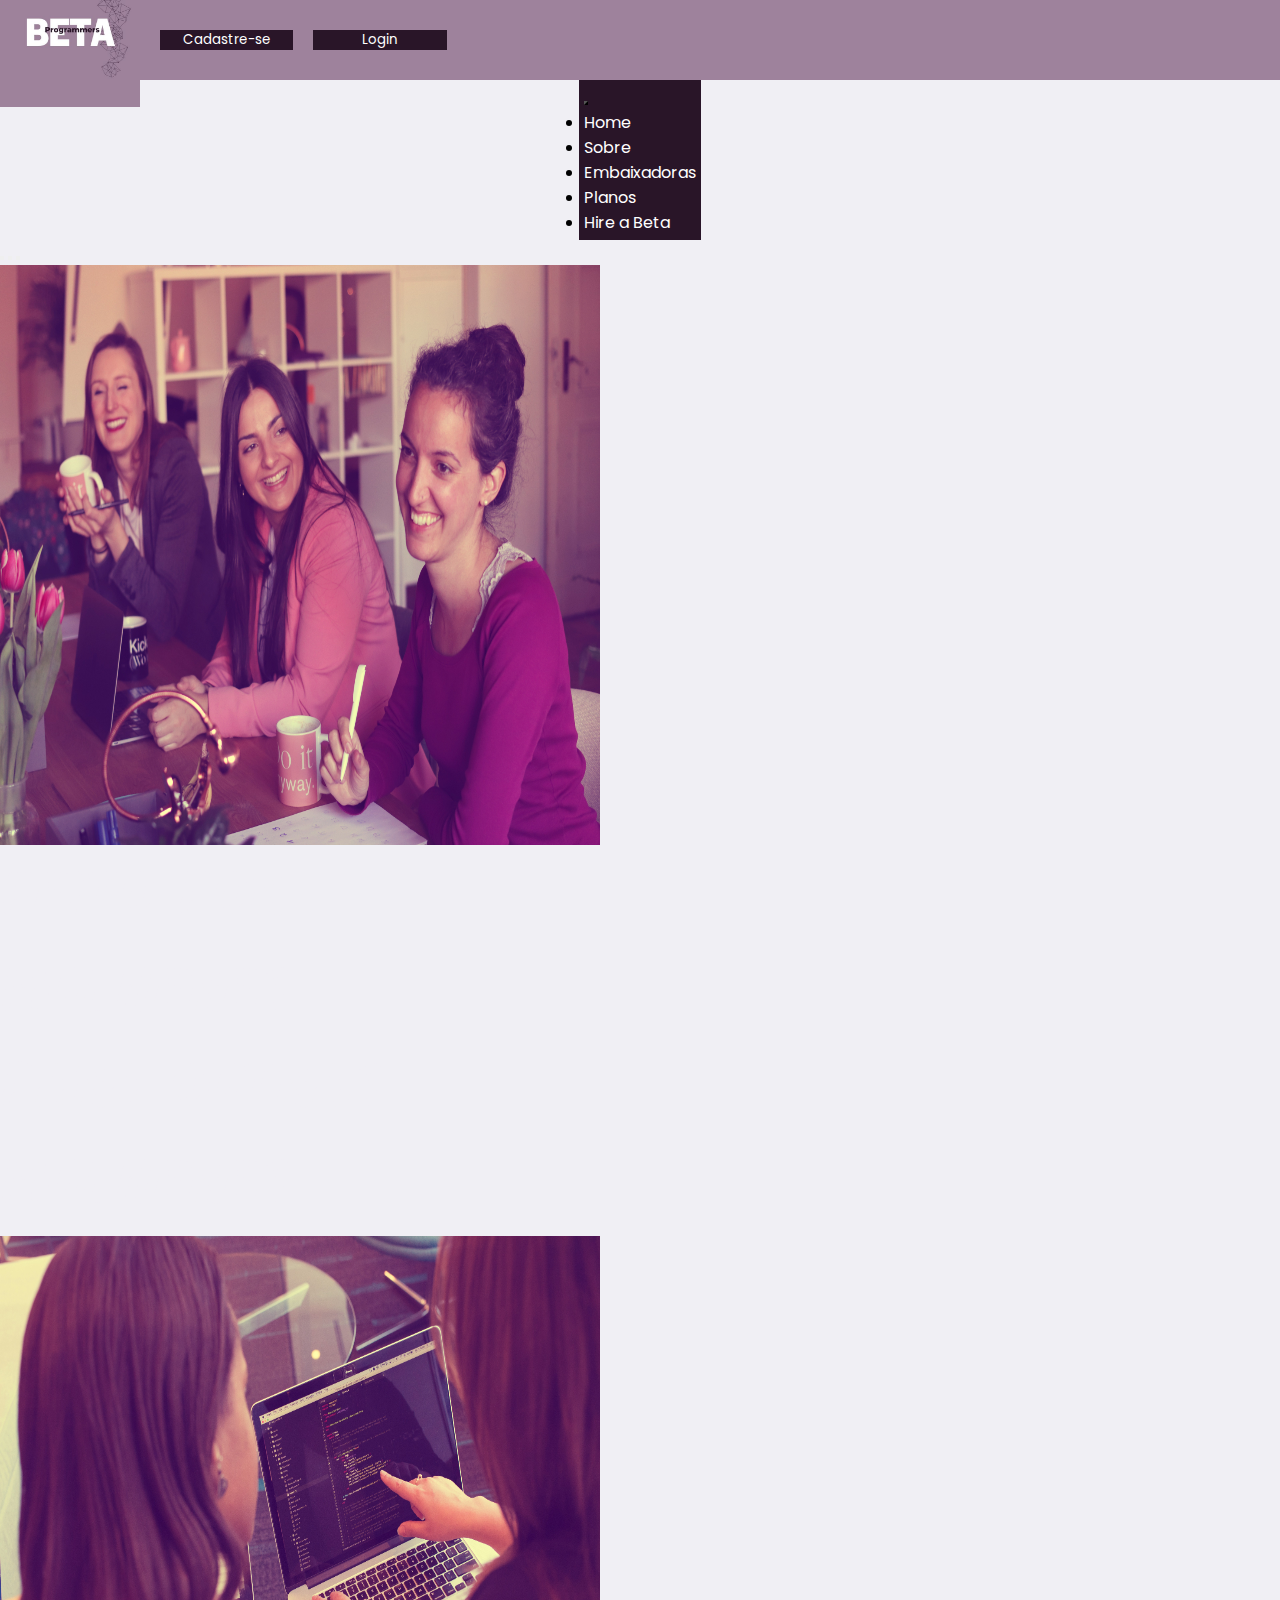
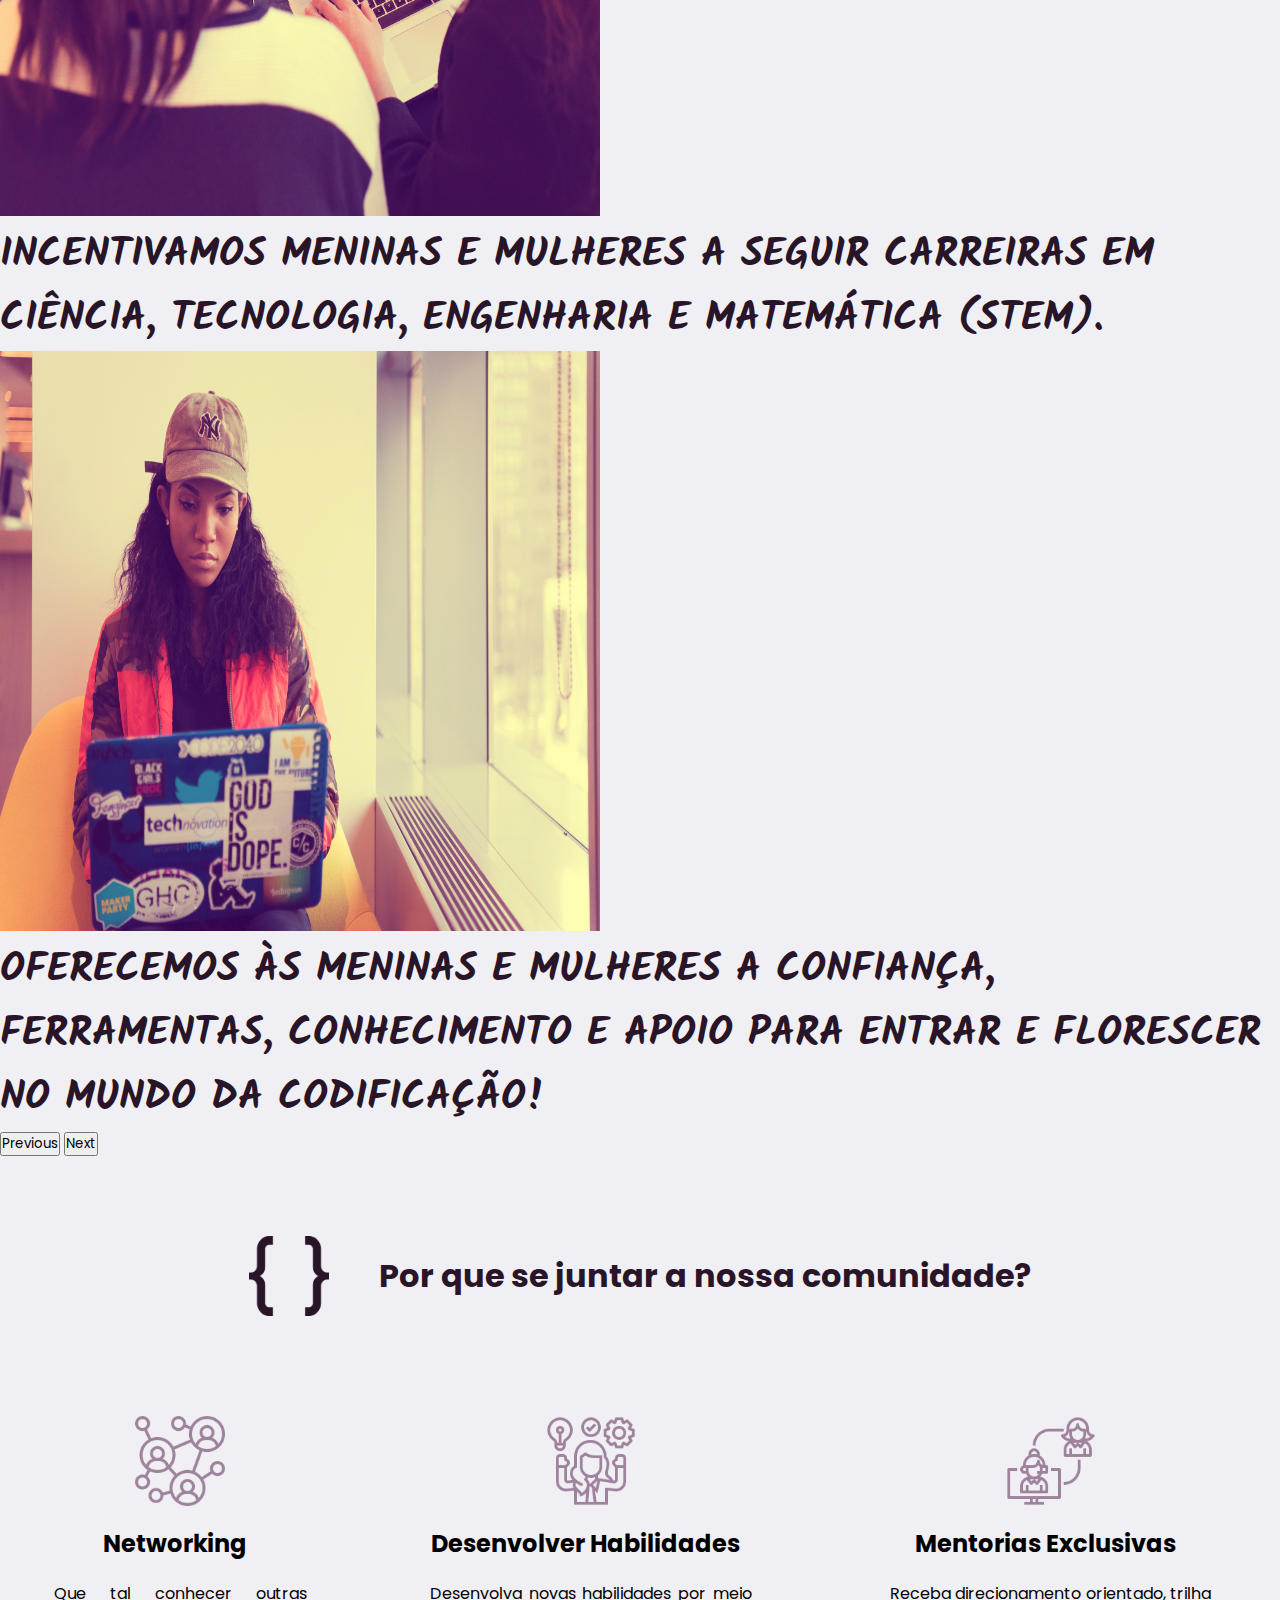
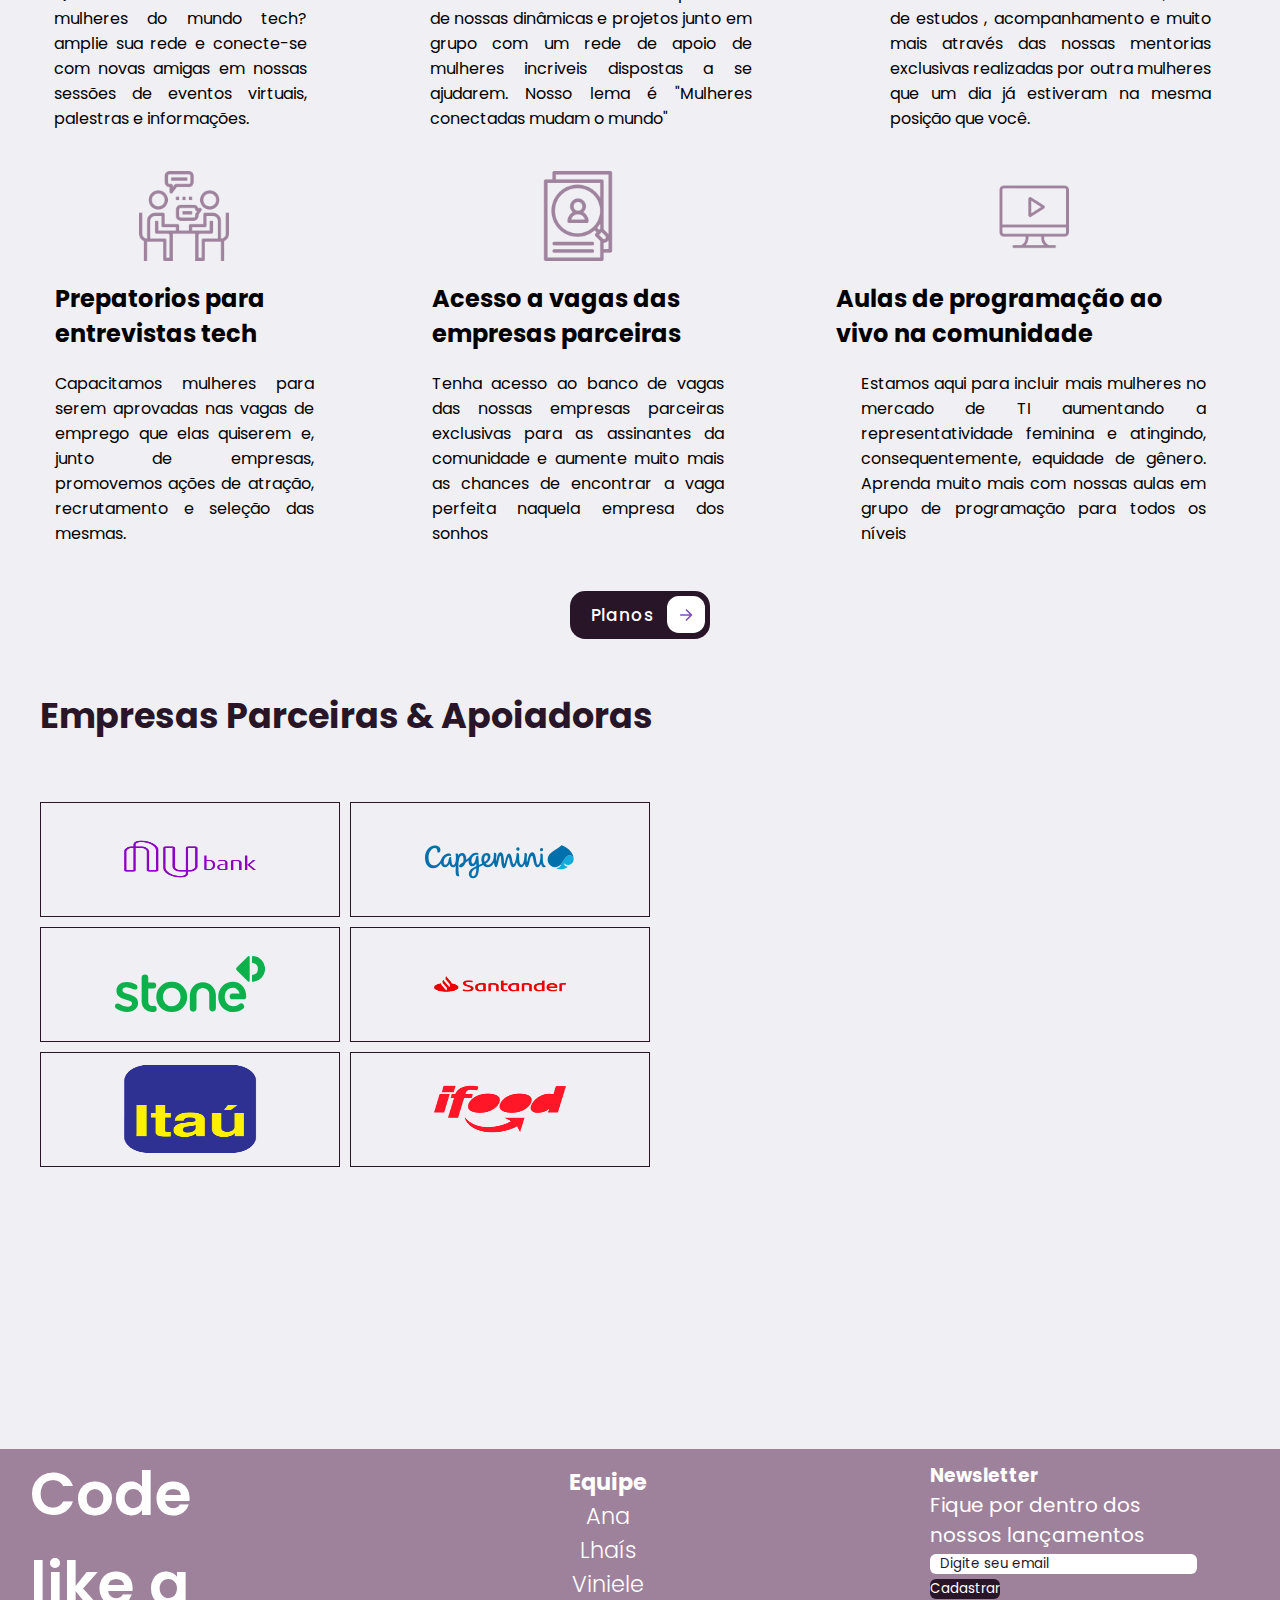
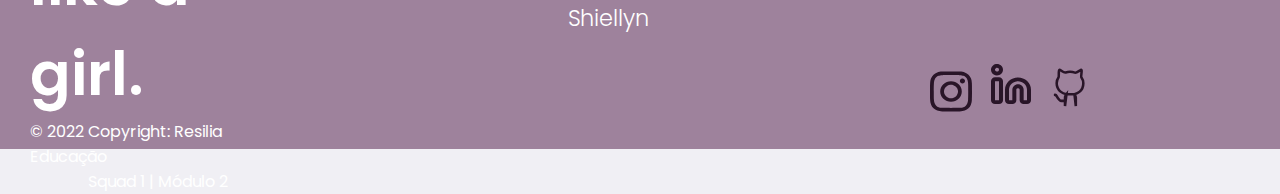
<file: index.html>
<!DOCTYPE html>
<html lang="pt-br">
<head>
    <meta charset="UTF-8">
    <meta http-equiv="X-UA-Compatible" content="IE=edge">
    <meta name="viewport" content="width=device-width, initial-scale=1.0">
    <link rel="icon" type="image/png" sizes="16x16"  href="src/views/pages/assets/favicon-beta.png">
    <link href="https://cdn.jsdelivr.net/npm/bootstrap@5.2.0-beta1/dist/css/bootstrap.min.css" rel="stylesheet" integrity="sha384-0evHe/X+R7YkIZDRvuzKMRqM+OrBnVFBL6DOitfPri4tjfHxaWutUpFmBp4vmVor" crossorigin="anonymous">
    <link rel="stylesheet" href="./src/views/pages/elements/css/header.css">
    <link rel="stylesheet" href="./src/views/pages/css/home.css">
    <title>Home</title>
</head>

<body>
  <header class="header">
    <div class="container-fluid">
        <a class="header-brand" href="#">
          <img class="logo-header" src="./src/views/pages/assets/logo-header.jpg" alt="">
        </a>
    </div>
    <button type="button" class="btn btn-primary btn-a">
      <a href="https://lhaiscosta99.github.io/ProjetoFinalModulo2/src/views/pages/cadastro.html">Cadastre-se</a>
    </button>
    <button type="button" class="btn btn-primary btn-a">
      <a href="https://lhaiscosta99.github.io/ProjetoFinalModulo2/src/views/pages/login.html">Login</a>
    </button>
  </header> 
  <nav class="navbar navbar-expand-sm p-0">
    <div class="container-fluid nav-bg justify-content-end">
        <button class="navbar-toggler" type="button" data-bs-toggle="collapse" data-bs-target="#navbarSupportedContent"
        aria-controls="navbarSupportedContent" aria-expanded="false" aria-label="Toggle navigation">
        <span class="navbar-toggler-icon"></span>
        </button>
        <div class="collapse navbar-collapse" id="navbarSupportedContent">
            <ul class="navbar-nav  mb-2 mb-lg-0">
                <li class="nav-item">
                    <a class="nav-link" aria-current="page" href="https://lhaiscosta99.github.io/ProjetoFinalModulo2/">Home</a>
                </li>
                <li class="nav-item">
                    <a class="nav-link" aria-current="page" href="https://lhaiscosta99.github.io/ProjetoFinalModulo2/src/views/pages/sobre.html">Sobre</a>
                </li>
                <li class="nav-item">
                    <a class="nav-link" aria-current="page" href="https://lhaiscosta99.github.io/ProjetoFinalModulo2/src/views/pages/embaixadoras.html">Embaixadoras</a>
                </li>
                <li class="nav-item">

                    <a class="nav-link" aria-current="page"  href="https://lhaiscosta99.github.io/ProjetoFinalModulo2/src/views/pages/planos.html">Planos</a>
                </li>
                <li class="nav-item">
                    <a class="nav-link" aria-current="page" href="https://lhaiscosta99.github.io/ProjetoFinalModulo2/src/views/pages/hireBeta.html">Hire a Beta</a>
                </li>
            </ul>
        </div>
    </div>
</nav>
    <main>
        <div id="carouselExampleCaptions" class="carousel slide" data-bs-ride="false">
            <div class="carousel-indicators">
              <button type="button" data-bs-target="#carouselExampleCaptions" data-bs-slide-to="0" class="active" aria-current="true" aria-label="Slide 1"></button>
              <button type="button" data-bs-target="#carouselExampleCaptions" data-bs-slide-to="1" aria-label="Slide 2"></button>
              <button type="button" data-bs-target="#carouselExampleCaptions" data-bs-slide-to="2" aria-label="Slide 3"></button>
            </div>
            <div class="carousel-inner">
              <div class="carousel-item active">
                <img src="src/views/pages/assets/Fotoram.io.jpg" class="d-block w-100" alt="...">
                <div class="carousel-caption d-none d-md-block">
                    <h2 class="h2-1">Feito por mulheres para outras mulheres</h2>
                </div>
              </div>
              <div class="carousel-item">
                <img  src="src/views/pages/assets/Fotoram.io (1).jpg" class="d-block w-100" alt="...">
                <div class="carousel-caption d-none d-md-block">
                    <h2>incentivamos meninas  e mulheres a seguir carreiras em ciência, tecnologia, engenharia e matemática (STEM).</h2>
                </div>
              </div>
              <div class="carousel-item">
                <img src="src/views/pages/assets/Fotoram.io (2).jpg" class="d-block w-100" alt="...">
                <div class="carousel-caption d-none d-md-block">
                    <h2 >oferecemos às meninas e mulheres a confiança, ferramentas, conhecimento e apoio para entrar e florescer no mundo da codificação!</h2>
                </div>
              </div>
            </div>
            <button class="carousel-control-prev" type="button" data-bs-target="#carouselExampleCaptions" data-bs-slide="prev">
              <span class="carousel-control-prev-icon" aria-hidden="true"></span>
              <span class="visually-hidden">Previous</span>
            </button>
            <button class="carousel-control-next" type="button" data-bs-target="#carouselExampleCaptions" data-bs-slide="next">
              <span class="carousel-control-next-icon" aria-hidden="true"></span>
              <span class="visually-hidden">Next</span>
            </button>
          </div>
    </main>

    <section class="comunity">
        <div class="comunity-title">
               <img src="src/views/pages/assets/Vector.png" alt="">
               <h1>Por que se juntar a nossa comunidade?</h1>
        </div>
        <div class="comunity-reasons">
              <div class="comunity-reasons-1">
                     <div class="comunity-card">
                         <img src="src/views/pages/assets/networking.png" alt="">
                         <h2>Networking</h2>
                         <p>Que tal conhecer outras mulheres do mundo tech? amplie sua rede e conecte-se com novas 
                           amigas em nossas sessões de eventos virtuais, palestras e informações.</p>
                     </div>
              </div>
              <div class="comunity-reasons-1">
                <div class="comunity-card">
                    <img src="src/views/pages/assets/competence.png" alt="">
                    <h2>Desenvolver Habilidades</h2>
                    <p>Desenvolva novas habilidades por meio de nossas dinâmicas
                      e projetos junto em grupo com um rede de apoio
                      de mulheres incriveis dispostas a se ajudarem. 
                      Nosso lema é "Mulheres conectadas mudam o mundo"</p>
                </div>
         </div>
         <div class="comunity-reasons-1">
            <div class="comunity-card">
                <img src="src/views/pages/assets/mentor.png" alt="">
                <h2>Mentorias Exclusivas</h2>
                <p>Receba direcionamento orientado, trilha de estudos , acompanhamento e muito mais através das nossas mentorias
                  exclusivas realizadas por outra mulheres que um dia já estiveram na mesma posição que você.
                </p>
            </div>
     </div>
     
              
        </div>

        <div class="comunity-reasons-down">
            <div class="comunity-reasons-1">
                   <div class="comunity-card">
                       <img src="src/views/pages/assets/entrevista.png" alt="">
                       <h2 class="h2-interview">Prepatorios para entrevistas tech</h2>
                       <p> Capacitamos mulheres para serem aprovadas nas vagas de emprego que elas quiserem
                           e, junto de empresas, promovemos ações de atração, recrutamento e seleção das mesmas.</p>
                   </div>
            </div>
            <div class="comunity-reasons-1">
              <div class="comunity-card">
                  <img src="src/views/pages/assets/cv.png" alt="">
                  <h2>Acesso a vagas das 
                    empresas parceiras</h2>
                  <p>Tenha acesso ao banco de vagas das nossas empresas parceiras exclusivas para as assinantes da comunidade e aumente muito
                    mais as chances de encontrar a vaga perfeita naquela empresa dos sonhos
                  </p>
              </div>
       </div>
       <div class="comunity-reasons-1">
          <div class="comunity-card">
              <img src="src/views/pages/assets/video-aula.png" alt="">
              <h2 class="h2-class">Aulas de programação 
                ao vivo na comunidade</h2>
              <p>Estamos aqui para incluir mais mulheres no mercado de TI aumentando a representatividade feminina e atingindo, 
                consequentemente, equidade de gênero. Aprenda muito mais com nossas aulas em grupo de programação para todos os níveis</p>
          </div>
   </div>
            
      </div>

     <a  href="https://lhaiscosta99.github.io/ProjetoFinalModulo2/src/views/pages/planos.html"> <button class="btn-planes">Planos
        <div class="icon">
            <svg height="24" width="24" viewBox="0 0 24 24" xmlns="http://www.w3.org/2000/svg"><path d="M0 0h24v24H0z" fill="none"></path><path d="M16.172 11l-5.364-5.364 1.414-1.414L20 12l-7.778 7.778-1.414-1.414L16.172 13H4v-2z" fill="currentColor"></path></svg>
          </div>
      </button></a>
    </section>

    <section class="partner-companies">
        <h2>Empresas Parceiras  & Apoiadoras</h2>
      

        <div class="container-companies">  
        <div class="companies">
            <div class="card-companies">
              <img src="src/views/pages/assets/logo-nubank-roxo-4096.png" alt="">
            </div>
            <div class="card-companies">
                <img src="src/views/pages/assets/capgemini-seeklogo.com.svg" alt="">
            </div>
        </div>
        <div class="companies">
            <div class="card-companies">
              <img src="src/views/pages/assets/stone-pagamentos-seeklogo.com.svg" alt="">
            </div>
            <div class="card-companies">
                <img src="src/views/pages/assets/logo-santander-512.png" alt="">
            </div>
        </div>
        <div class="companies">
            <div class="card-companies">
              <img src="src/views/pages/assets/logo-itau-512.png" alt="">
            </div>
            <div class="card-companies">
                <img src="src/views/pages/assets/logo-ifood-512.png" alt="">
            </div>
        </div>
        </div>
    </section>

    <footer class="footer">
      <div class="left">
        <div class="phrase-container">
          <h1 class="phrase">
            Code like a girl.
          </h1>
        </div>
        <p class="copyright">© 2022 Copyright: Resilia Educação
        <span class="squad">Squad 1 | Módulo 2</span>
      </div>
      <div class="center">
        <div class="team-list">
          <ul class="team">
            <li class="team-name">Equipe</li>
            <li class="team-name">
              <a class="team-link" href="https://github.com/anacrln">Ana</a>
            </li>
            <li class="team-name">
              <a class="team-link" href="https://github.com/LhaisCosta99">Lhaís</a>
            </li>
            <li class="team-name">
              <a class="team-link" href="https://github.com/vinielelopes">Viniele</a>
            </li>
            <li class="team-name">
              <a class="team-link" href="https://github.com/ShiellynFerr">Shiellyn</a>
            </li>
          </ul>
        </div>
      </div>
        <div class="right">
          <div class="newsletter">
            <h3>Newsletter</h3>
            <p class="news-text">
              Fique por dentro dos nossos lançamentos
            </p>
            <form class="form-news" action="#">
              <input class="input-email" type="email" name="email" id="email" placeholder="Digite seu email">
              <button class="btn-subs" type="submit">Cadastrar</button>
            </form>
          </div>
          <div class="socials">
            <a href="#" class="social-link">
              <svg width="42" height="" viewBox="0 0 67 64" fill="none" xmlns="http://www.w3.org/2000/svg">
              <path fill-rule="evenodd" clip-rule="evenodd"
                d="M19.6889 0.192C23.2612 0.034909 24.4002 0 33.5 0C42.5998 0 43.7388 0.0378181 47.3081 0.192C50.8774 0.346182 53.3137 0.890182 55.4455 1.67855C57.6779 2.48436 59.7031 3.744 61.3781 5.37309C63.0835 6.97018 64.3992 8.90182 65.2397 11.0371C66.0681 13.0735 66.6345 15.4007 66.799 18.8044C66.9635 22.2225 67 23.3105 67 32C67 40.6924 66.9604 41.7804 66.799 45.1927C66.6376 48.5964 66.0681 50.9236 65.2397 52.96C64.3992 55.0955 63.0813 57.0304 61.3781 58.6298C59.7031 60.2589 57.6779 61.5156 55.4455 62.3186C53.3137 63.1098 50.8774 63.6509 47.3142 63.808C43.7388 63.9651 42.5998 64 33.5 64C24.4002 64 23.2612 63.9622 19.6889 63.808C16.1257 63.6538 13.6893 63.1098 11.5575 62.3186C9.32189 61.5155 7.29636 60.2567 5.62191 58.6298C3.91761 57.0318 2.59873 55.0979 1.75723 52.9629C0.931909 50.9265 0.365454 48.5993 0.201 45.1956C0.0365454 41.7775 0 40.6895 0 32C0 23.3076 0.0395909 22.2196 0.201 18.8102C0.362409 15.4007 0.931909 13.0735 1.75723 11.0371C2.59997 8.90206 3.91986 6.96818 5.62495 5.37018C7.29703 3.74255 9.32053 2.48274 11.5545 1.67855C13.6863 0.890182 16.1226 0.349091 19.6858 0.192H19.6889ZM47.037 5.952C43.5043 5.79782 42.4445 5.76582 33.5 5.76582C24.5555 5.76582 23.4957 5.79782 19.963 5.952C16.6952 6.09455 14.9227 6.61527 13.7411 7.05455C12.1788 7.63636 11.0611 8.32582 9.88859 9.44582C8.77714 10.4787 7.92178 11.7361 7.38523 13.1258C6.92536 14.2545 6.38023 15.9476 6.231 19.0691C6.06959 22.4436 6.03609 23.456 6.03609 32C6.03609 40.544 6.06959 41.5564 6.231 44.9309C6.38023 48.0524 6.92536 49.7455 7.38523 50.8742C7.92123 52.2618 8.777 53.5215 9.88859 54.5542C10.9697 55.616 12.2884 56.4335 13.7411 56.9455C14.9227 57.3847 16.6952 57.9055 19.963 58.048C23.4957 58.2022 24.5525 58.2342 33.5 58.2342C42.4475 58.2342 43.5043 58.2022 47.037 58.048C50.3048 57.9055 52.0773 57.3847 53.2589 56.9455C54.8212 56.3636 55.9389 55.6742 57.1114 54.5542C58.223 53.5215 59.0788 52.2618 59.6148 50.8742C60.0746 49.7455 60.6198 48.0524 60.769 44.9309C60.9304 41.5564 60.9639 40.544 60.9639 32C60.9639 23.456 60.9304 22.4436 60.769 19.0691C60.6198 15.9476 60.0746 14.2545 59.6148 13.1258C59.0057 11.6335 58.2839 10.5658 57.1114 9.44582C56.03 8.38421 54.7137 7.56716 53.2589 7.05455C52.0773 6.61527 50.3048 6.09455 47.037 5.952ZM29.2211 41.8647C31.6108 42.8149 34.2717 42.9432 36.7493 42.2276C39.2269 41.5119 41.3676 39.9968 42.8057 37.9411C44.2438 35.8853 44.8902 33.4164 44.6343 30.9559C44.3785 28.4955 43.2363 26.1963 41.403 24.4509C40.2342 23.3352 38.8211 22.4809 37.2652 21.9495C35.7093 21.4181 34.0495 21.2229 32.4051 21.3778C30.7608 21.5327 29.1729 22.034 27.7557 22.8455C26.3385 23.657 25.1273 24.7585 24.2092 26.0708C23.2912 27.3832 22.6892 28.8736 22.4466 30.4348C22.2039 31.996 22.3267 33.5892 22.806 35.0997C23.2853 36.6102 24.1093 38.0003 25.2186 39.1701C26.3278 40.3399 27.6948 41.2602 29.2211 41.8647ZM21.3243 20.3695C22.9232 18.8421 24.8214 17.6306 26.9105 16.804C28.9997 15.9774 31.2388 15.5519 33.5 15.5519C35.7612 15.5519 38.0003 15.9774 40.0895 16.804C42.1786 17.6306 44.0768 18.8421 45.6757 20.3695C47.2747 21.8968 48.543 23.71 49.4084 25.7056C50.2737 27.7012 50.7191 29.84 50.7191 32C50.7191 34.16 50.2737 36.2988 49.4084 38.2944C48.543 40.29 47.2747 42.1032 45.6757 43.6305C42.4465 46.7152 38.0668 48.4481 33.5 48.4481C28.9332 48.4481 24.5535 46.7152 21.3243 43.6305C18.0951 40.5459 16.2809 36.3623 16.2809 32C16.2809 27.6377 18.0951 23.4541 21.3243 20.3695ZM54.538 18.0015C54.9342 17.6444 55.2514 17.2151 55.4708 16.7388C55.6902 16.2626 55.8074 15.7491 55.8153 15.2289C55.8233 14.7086 55.7218 14.1921 55.5171 13.71C55.3123 13.2278 55.0083 12.7898 54.6232 12.4219C54.238 12.054 53.7795 11.7637 53.2747 11.5681C52.77 11.3724 52.2293 11.2756 51.6846 11.2832C51.14 11.2907 50.6025 11.4026 50.1039 11.6122C49.6053 11.8218 49.1559 12.1248 48.7821 12.5033C48.0552 13.2394 47.6572 14.2171 47.6726 15.2289C47.6881 16.2407 48.1157 17.2069 48.8648 17.9225C49.6139 18.638 50.6254 19.0465 51.6846 19.0612C52.7439 19.076 53.7674 18.6958 54.538 18.0015Z"
                fill="#291528" />
            </svg>
            </a>
            <a href="#" class="social-link">
              <svg width="40" height="40" viewBox="0 0 64 64" fill="none" xmlns="http://www.w3.org/2000/svg">
              <path
                d="M57.6 64H52.256C50.5586 64 48.9308 63.3578 47.7305 62.2147C46.5303 61.0717 45.856 59.5213 45.856 57.9048V41.539C45.8846 40.8972 45.6809 40.2655 45.279 39.7495C44.877 39.2336 44.3013 38.8648 43.648 38.7048C43.2679 38.6496 42.8799 38.6728 42.51 38.7727C42.1402 38.8726 41.7971 39.0469 41.504 39.2838C41.2023 39.5276 40.9601 39.8312 40.7943 40.1733C40.6285 40.5155 40.5431 40.8879 40.544 41.2648V57.9048C40.544 59.5213 39.8697 61.0717 38.6695 62.2147C37.4692 63.3578 35.8414 64 34.144 64H28.8C27.1026 64 25.4748 63.3578 24.2745 62.2147C23.0743 61.0717 22.4 59.5213 22.4 57.9048V41.2648C22.4 36.0109 24.5914 30.9723 28.4922 27.2573C32.3929 23.5423 37.6835 21.4552 43.2 21.4552C48.7165 21.4552 54.0071 23.5423 57.9078 27.2573C61.8086 30.9723 64 36.0109 64 41.2648V57.9048C64 59.5213 63.3257 61.0717 62.1255 62.2147C60.9253 63.3578 59.2974 64 57.6 64ZM43.2 32.579C43.7008 32.5489 44.2032 32.5489 44.704 32.579C46.8524 32.9726 48.7867 34.0741 50.1676 35.6901C51.5485 37.3062 52.2879 39.3338 52.256 41.4171V57.9048H57.6V41.2648C57.6 37.6275 56.0829 34.1392 53.3823 31.5673C50.6818 28.9954 47.0191 27.5505 43.2 27.5505C39.3809 27.5505 35.7182 28.9954 33.0177 31.5673C30.3171 34.1392 28.8 37.6275 28.8 41.2648V57.9048H34.144V41.2648C34.1439 38.9717 35.096 36.7716 36.7925 35.1445C38.489 33.5173 40.7923 32.5951 43.2 32.579ZM12.8 64H6.4C4.70262 64 3.07475 63.3578 1.87452 62.2147C0.674288 61.0717 4.41575e-06 59.5213 4.41575e-06 57.9048V27.4286C4.41575e-06 25.812 0.674288 24.2617 1.87452 23.1186C3.07475 21.9755 4.70262 21.3333 6.4 21.3333H12.8C14.4974 21.3333 16.1253 21.9755 17.3255 23.1186C18.5257 24.2617 19.2 25.812 19.2 27.4286V57.9048C19.2 59.5213 18.5257 61.0717 17.3255 62.2147C16.1253 63.3578 14.4974 64 12.8 64ZM6.4 27.4286V57.9048H12.8V27.4286H6.4ZM9.6 18.2857C7.7013 18.2857 5.84524 17.7495 4.26653 16.7449C2.68782 15.7402 1.45736 14.3123 0.730761 12.6417C0.00415955 10.971 -0.185952 9.13272 0.184466 7.35918C0.554884 5.58564 1.4692 3.95654 2.81178 2.67788C4.15436 1.39923 5.86492 0.528461 7.72714 0.175682C9.58935 -0.177098 11.5196 0.00396147 13.2738 0.695963C15.0279 1.38796 16.5273 2.55983 17.5821 4.06336C18.637 5.5669 19.2 7.33457 19.2 9.14286C19.2 11.5677 18.1886 13.8932 16.3882 15.6078C14.5879 17.3225 12.1461 18.2857 9.6 18.2857ZM9.6 6.09524C8.9671 6.09524 8.34842 6.27398 7.82218 6.60886C7.29594 6.94374 6.88579 7.41971 6.64359 7.97659C6.40139 8.53347 6.33802 9.14624 6.46149 9.73742C6.58496 10.3286 6.88974 10.8716 7.33726 11.2979C7.78479 11.7241 8.35498 12.0143 8.97571 12.1319C9.59645 12.2495 10.2399 12.1892 10.8246 11.9585C11.4093 11.7278 11.9091 11.3372 12.2607 10.836C12.6123 10.3348 12.8 9.74562 12.8 9.14286C12.8 8.33458 12.4629 7.55941 11.8627 6.98787C11.2626 6.41633 10.4487 6.09524 9.6 6.09524Z"
                fill="#291528" />
            </svg>
            </a>
            <a href="#" class="social-link">
               <svg width="40" height="48" viewBox="0 0 63 72" fill="none" xmlns="http://www.w3.org/2000/svg">
              <path
                d="M7.875 46.8239C9.05494 46.9889 9.93038 47.6085 10.5 48.684C11.3558 50.295 14.5346 56.277 18.1453 56.277H23.6276M38.514 45.7154C41.6692 44.9654 44.5318 43.6665 46.7565 41.7585C50.5575 38.502 52.5 33.471 52.5 28.5C52.5 25.0125 51.3437 21.7575 49.3408 19.0005C48.2252 17.4645 51.4881 5.99995 48.5888 7.54345C45.6881 9.08845 41.4356 12.5055 39.2083 11.751C36.7047 10.9134 34.1086 10.4921 31.5 10.5C29.1375 10.5 26.8643 10.8345 24.7446 11.4525C21.6628 12.348 18.7149 8.99995 15.75 7.54345C12.7838 6.08845 14.4034 17.9445 13.5227 19.1925C11.6025 21.9075 10.5 25.0935 10.5 28.5C10.5 33.471 12.8494 38.502 16.6504 41.76C19.1835 43.929 22.3571 45.312 25.9087 45.993L38.514 45.7154ZM25.9087 45.993C24.3889 47.9055 23.6276 49.7219 23.6276 51.4424V64.5165L25.9087 45.993ZM38.514 45.7154C39.9551 47.8754 40.6757 49.8164 40.6757 51.5354V64.5165L38.514 45.7154Z"
                stroke="#291528" stroke-width="4" stroke-linecap="round" />
            </svg>
            </a>
          </div>
        </div>
    </footer>
    
    <script src="https://cdn.jsdelivr.net/npm/bootstrap@5.2.0-beta1/dist/js/bootstrap.bundle.min.js" integrity="sha384-pprn3073KE6tl6bjs2QrFaJGz5/SUsLqktiwsUTF55Jfv3qYSDhgCecCxMW52nD2" crossorigin="anonymous"></script>
</body>

</html>
</file>
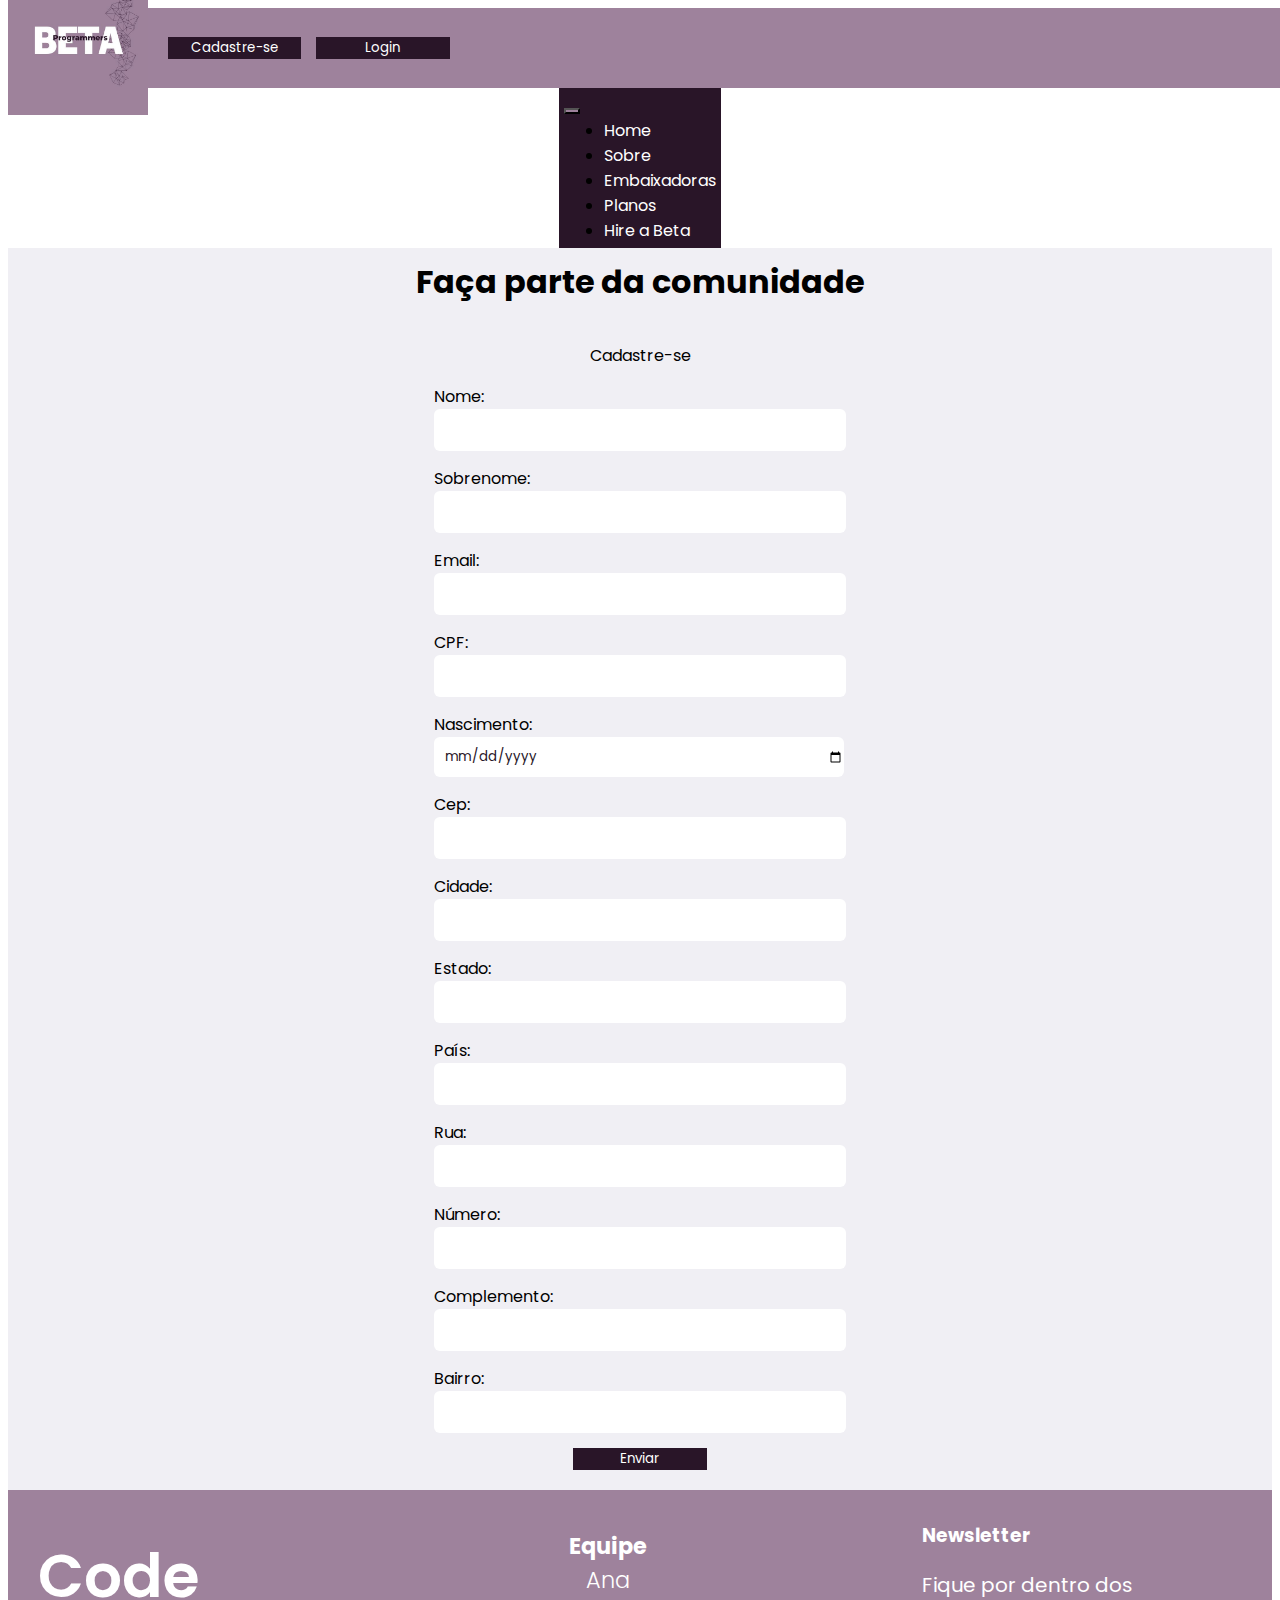
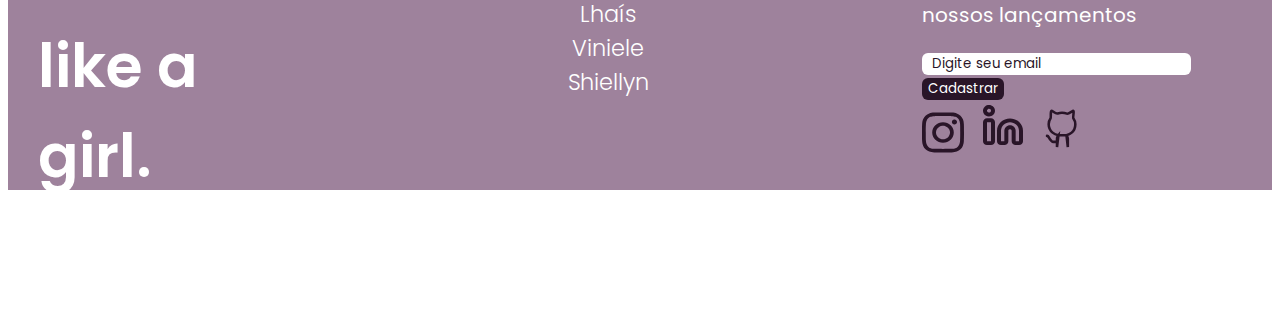
<file: src/views/pages/cadastro.html>
<!DOCTYPE html>
<html lang="pt-br">

<head>
    <meta charset="UTF-8">
    <meta http-equiv="X-UA-Compatible" content="IE=edge">
    <meta name="viewport" content="width=device-width, initial-scale=1.0">
    <link rel="icon" type="image/png" sizes="16x16"  href="../pages/assets/favicon-beta.png">
    <link href="https://cdn.jsdelivr.net/npm/bootstrap@5.2.0-beta1/dist/css/bootstrap.min.css" rel="stylesheet"
        integrity="sha384-0evHe/X+R7YkIZDRvuzKMRqM+OrBnVFBL6DOitfPri4tjfHxaWutUpFmBp4vmVor" crossorigin="anonymous">
    <script src="https://cdn.jsdelivr.net/npm/bootstrap@5.2.0-beta1/dist/js/bootstrap.bundle.min.js" defer
        integrity="sha384-pprn3073KE6tl6bjs2QrFaJGz5/SUsLqktiwsUTF55Jfv3qYSDhgCecCxMW52nD2"
        crossorigin="anonymous"></script>
    <script src="https://code.jquery.com/jquery-3.6.0.min.js" defer></script>
    <script src="../../models/validacao.js" defer></script>
    <script src="../../models/apiModel.js" defer></script>
    <script src="../../models/model.js" defer></script>
    <script src="./js/cadastro.js" defer></script>
    <script src="../../controllers/cadastro.js" defer></script>
    <link rel="stylesheet" href="elements/css/footer.css">
    <link rel="stylesheet" href="elements/css/header.css">
    <link rel="stylesheet" href="../pages/css/cadastro.css">
    <title>Cadastro</title>
</head>

<body>
    <header class="header">
        <div class="container-fluid">
            <a class="header-brand" href="#">
              <img class="logo-header" src="./assets/logo-header.jpg" alt="">
            </a>
        </div>
        <div class="button-container">
          <button type="button" class="btn btn-primary btn-a">
            <a href="https://lhaiscosta99.github.io/ProjetoFinalModulo2/src/views/pages/cadastro.html">Cadastre-se</a>
          </button>
          <button type="button" class="btn btn-primary btn-a">
            <a href="https://lhaiscosta99.github.io/ProjetoFinalModulo2/src/views/pages/login.html">Login</a>
          </button>
        </div>
      </header> 
      <nav class="navbar navbar-expand-sm p-0">
        <div class="container-fluid nav-bg justify-content-center">
            <button class="navbar-toggler" type="button" data-bs-toggle="collapse" data-bs-target="#navbarSupportedContent"
            aria-controls="navbarSupportedContent" aria-expanded="false" aria-label="Toggle navigation">
            <span class="navbar-toggler-icon"></span>
            </button>
            <div class="collapse navbar-collapse" id="navbarSupportedContent">
                <ul class="navbar-nav  mb-2 mb-lg-0">
                    <li class="nav-item">
                        <a class="nav-link" aria-current="page" href="https://lhaiscosta99.github.io/ProjetoFinalModulo2/">Home</a>
                    </li>
                    <li class="nav-item">
                        <a class="nav-link" aria-current="page" href="https://lhaiscosta99.github.io/ProjetoFinalModulo2/src/views/pages/sobre.html">Sobre</a>
                    </li>
                    <li class="nav-item">
                        <a class="nav-link" aria-current="page" href="https://lhaiscosta99.github.io/ProjetoFinalModulo2/src/views/pages/embaixadoras.html">Embaixadoras</a>
                    </li>
                    <li class="nav-item">
                        <a class="nav-link" aria-current="page" href="https://lhaiscosta99.github.io/ProjetoFinalModulo2/src/views/pages/planos.html">Planos</a>
                    </li>
                    <li class="nav-item">
                        <a class="nav-link" aria-current="page" href="https://lhaiscosta99.github.io/ProjetoFinalModulo2/src/views/pages/hireBeta.html">Hire a Beta</a>
                    </li>
                </ul>
            </div>
        </div>
        </nav>
        <section class = "cadastro-container">
          <h1 class="cadastro-text">Faça parte da comunidade</h1>
          <p class="cadastro-p">Cadastre-se</p>
        <form action="">
          <div class="input-container">
            <div class="cadastro">
                <label for="nome">Nome:</label>
                <br>
                <input class="input-cad" id="nome" type="text">
            </div>
            <div class="cadastro">
                <label for="sobrenome">Sobrenome:</label>
                <br>
                <input class="input-cad"  id="sobrenome" type="text">
            </div>
            <div class="cadastro">
                <label for="Email">Email:</label>
                <br>
                <input class="input-cad"  id="email" type="email">
            </div>
            <div class="cadastro">
                <label for="cpf">CPF:</label>
                <br>
                <input class="input-cad"  id="cpf" type="text">
            </div>
            <div class="cadastro">
                <label for="nascimento">Nascimento:</label>
                <br>
                <input class="input-cad" id="nascimento" type="date" max="2004-12-31">
            </div>
            <div class="cadastro">
                <label for="cep">Cep:</label>
                <br>
                <input class="input-cad"  id="cep" type="text">
            </div>
            <div class="cadastro">
              <label for="cidade">Cidade:</label>
              <br>
              <input class="input-cad" id="cidade"></input>
            </div>
            <div class="cadastro">
              <label for="estado">Estado:</label>
              <br>
              <input class="input-cad" id="estado" type="text">
            </div>
            <div class="cadastro">
              <label for="pais">País:</label>
              <br>
              <input class="input-cad" id="pais" type="text">
            </div>
            <div class="cadastro">
                <label for="rua">Rua:</label>
                <br>
                <input class="input-cad"  id="rua" type="text">
            </div>
            <div class="cadastro">
                <label for="numero">Número:</label>
                <br>
                <input class="input-cad"  id="numero" type="text">
            </div>
            <div class="cadastro">
                <label for="complemento">Complemento:</label>
                <br>
                <input class="input-cad"  id="complemento" type="text">
            </div>
            <div class="cadastro">
                <label for="bairro">Bairro:</label>
                <br>
                <input class="input-cad"  id="bairro" type="text">
            </div>
            <div class="centralizar">
              <button class="btn btn-primary btn-cad" id="botao">Enviar</button>
            </div>
            
          </div>
        </section>
    </form>
    <footer class="footer">
        <div class="left">
          <div class="phrase-container">
            <h1 class="phrase">
              Code like a girl.
            </h1>
          </div>
          <p class="copyright">© 2022 Copyright: Resilia Educação
          <span class="squad">Squad 1 | Módulo 2</span>
        </div>
        <div class="center">
          <div class="team-list">
            <ul class="team">
              <li class="team-name">Equipe</li>
              <li class="team-name">
                <a class="team-link" href="https://github.com/anacrln">Ana</a>
              </li>
              <li class="team-name">
                <a class="team-link" href="https://github.com/LhaisCosta99">Lhaís</a>
              </li>
              <li class="team-name">
                <a class="team-link" href="https://github.com/vinielelopes">Viniele</a>
              </li>
              <li class="team-name">
                <a class="team-link" href="https://github.com/ShiellynFerr">Shiellyn</a>
              </li>
            </ul>
          </div>
        </div>
          <div class="right">
            <div class="newsletter">
              <h3>Newsletter</h3>
              <p class="news-text">
                Fique por dentro dos nossos lançamentos
              </p>
              <form class="form-news" action="#">
                <input class="input-email" type="email" name="email" id="email" placeholder="Digite seu email">
                <button class="btn-subs" type="submit">Cadastrar</button>
              </form>
            </div>
            <div class="socials">
              <a href="#" class="social-link">
                <svg width="42" height="" viewBox="0 0 67 64" fill="none" xmlns="http://www.w3.org/2000/svg">
                <path fill-rule="evenodd" clip-rule="evenodd"
                  d="M19.6889 0.192C23.2612 0.034909 24.4002 0 33.5 0C42.5998 0 43.7388 0.0378181 47.3081 0.192C50.8774 0.346182 53.3137 0.890182 55.4455 1.67855C57.6779 2.48436 59.7031 3.744 61.3781 5.37309C63.0835 6.97018 64.3992 8.90182 65.2397 11.0371C66.0681 13.0735 66.6345 15.4007 66.799 18.8044C66.9635 22.2225 67 23.3105 67 32C67 40.6924 66.9604 41.7804 66.799 45.1927C66.6376 48.5964 66.0681 50.9236 65.2397 52.96C64.3992 55.0955 63.0813 57.0304 61.3781 58.6298C59.7031 60.2589 57.6779 61.5156 55.4455 62.3186C53.3137 63.1098 50.8774 63.6509 47.3142 63.808C43.7388 63.9651 42.5998 64 33.5 64C24.4002 64 23.2612 63.9622 19.6889 63.808C16.1257 63.6538 13.6893 63.1098 11.5575 62.3186C9.32189 61.5155 7.29636 60.2567 5.62191 58.6298C3.91761 57.0318 2.59873 55.0979 1.75723 52.9629C0.931909 50.9265 0.365454 48.5993 0.201 45.1956C0.0365454 41.7775 0 40.6895 0 32C0 23.3076 0.0395909 22.2196 0.201 18.8102C0.362409 15.4007 0.931909 13.0735 1.75723 11.0371C2.59997 8.90206 3.91986 6.96818 5.62495 5.37018C7.29703 3.74255 9.32053 2.48274 11.5545 1.67855C13.6863 0.890182 16.1226 0.349091 19.6858 0.192H19.6889ZM47.037 5.952C43.5043 5.79782 42.4445 5.76582 33.5 5.76582C24.5555 5.76582 23.4957 5.79782 19.963 5.952C16.6952 6.09455 14.9227 6.61527 13.7411 7.05455C12.1788 7.63636 11.0611 8.32582 9.88859 9.44582C8.77714 10.4787 7.92178 11.7361 7.38523 13.1258C6.92536 14.2545 6.38023 15.9476 6.231 19.0691C6.06959 22.4436 6.03609 23.456 6.03609 32C6.03609 40.544 6.06959 41.5564 6.231 44.9309C6.38023 48.0524 6.92536 49.7455 7.38523 50.8742C7.92123 52.2618 8.777 53.5215 9.88859 54.5542C10.9697 55.616 12.2884 56.4335 13.7411 56.9455C14.9227 57.3847 16.6952 57.9055 19.963 58.048C23.4957 58.2022 24.5525 58.2342 33.5 58.2342C42.4475 58.2342 43.5043 58.2022 47.037 58.048C50.3048 57.9055 52.0773 57.3847 53.2589 56.9455C54.8212 56.3636 55.9389 55.6742 57.1114 54.5542C58.223 53.5215 59.0788 52.2618 59.6148 50.8742C60.0746 49.7455 60.6198 48.0524 60.769 44.9309C60.9304 41.5564 60.9639 40.544 60.9639 32C60.9639 23.456 60.9304 22.4436 60.769 19.0691C60.6198 15.9476 60.0746 14.2545 59.6148 13.1258C59.0057 11.6335 58.2839 10.5658 57.1114 9.44582C56.03 8.38421 54.7137 7.56716 53.2589 7.05455C52.0773 6.61527 50.3048 6.09455 47.037 5.952ZM29.2211 41.8647C31.6108 42.8149 34.2717 42.9432 36.7493 42.2276C39.2269 41.5119 41.3676 39.9968 42.8057 37.9411C44.2438 35.8853 44.8902 33.4164 44.6343 30.9559C44.3785 28.4955 43.2363 26.1963 41.403 24.4509C40.2342 23.3352 38.8211 22.4809 37.2652 21.9495C35.7093 21.4181 34.0495 21.2229 32.4051 21.3778C30.7608 21.5327 29.1729 22.034 27.7557 22.8455C26.3385 23.657 25.1273 24.7585 24.2092 26.0708C23.2912 27.3832 22.6892 28.8736 22.4466 30.4348C22.2039 31.996 22.3267 33.5892 22.806 35.0997C23.2853 36.6102 24.1093 38.0003 25.2186 39.1701C26.3278 40.3399 27.6948 41.2602 29.2211 41.8647ZM21.3243 20.3695C22.9232 18.8421 24.8214 17.6306 26.9105 16.804C28.9997 15.9774 31.2388 15.5519 33.5 15.5519C35.7612 15.5519 38.0003 15.9774 40.0895 16.804C42.1786 17.6306 44.0768 18.8421 45.6757 20.3695C47.2747 21.8968 48.543 23.71 49.4084 25.7056C50.2737 27.7012 50.7191 29.84 50.7191 32C50.7191 34.16 50.2737 36.2988 49.4084 38.2944C48.543 40.29 47.2747 42.1032 45.6757 43.6305C42.4465 46.7152 38.0668 48.4481 33.5 48.4481C28.9332 48.4481 24.5535 46.7152 21.3243 43.6305C18.0951 40.5459 16.2809 36.3623 16.2809 32C16.2809 27.6377 18.0951 23.4541 21.3243 20.3695ZM54.538 18.0015C54.9342 17.6444 55.2514 17.2151 55.4708 16.7388C55.6902 16.2626 55.8074 15.7491 55.8153 15.2289C55.8233 14.7086 55.7218 14.1921 55.5171 13.71C55.3123 13.2278 55.0083 12.7898 54.6232 12.4219C54.238 12.054 53.7795 11.7637 53.2747 11.5681C52.77 11.3724 52.2293 11.2756 51.6846 11.2832C51.14 11.2907 50.6025 11.4026 50.1039 11.6122C49.6053 11.8218 49.1559 12.1248 48.7821 12.5033C48.0552 13.2394 47.6572 14.2171 47.6726 15.2289C47.6881 16.2407 48.1157 17.2069 48.8648 17.9225C49.6139 18.638 50.6254 19.0465 51.6846 19.0612C52.7439 19.076 53.7674 18.6958 54.538 18.0015Z"
                  fill="#291528" />
              </svg>
              </a>
              <a href="#" class="social-link">
                <svg width="40" height="40" viewBox="0 0 64 64" fill="none" xmlns="http://www.w3.org/2000/svg">
                <path
                  d="M57.6 64H52.256C50.5586 64 48.9308 63.3578 47.7305 62.2147C46.5303 61.0717 45.856 59.5213 45.856 57.9048V41.539C45.8846 40.8972 45.6809 40.2655 45.279 39.7495C44.877 39.2336 44.3013 38.8648 43.648 38.7048C43.2679 38.6496 42.8799 38.6728 42.51 38.7727C42.1402 38.8726 41.7971 39.0469 41.504 39.2838C41.2023 39.5276 40.9601 39.8312 40.7943 40.1733C40.6285 40.5155 40.5431 40.8879 40.544 41.2648V57.9048C40.544 59.5213 39.8697 61.0717 38.6695 62.2147C37.4692 63.3578 35.8414 64 34.144 64H28.8C27.1026 64 25.4748 63.3578 24.2745 62.2147C23.0743 61.0717 22.4 59.5213 22.4 57.9048V41.2648C22.4 36.0109 24.5914 30.9723 28.4922 27.2573C32.3929 23.5423 37.6835 21.4552 43.2 21.4552C48.7165 21.4552 54.0071 23.5423 57.9078 27.2573C61.8086 30.9723 64 36.0109 64 41.2648V57.9048C64 59.5213 63.3257 61.0717 62.1255 62.2147C60.9253 63.3578 59.2974 64 57.6 64ZM43.2 32.579C43.7008 32.5489 44.2032 32.5489 44.704 32.579C46.8524 32.9726 48.7867 34.0741 50.1676 35.6901C51.5485 37.3062 52.2879 39.3338 52.256 41.4171V57.9048H57.6V41.2648C57.6 37.6275 56.0829 34.1392 53.3823 31.5673C50.6818 28.9954 47.0191 27.5505 43.2 27.5505C39.3809 27.5505 35.7182 28.9954 33.0177 31.5673C30.3171 34.1392 28.8 37.6275 28.8 41.2648V57.9048H34.144V41.2648C34.1439 38.9717 35.096 36.7716 36.7925 35.1445C38.489 33.5173 40.7923 32.5951 43.2 32.579ZM12.8 64H6.4C4.70262 64 3.07475 63.3578 1.87452 62.2147C0.674288 61.0717 4.41575e-06 59.5213 4.41575e-06 57.9048V27.4286C4.41575e-06 25.812 0.674288 24.2617 1.87452 23.1186C3.07475 21.9755 4.70262 21.3333 6.4 21.3333H12.8C14.4974 21.3333 16.1253 21.9755 17.3255 23.1186C18.5257 24.2617 19.2 25.812 19.2 27.4286V57.9048C19.2 59.5213 18.5257 61.0717 17.3255 62.2147C16.1253 63.3578 14.4974 64 12.8 64ZM6.4 27.4286V57.9048H12.8V27.4286H6.4ZM9.6 18.2857C7.7013 18.2857 5.84524 17.7495 4.26653 16.7449C2.68782 15.7402 1.45736 14.3123 0.730761 12.6417C0.00415955 10.971 -0.185952 9.13272 0.184466 7.35918C0.554884 5.58564 1.4692 3.95654 2.81178 2.67788C4.15436 1.39923 5.86492 0.528461 7.72714 0.175682C9.58935 -0.177098 11.5196 0.00396147 13.2738 0.695963C15.0279 1.38796 16.5273 2.55983 17.5821 4.06336C18.637 5.5669 19.2 7.33457 19.2 9.14286C19.2 11.5677 18.1886 13.8932 16.3882 15.6078C14.5879 17.3225 12.1461 18.2857 9.6 18.2857ZM9.6 6.09524C8.9671 6.09524 8.34842 6.27398 7.82218 6.60886C7.29594 6.94374 6.88579 7.41971 6.64359 7.97659C6.40139 8.53347 6.33802 9.14624 6.46149 9.73742C6.58496 10.3286 6.88974 10.8716 7.33726 11.2979C7.78479 11.7241 8.35498 12.0143 8.97571 12.1319C9.59645 12.2495 10.2399 12.1892 10.8246 11.9585C11.4093 11.7278 11.9091 11.3372 12.2607 10.836C12.6123 10.3348 12.8 9.74562 12.8 9.14286C12.8 8.33458 12.4629 7.55941 11.8627 6.98787C11.2626 6.41633 10.4487 6.09524 9.6 6.09524Z"
                  fill="#291528" />
              </svg>
              </a>
              <a href="#" class="social-link">
                 <svg width="40" height="48" viewBox="0 0 63 72" fill="none" xmlns="http://www.w3.org/2000/svg">
                <path
                  d="M7.875 46.8239C9.05494 46.9889 9.93038 47.6085 10.5 48.684C11.3558 50.295 14.5346 56.277 18.1453 56.277H23.6276M38.514 45.7154C41.6692 44.9654 44.5318 43.6665 46.7565 41.7585C50.5575 38.502 52.5 33.471 52.5 28.5C52.5 25.0125 51.3437 21.7575 49.3408 19.0005C48.2252 17.4645 51.4881 5.99995 48.5888 7.54345C45.6881 9.08845 41.4356 12.5055 39.2083 11.751C36.7047 10.9134 34.1086 10.4921 31.5 10.5C29.1375 10.5 26.8643 10.8345 24.7446 11.4525C21.6628 12.348 18.7149 8.99995 15.75 7.54345C12.7838 6.08845 14.4034 17.9445 13.5227 19.1925C11.6025 21.9075 10.5 25.0935 10.5 28.5C10.5 33.471 12.8494 38.502 16.6504 41.76C19.1835 43.929 22.3571 45.312 25.9087 45.993L38.514 45.7154ZM25.9087 45.993C24.3889 47.9055 23.6276 49.7219 23.6276 51.4424V64.5165L25.9087 45.993ZM38.514 45.7154C39.9551 47.8754 40.6757 49.8164 40.6757 51.5354V64.5165L38.514 45.7154Z"
                  stroke="#291528" stroke-width="4" stroke-linecap="round" />
              </svg>
              </a>
            </div>
          </div>
      </footer>
</body>

</html>
</file>
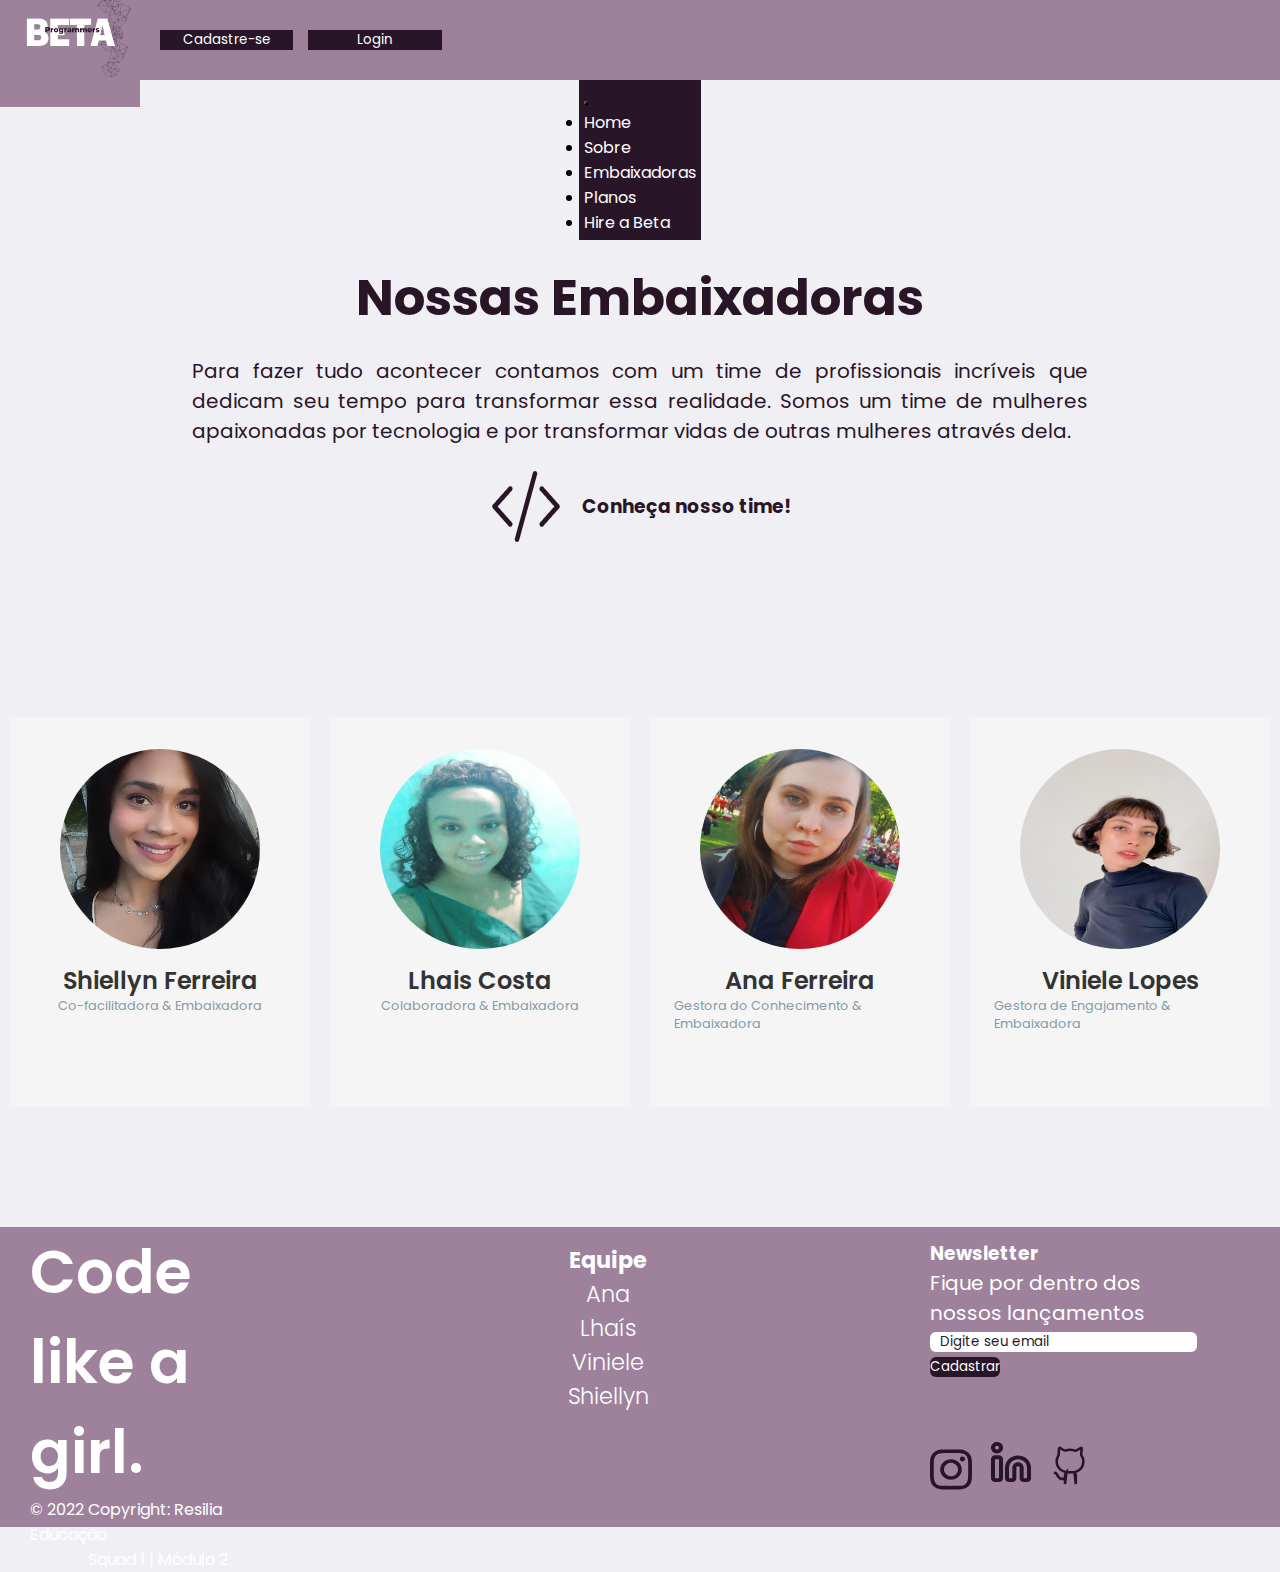
<file: src/views/pages/embaixadoras.html>
<!DOCTYPE html>
<html lang="en">
  <head>
    <meta charset="UTF-8" />
    <meta http-equiv="X-UA-Compatible" content="IE=edge" />
    <meta name="viewport" content="width=device-width, initial-scale=1.0" />
    <link href="https://cdn.jsdelivr.net/npm/bootstrap@5.2.0-beta1/dist/css/bootstrap.min.css" rel="stylesheet"
    integrity="sha384-0evHe/X+R7YkIZDRvuzKMRqM+OrBnVFBL6DOitfPri4tjfHxaWutUpFmBp4vmVor" crossorigin="anonymous">
    <script src="https://cdn.jsdelivr.net/npm/bootstrap@5.2.0-beta1/dist/js/bootstrap.bundle.min.js"
      integrity="sha384-pprn3073KE6tl6bjs2QrFaJGz5/SUsLqktiwsUTF55Jfv3qYSDhgCecCxMW52nD2" crossorigin="anonymous"></script>
    <link rel="icon" type="image/png" sizes="16x16"  href="../pages/assets/favicon-beta.png">
    <link
      href="https://cdn.jsdelivr.net/npm/bootstrap@5.2.0-beta1/dist/css/bootstrap.min.css"
      rel="stylesheet"
      integrity="sha384-0evHe/X+R7YkIZDRvuzKMRqM+OrBnVFBL6DOitfPri4tjfHxaWutUpFmBp4vmVor"
      crossorigin="anonymous"
    />
    <link rel="stylesheet" href="./elements/css/header.css">
    <link rel="stylesheet" href="./elements/css/footer.css">
    <link rel="stylesheet" href="css/embaixadoras.css" />
    <title>Embaixadoras</title>
  </head>
  <body>
    <header class="header">
      <div class="container-fluid">
        <a class="header-brand" href="#">
          <img class="logo-header" src="./assets/logo-header.jpg" alt="">
        </a>
      </div>
      <div class="button-container">
        <button type="button" class="btn btn-primary btn-a">
          <a href="https://lhaiscosta99.github.io/ProjetoFinalModulo2/src/views/pages/cadastro.html">Cadastre-se</a>
        </button>
        <button type="button" class="btn btn-primary btn-a">
          <a href="https://lhaiscosta99.github.io/ProjetoFinalModulo2/src/views/pages/login.html">Login</a>
        </button>
      </div>
    </header>
    <nav class="navbar navbar-expand-sm p-0">
      <div class="container-fluid nav-bg justify-content-center">
        <button class="navbar-toggler" type="button" data-bs-toggle="collapse" data-bs-target="#navbarSupportedContent"
          aria-controls="navbarSupportedContent" aria-expanded="false" aria-label="Toggle navigation">
          <span class="navbar-toggler-icon"></span>
        </button>
        <div class="collapse navbar-collapse" id="navbarSupportedContent">
          <ul class="navbar-nav  mb-2 mb-lg-0">
            <li class="nav-item">
              <a class="nav-link" aria-current="page" href="https://lhaiscosta99.github.io/ProjetoFinalModulo2/">Home</a>
            </li>
            <li class="nav-item">
              <a class="nav-link" aria-current="page" href="https://lhaiscosta99.github.io/ProjetoFinalModulo2/src/views/pages/sobre.html">Sobre</a>
            </li>
            <li class="nav-item">
              <a class="nav-link" aria-current="page" href="https://lhaiscosta99.github.io/ProjetoFinalModulo2/src/views/pages/embaixadoras.html">Embaixadoras</a>
            </li>
            <li class="nav-item">
              <a class="nav-link" aria-current="page" href="https://lhaiscosta99.github.io/ProjetoFinalModulo2/src/views/pages/planos.html">Planos</a>
            </li>
            <li class="nav-item">
              
              <a class="nav-link" aria-current="page" href="https://lhaiscosta99.github.io/ProjetoFinalModulo2/src/views/pages/hireBeta.html"> Hire a Beta</a>

              
            </li>
          </ul>
        </div>
      </div>
    </nav>
    <section class="header-embaixadoras">
      <h1>Nossas Embaixadoras</h1>
      <p>
        Para fazer tudo acontecer contamos com um time de profissionais
        incríveis que dedicam seu tempo para transformar essa realidade. Somos
        um time de mulheres apaixonadas por tecnologia e por transformar vidas
        de outras mulheres através dela.
      </p>
    </section>
    <section class="embaixadoras">
      <div class="meet-we">
        <img src="assets/bi_code-slash.png" alt="" />
        <h3>Conheça nosso time!</h3>
      </div>
      <div class="container-embaixadoras">
        <div class="card">
          <div class="card-info">
            <img src="assets/teste1.jpeg" class="card-avatar" />
            <div class="card-title">Shiellyn Ferreira</div>
            <div class="card-subtitle">Co-facilitadora &amp; Embaixadora</div>
          </div>
          <ul class="card-social">
            <li class="card-social__item">
              <a href="https://www.linkedin.com/in/shiellyn-ferreira/" target="_blank"><img src="assets/linkedin.png" alt=""></a> 
            </li>
            <li class="card-social__item">
             <img src="assets/twitter.png" alt="">
              </svg>
            </li>
            <li class="card-social__item">
              <a href="https://github.com/ShiellynFerr" target="_blank"><img src="assets/github (1).png" alt=""></a>
            </li>
          </ul>
        </div>
        <div class="card">
          <div class="card-info">
            <img src="assets/lhais (1).jpeg" class="card-avatar" />
            <div class="card-title">Lhais Costa</div>
            <div class="card-subtitle">Colaboradora &amp; Embaixadora</div>
          </div>
          <ul class="card-social">
            <li class="card-social__item">
              <a href="https://www.linkedin.com/in/lhaiscosta-dev/" target="_blank"><img src="assets/linkedin.png" alt="icone linkedin"></a>
            </li>
            <li class="card-social__item">
              <img href="" src="assets/twitter.png" alt="">
            </li>
            <li class="card-social__item">
              <a href="https://github.com/LhaisCosta99" target="_blank"><img src="assets/github (1).png" alt=""></a> 
            </li>
          </ul>
        </div>
        <div class="card">
            <div class="card-info">
              <img src="assets/ana.jpeg" class="card-avatar" />
              <div class="card-title">Ana Ferreira</div>
              <div class="card-subtitle">Gestora do Conhecimento &amp; Embaixadora</div>
            </div>
            <ul class="card-social">
              <li class="card-social__item">
                <a href="https://www.linkedin.com/in/anacrln/" target="_blank"> <img src="assets/linkedin.png" alt=""></a>
              </li>
              <li class="card-social__item">
                <img href="" src="assets/twitter.png" alt="">
              </li>
              <li class="card-social__item">
                <a href="https://github.com/anacrln" target="_blank"><img src="assets/github (1).png" alt=""></a> 
              </li>
            </ul>
          </div>
          <div class="card">
            <div class="card-info">
              <img src="assets/viniele.jpeg" class="card-avatar" />
              <div class="card-title">Viniele Lopes</div>
              <div class="card-subtitle">Gestora de Engajamento &amp; Embaixadora</div>
            </div>
            <ul class="card-social">
              <li class="card-social__item">
                <a href="https://www.linkedin.com/in/viniele-lopes-4a06529b/" target="_blank"><img src="assets/linkedin.png" alt=""></a> 
              </li>
              <li class="card-social__item">
                <img href="" src="assets/twitter.png" alt="">
              </li>
              <li class="card-social__item">
                <a href="https://github.com/vinielelopes" target="_blank" ><img src="assets/github (1).png" alt=""></a> 
              </li>
            </ul>
          </div>
        </div>
    </section>
    <footer class="footer">
      <div class="left">
        <div class="phrase-container">
          <h1 class="phrase">
            Code like a girl.
          </h1>
        </div>
        <p class="copyright">© 2022 Copyright: Resilia Educação
          <span class="squad">Squad 1 | Módulo 2</span>
      </div>
      <div class="center">
        <div class="team-list">
          <ul class="team">
            <li class="team-name">Equipe</li>
            <li class="team-name">
              <a class="team-link" href="https://github.com/anacrln">Ana</a>
            </li>
            <li class="team-name">
              <a class="team-link" href="https://github.com/LhaisCosta99">Lhaís</a>
            </li>
            <li class="team-name">
              <a class="team-link" href="https://github.com/vinielelopes">Viniele</a>
            </li>
            <li class="team-name">
              <a class="team-link" href="https://github.com/ShiellynFerr">Shiellyn</a>
            </li>
          </ul>
        </div>
      </div>
      <div class="right">
        <div class="newsletter">
          <h3>Newsletter</h3>
          <p class="news-text">
            Fique por dentro dos nossos lançamentos
          </p>
          <form class="form-news" action="#">
            <input class="input-email" type="email" name="email" id="email" placeholder="Digite seu email">
            <button class="btn-subs" type="submit">Cadastrar</button>
          </form>
        </div>
        <div class="socials">
          <a href="#" class="social-link">
            <svg width="42" height="" viewBox="0 0 67 64" fill="none" xmlns="http://www.w3.org/2000/svg">
              <path fill-rule="evenodd" clip-rule="evenodd"
                d="M19.6889 0.192C23.2612 0.034909 24.4002 0 33.5 0C42.5998 0 43.7388 0.0378181 47.3081 0.192C50.8774 0.346182 53.3137 0.890182 55.4455 1.67855C57.6779 2.48436 59.7031 3.744 61.3781 5.37309C63.0835 6.97018 64.3992 8.90182 65.2397 11.0371C66.0681 13.0735 66.6345 15.4007 66.799 18.8044C66.9635 22.2225 67 23.3105 67 32C67 40.6924 66.9604 41.7804 66.799 45.1927C66.6376 48.5964 66.0681 50.9236 65.2397 52.96C64.3992 55.0955 63.0813 57.0304 61.3781 58.6298C59.7031 60.2589 57.6779 61.5156 55.4455 62.3186C53.3137 63.1098 50.8774 63.6509 47.3142 63.808C43.7388 63.9651 42.5998 64 33.5 64C24.4002 64 23.2612 63.9622 19.6889 63.808C16.1257 63.6538 13.6893 63.1098 11.5575 62.3186C9.32189 61.5155 7.29636 60.2567 5.62191 58.6298C3.91761 57.0318 2.59873 55.0979 1.75723 52.9629C0.931909 50.9265 0.365454 48.5993 0.201 45.1956C0.0365454 41.7775 0 40.6895 0 32C0 23.3076 0.0395909 22.2196 0.201 18.8102C0.362409 15.4007 0.931909 13.0735 1.75723 11.0371C2.59997 8.90206 3.91986 6.96818 5.62495 5.37018C7.29703 3.74255 9.32053 2.48274 11.5545 1.67855C13.6863 0.890182 16.1226 0.349091 19.6858 0.192H19.6889ZM47.037 5.952C43.5043 5.79782 42.4445 5.76582 33.5 5.76582C24.5555 5.76582 23.4957 5.79782 19.963 5.952C16.6952 6.09455 14.9227 6.61527 13.7411 7.05455C12.1788 7.63636 11.0611 8.32582 9.88859 9.44582C8.77714 10.4787 7.92178 11.7361 7.38523 13.1258C6.92536 14.2545 6.38023 15.9476 6.231 19.0691C6.06959 22.4436 6.03609 23.456 6.03609 32C6.03609 40.544 6.06959 41.5564 6.231 44.9309C6.38023 48.0524 6.92536 49.7455 7.38523 50.8742C7.92123 52.2618 8.777 53.5215 9.88859 54.5542C10.9697 55.616 12.2884 56.4335 13.7411 56.9455C14.9227 57.3847 16.6952 57.9055 19.963 58.048C23.4957 58.2022 24.5525 58.2342 33.5 58.2342C42.4475 58.2342 43.5043 58.2022 47.037 58.048C50.3048 57.9055 52.0773 57.3847 53.2589 56.9455C54.8212 56.3636 55.9389 55.6742 57.1114 54.5542C58.223 53.5215 59.0788 52.2618 59.6148 50.8742C60.0746 49.7455 60.6198 48.0524 60.769 44.9309C60.9304 41.5564 60.9639 40.544 60.9639 32C60.9639 23.456 60.9304 22.4436 60.769 19.0691C60.6198 15.9476 60.0746 14.2545 59.6148 13.1258C59.0057 11.6335 58.2839 10.5658 57.1114 9.44582C56.03 8.38421 54.7137 7.56716 53.2589 7.05455C52.0773 6.61527 50.3048 6.09455 47.037 5.952ZM29.2211 41.8647C31.6108 42.8149 34.2717 42.9432 36.7493 42.2276C39.2269 41.5119 41.3676 39.9968 42.8057 37.9411C44.2438 35.8853 44.8902 33.4164 44.6343 30.9559C44.3785 28.4955 43.2363 26.1963 41.403 24.4509C40.2342 23.3352 38.8211 22.4809 37.2652 21.9495C35.7093 21.4181 34.0495 21.2229 32.4051 21.3778C30.7608 21.5327 29.1729 22.034 27.7557 22.8455C26.3385 23.657 25.1273 24.7585 24.2092 26.0708C23.2912 27.3832 22.6892 28.8736 22.4466 30.4348C22.2039 31.996 22.3267 33.5892 22.806 35.0997C23.2853 36.6102 24.1093 38.0003 25.2186 39.1701C26.3278 40.3399 27.6948 41.2602 29.2211 41.8647ZM21.3243 20.3695C22.9232 18.8421 24.8214 17.6306 26.9105 16.804C28.9997 15.9774 31.2388 15.5519 33.5 15.5519C35.7612 15.5519 38.0003 15.9774 40.0895 16.804C42.1786 17.6306 44.0768 18.8421 45.6757 20.3695C47.2747 21.8968 48.543 23.71 49.4084 25.7056C50.2737 27.7012 50.7191 29.84 50.7191 32C50.7191 34.16 50.2737 36.2988 49.4084 38.2944C48.543 40.29 47.2747 42.1032 45.6757 43.6305C42.4465 46.7152 38.0668 48.4481 33.5 48.4481C28.9332 48.4481 24.5535 46.7152 21.3243 43.6305C18.0951 40.5459 16.2809 36.3623 16.2809 32C16.2809 27.6377 18.0951 23.4541 21.3243 20.3695ZM54.538 18.0015C54.9342 17.6444 55.2514 17.2151 55.4708 16.7388C55.6902 16.2626 55.8074 15.7491 55.8153 15.2289C55.8233 14.7086 55.7218 14.1921 55.5171 13.71C55.3123 13.2278 55.0083 12.7898 54.6232 12.4219C54.238 12.054 53.7795 11.7637 53.2747 11.5681C52.77 11.3724 52.2293 11.2756 51.6846 11.2832C51.14 11.2907 50.6025 11.4026 50.1039 11.6122C49.6053 11.8218 49.1559 12.1248 48.7821 12.5033C48.0552 13.2394 47.6572 14.2171 47.6726 15.2289C47.6881 16.2407 48.1157 17.2069 48.8648 17.9225C49.6139 18.638 50.6254 19.0465 51.6846 19.0612C52.7439 19.076 53.7674 18.6958 54.538 18.0015Z"
                fill="#291528" />
            </svg>
          </a>
          <a href="#" class="social-link">
            <svg width="40" height="40" viewBox="0 0 64 64" fill="none" xmlns="http://www.w3.org/2000/svg">
              <path
                d="M57.6 64H52.256C50.5586 64 48.9308 63.3578 47.7305 62.2147C46.5303 61.0717 45.856 59.5213 45.856 57.9048V41.539C45.8846 40.8972 45.6809 40.2655 45.279 39.7495C44.877 39.2336 44.3013 38.8648 43.648 38.7048C43.2679 38.6496 42.8799 38.6728 42.51 38.7727C42.1402 38.8726 41.7971 39.0469 41.504 39.2838C41.2023 39.5276 40.9601 39.8312 40.7943 40.1733C40.6285 40.5155 40.5431 40.8879 40.544 41.2648V57.9048C40.544 59.5213 39.8697 61.0717 38.6695 62.2147C37.4692 63.3578 35.8414 64 34.144 64H28.8C27.1026 64 25.4748 63.3578 24.2745 62.2147C23.0743 61.0717 22.4 59.5213 22.4 57.9048V41.2648C22.4 36.0109 24.5914 30.9723 28.4922 27.2573C32.3929 23.5423 37.6835 21.4552 43.2 21.4552C48.7165 21.4552 54.0071 23.5423 57.9078 27.2573C61.8086 30.9723 64 36.0109 64 41.2648V57.9048C64 59.5213 63.3257 61.0717 62.1255 62.2147C60.9253 63.3578 59.2974 64 57.6 64ZM43.2 32.579C43.7008 32.5489 44.2032 32.5489 44.704 32.579C46.8524 32.9726 48.7867 34.0741 50.1676 35.6901C51.5485 37.3062 52.2879 39.3338 52.256 41.4171V57.9048H57.6V41.2648C57.6 37.6275 56.0829 34.1392 53.3823 31.5673C50.6818 28.9954 47.0191 27.5505 43.2 27.5505C39.3809 27.5505 35.7182 28.9954 33.0177 31.5673C30.3171 34.1392 28.8 37.6275 28.8 41.2648V57.9048H34.144V41.2648C34.1439 38.9717 35.096 36.7716 36.7925 35.1445C38.489 33.5173 40.7923 32.5951 43.2 32.579ZM12.8 64H6.4C4.70262 64 3.07475 63.3578 1.87452 62.2147C0.674288 61.0717 4.41575e-06 59.5213 4.41575e-06 57.9048V27.4286C4.41575e-06 25.812 0.674288 24.2617 1.87452 23.1186C3.07475 21.9755 4.70262 21.3333 6.4 21.3333H12.8C14.4974 21.3333 16.1253 21.9755 17.3255 23.1186C18.5257 24.2617 19.2 25.812 19.2 27.4286V57.9048C19.2 59.5213 18.5257 61.0717 17.3255 62.2147C16.1253 63.3578 14.4974 64 12.8 64ZM6.4 27.4286V57.9048H12.8V27.4286H6.4ZM9.6 18.2857C7.7013 18.2857 5.84524 17.7495 4.26653 16.7449C2.68782 15.7402 1.45736 14.3123 0.730761 12.6417C0.00415955 10.971 -0.185952 9.13272 0.184466 7.35918C0.554884 5.58564 1.4692 3.95654 2.81178 2.67788C4.15436 1.39923 5.86492 0.528461 7.72714 0.175682C9.58935 -0.177098 11.5196 0.00396147 13.2738 0.695963C15.0279 1.38796 16.5273 2.55983 17.5821 4.06336C18.637 5.5669 19.2 7.33457 19.2 9.14286C19.2 11.5677 18.1886 13.8932 16.3882 15.6078C14.5879 17.3225 12.1461 18.2857 9.6 18.2857ZM9.6 6.09524C8.9671 6.09524 8.34842 6.27398 7.82218 6.60886C7.29594 6.94374 6.88579 7.41971 6.64359 7.97659C6.40139 8.53347 6.33802 9.14624 6.46149 9.73742C6.58496 10.3286 6.88974 10.8716 7.33726 11.2979C7.78479 11.7241 8.35498 12.0143 8.97571 12.1319C9.59645 12.2495 10.2399 12.1892 10.8246 11.9585C11.4093 11.7278 11.9091 11.3372 12.2607 10.836C12.6123 10.3348 12.8 9.74562 12.8 9.14286C12.8 8.33458 12.4629 7.55941 11.8627 6.98787C11.2626 6.41633 10.4487 6.09524 9.6 6.09524Z"
                fill="#291528" />
            </svg>
          </a>
          <a href="#" class="social-link">
            <svg width="40" height="48" viewBox="0 0 63 72" fill="none" xmlns="http://www.w3.org/2000/svg">
              <path
                d="M7.875 46.8239C9.05494 46.9889 9.93038 47.6085 10.5 48.684C11.3558 50.295 14.5346 56.277 18.1453 56.277H23.6276M38.514 45.7154C41.6692 44.9654 44.5318 43.6665 46.7565 41.7585C50.5575 38.502 52.5 33.471 52.5 28.5C52.5 25.0125 51.3437 21.7575 49.3408 19.0005C48.2252 17.4645 51.4881 5.99995 48.5888 7.54345C45.6881 9.08845 41.4356 12.5055 39.2083 11.751C36.7047 10.9134 34.1086 10.4921 31.5 10.5C29.1375 10.5 26.8643 10.8345 24.7446 11.4525C21.6628 12.348 18.7149 8.99995 15.75 7.54345C12.7838 6.08845 14.4034 17.9445 13.5227 19.1925C11.6025 21.9075 10.5 25.0935 10.5 28.5C10.5 33.471 12.8494 38.502 16.6504 41.76C19.1835 43.929 22.3571 45.312 25.9087 45.993L38.514 45.7154ZM25.9087 45.993C24.3889 47.9055 23.6276 49.7219 23.6276 51.4424V64.5165L25.9087 45.993ZM38.514 45.7154C39.9551 47.8754 40.6757 49.8164 40.6757 51.5354V64.5165L38.514 45.7154Z"
                stroke="#291528" stroke-width="4" stroke-linecap="round" />
            </svg>
          </a>
        </div>
      </div>
    </footer>
  </body>
</html>
</file>
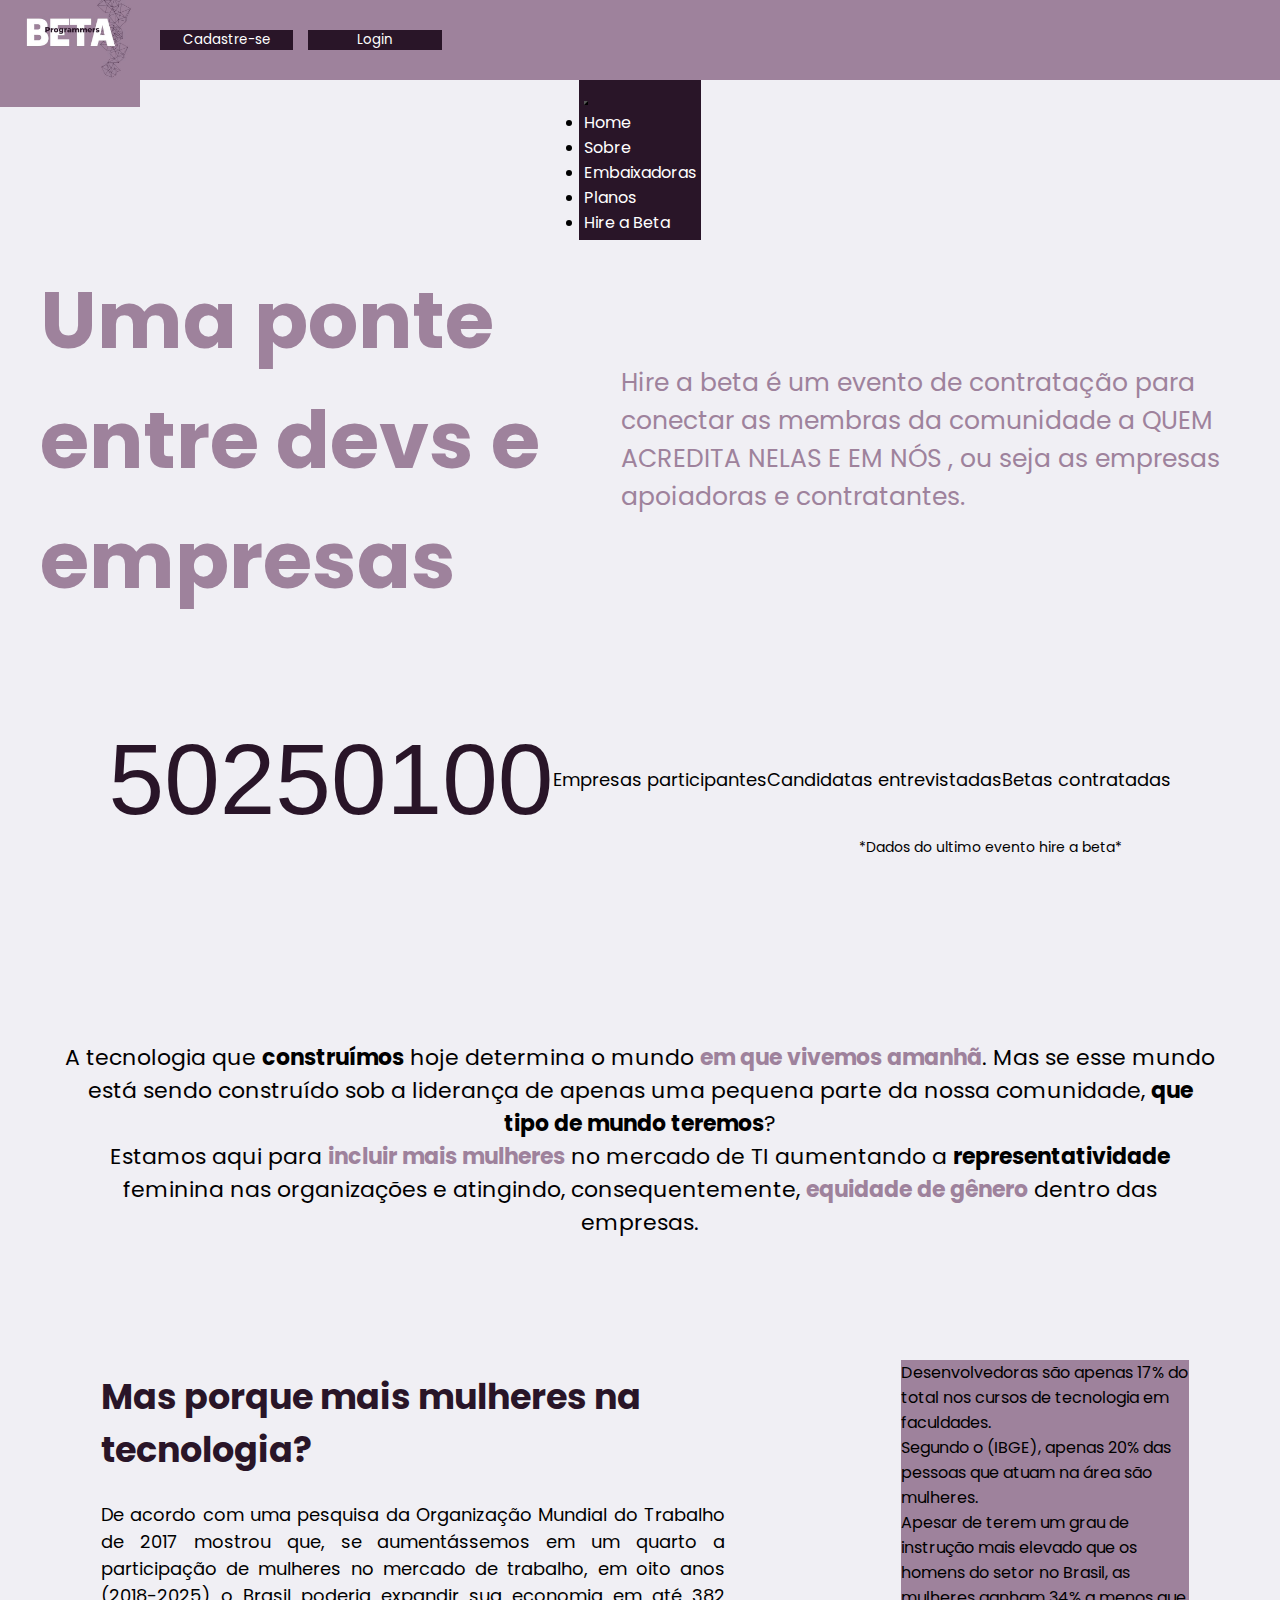
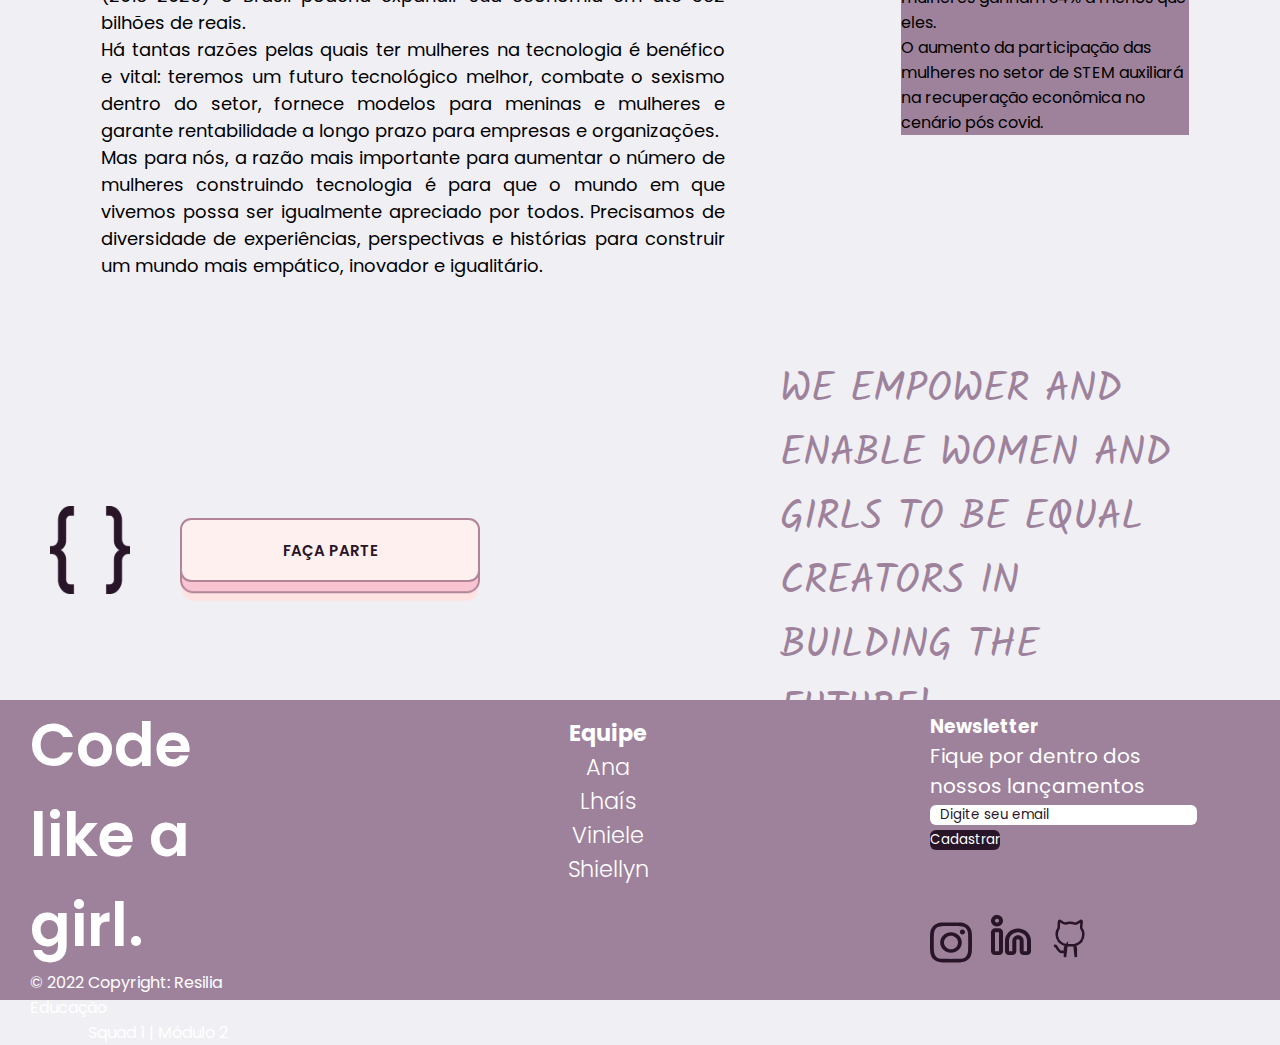
<file: src/views/pages/hireBeta.html>
<!DOCTYPE html>
<html lang="en">
  <head>
    <meta charset="UTF-8" />
    <meta http-equiv="X-UA-Compatible" content="IE=edge" />
    <meta name="viewport" content="width=device-width, initial-scale=1.0" />
    <link rel="icon" type="image/png" sizes="16x16"  href="../pages/assets/favicon-beta.png">
    <link
      href="https://cdn.jsdelivr.net/npm/bootstrap@5.2.0-beta1/dist/css/bootstrap.min.css"
      rel="stylesheet"
      integrity="sha384-0evHe/X+R7YkIZDRvuzKMRqM+OrBnVFBL6DOitfPri4tjfHxaWutUpFmBp4vmVor"
      crossorigin="anonymous"
    />
    <script
      src="https://cdn.jsdelivr.net/npm/bootstrap@5.2.0-beta1/dist/js/bootstrap.bundle.min.js"
      integrity="sha384-pprn3073KE6tl6bjs2QrFaJGz5/SUsLqktiwsUTF55Jfv3qYSDhgCecCxMW52nD2"
      crossorigin="anonymous"
    ></script>
    <link rel="stylesheet" href="css/hireBeta.css" />
    <link rel="stylesheet" href="css/media-hireBeta.css">
    <title>Hire a beta</title>
  </head>
  <body>
    <header class="header">
        <div class="container-fluid">
            <a class="header-brand" href="#">
              <img class="logo-header" src="./assets/logo-header.jpg" alt="">
            </a>
        </div>
        <div class="button-container">
          <button type="button" class="btn btn-primary btn-a">
            <a href="https://lhaiscosta99.github.io/ProjetoFinalModulo2/src/views/pages/cadastro.html">Cadastre-se</a>
          </button>
          <button type="button" class="btn btn-primary btn-a">
            <a href="https://lhaiscosta99.github.io/ProjetoFinalModulo2/src/views/pages/login.html">Login</a>
          </button>
        </div>
      </header> 
      <nav class="navbar navbar-expand-sm p-0">
        <div class="container-fluid nav-bg justify-content-center">
            <button class="navbar-toggler" type="button" data-bs-toggle="collapse" data-bs-target="#navbarSupportedContent"
            aria-controls="navbarSupportedContent" aria-expanded="false" aria-label="Toggle navigation">
            <span class="navbar-toggler-icon"></span>
            </button>
            <div class="collapse navbar-collapse" id="navbarSupportedContent">
                <ul class="navbar-nav  mb-2 mb-lg-0">
                    <li class="nav-item">
                        <a class="nav-link" aria-current="page" href="https://lhaiscosta99.github.io/ProjetoFinalModulo2/">Home</a>
                    </li>
                    <li class="nav-item">
                        <a class="nav-link" aria-current="page" href="https://lhaiscosta99.github.io/ProjetoFinalModulo2/src/views/pages/sobre.html">Sobre</a>
                    </li>
                    <li class="nav-item">
                        <a class="nav-link" aria-current="page" href="https://lhaiscosta99.github.io/ProjetoFinalModulo2/src/views/pages/embaixadoras.html">Embaixadoras</a>
                    </li>
                    <li class="nav-item">
                        <a class="nav-link" aria-current="page" href="https://lhaiscosta99.github.io/ProjetoFinalModulo2/src/views/pages/planos.html">Planos</a>
                    </li>
                    <li class="nav-item">
                        <a class="nav-link" aria-current="page" href="https://lhaiscosta99.github.io/ProjetoFinalModulo2/src/views/pages/hireBeta.html">Hire a Beta</a>
                    </li>
                </ul>
            </div>
        </div>
    </nav>

    <section class="container-hire">
       
      <div class="container-1">
        <h2>Uma ponte entre devs e empresas</h2>
        <p>Hire a beta é um evento de contratação para conectar as membras da comunidade a QUEM ACREDITA
            NELAS E EM NÓS , ou seja as empresas apoiadoras e contratantes.</p>
      </div>

      <div class="container-2">
        <div class="row">
          <div class="col-6 col-sm-3 number-hire">50</div>
          <div class="col-6 col-sm-3 number-hire">250</div>
          <div class="col-6 col-sm-3 number-hire">100</div>
      
         
          <div class="w-100"></div>
      
          <p class="col-6 col-sm-3">Empresas participantes</p>
          <p class="col-6 col-sm-3">Candidatas entrevistadas</p>
          <p class="col-6 col-sm-3">Betas contratadas</p>
        </div>
        <div class="event-p">
            <p>*Dados do ultimo evento hire a beta*</p>
        </div>
      </div>
    </section>

    <section class="container-hire-2">
      <div class="hire-2-text">
          
       <p>A tecnologia que <span class="p-black">construímos</span>  hoje determina o mundo  <span class="p-lilac">em que vivemos amanhã</span>. 
        Mas se esse mundo está sendo construído sob a liderança de apenas uma pequena
         parte da nossa comunidade, <span class="p-black">que tipo de mundo teremos</span>? </p>   
       <p>Estamos aqui para <span class="p-lilac">incluir mais mulheres</span>  
        no mercado de TI aumentando a <span class="p-black">representatividade </span> feminina nas organizações e atingindo,
         consequentemente, <span class="p-lilac">equidade de gênero</span>  dentro das empresas.</p>
      </div>
    </section>

    <section class="container-hire-3">
        <div class="why-woman">
            <div class="container-why-woman">
                
                <h2>Mas porque mais mulheres na tecnologia?</h2>
                <p>De acordo com uma pesquisa da Organização Mundial do Trabalho de 2017 mostrou que, se aumentássemos em um quarto a participação de mulheres no mercado de trabalho, em oito anos (2018-2025) o Brasil poderia expandir sua economia em até 382 bilhões de reais.</p>
                <p>Há tantas razões pelas quais ter mulheres na tecnologia é benéfico e vital: teremos um futuro tecnológico melhor, combate o sexismo dentro do setor, fornece modelos para meninas e mulheres e garante rentabilidade a longo prazo para empresas e organizações.</p>
                <p>Mas para nós, a razão mais importante para aumentar o número de mulheres construindo tecnologia é para que o mundo em que vivemos possa ser igualmente apreciado por todos. Precisamos de diversidade de experiências, perspectivas e histórias para construir um mundo mais empático, inovador e igualitário.
                </p>
            </div>
            <div class="cards-hire-3">
                <div class="card text-bg-info mb-3" style="max-width: 18rem;">
                    <div class="card-body card-hire">
                        <p class="card-text">Desenvolvedoras são apenas 17% do total nos cursos de tecnologia em faculdades.</p>
                    </div>
                  </div>
                  <div class="card text-bg-info mb-3" style="max-width: 18rem;">
                    <div class="card-body card-hire">
                        <p class="card-text">Segundo o (IBGE), apenas 20% das pessoas que atuam na área são mulheres.</p>
                    </div>
                  </div>
                  <div class="card text-bg-info mb-3" style="max-width: 18rem;">
                    <div class="card-body card-hire">
                      <p class="card-text">Apesar de terem um grau de instrução mais elevado que os homens do setor no Brasil, as mulheres ganham 34% a menos que eles.</p>
                     
                    </div>
                  </div>
                  <div class="card text-bg-info mb-3" style="max-width: 18rem;">
                    <div class="card-body card-hire">
                      <p class="card-text">O aumento da participação das mulheres no setor de STEM auxiliará na recuperação econômica no cenário pós covid.</p>
                    </div>
                  </div>
                  
            </div>
        </div>
    </section>

    <section class="be-part">
        <div class="be-part-center">
            <div class="btn-be-part">
                <img src="assets/Vector.png" alt="">
               <a href="https://lhaiscosta99.github.io/ProjetoFinalModulo2/src/views/pages/cadastro.html"><button class="learn-more">Faça parte</button></a> 
        </div>

        <div class="phrase">
            <h3>WE EMPOWER AND ENABLE WOMEN AND GIRLS TO BE EQUAL CREATORS IN BUILDING THE FUTURE!</h3>
        </div>
        </div>
        
    </section>
    

    <footer class="footer">
      <div class="left">
        <div class="phrase-container">
          <h1 class="phrase">
            Code like a girl.
          </h1>
        </div>
        <p class="copyright">© 2022 Copyright: Resilia Educação
        <span class="squad">Squad 1 | Módulo 2</span>
      </div>
      <div class="center">
        <div class="team-list">
          <ul class="team">
            <li class="team-name">Equipe</li>
            <li class="team-name">
             <a class="team-link" href="#">Ana</a>
            </li>
            <li class="team-name">
             <a class="team-link" href="#">Lhaís</a>
            </li>
            <li class="team-name">
             <a class="team-link" href="#">Viniele</a>
            </li>
            <li class="team-name">
             <a class="team-link" href="#">Shiellyn</a>
            </li>
          </ul>
        </div>
      </div>
        <div class="right">
          <div class="newsletter">
            <h3>Newsletter</h3>
            <p class="news-text">
              Fique por dentro dos nossos lançamentos
            </p>
            <form class="form-news" action="#">
              <input class="input-email" type="email" name="email" id="email" placeholder="Digite seu email">
              <button class="btn-subs" type="submit">Cadastrar</button>
            </form>
          </div>
          <div class="socials">
            <a href="#" class="social-link">
              <svg width="42" height="" viewBox="0 0 67 64" fill="none" xmlns="http://www.w3.org/2000/svg">
              <path fill-rule="evenodd" clip-rule="evenodd"
                d="M19.6889 0.192C23.2612 0.034909 24.4002 0 33.5 0C42.5998 0 43.7388 0.0378181 47.3081 0.192C50.8774 0.346182 53.3137 0.890182 55.4455 1.67855C57.6779 2.48436 59.7031 3.744 61.3781 5.37309C63.0835 6.97018 64.3992 8.90182 65.2397 11.0371C66.0681 13.0735 66.6345 15.4007 66.799 18.8044C66.9635 22.2225 67 23.3105 67 32C67 40.6924 66.9604 41.7804 66.799 45.1927C66.6376 48.5964 66.0681 50.9236 65.2397 52.96C64.3992 55.0955 63.0813 57.0304 61.3781 58.6298C59.7031 60.2589 57.6779 61.5156 55.4455 62.3186C53.3137 63.1098 50.8774 63.6509 47.3142 63.808C43.7388 63.9651 42.5998 64 33.5 64C24.4002 64 23.2612 63.9622 19.6889 63.808C16.1257 63.6538 13.6893 63.1098 11.5575 62.3186C9.32189 61.5155 7.29636 60.2567 5.62191 58.6298C3.91761 57.0318 2.59873 55.0979 1.75723 52.9629C0.931909 50.9265 0.365454 48.5993 0.201 45.1956C0.0365454 41.7775 0 40.6895 0 32C0 23.3076 0.0395909 22.2196 0.201 18.8102C0.362409 15.4007 0.931909 13.0735 1.75723 11.0371C2.59997 8.90206 3.91986 6.96818 5.62495 5.37018C7.29703 3.74255 9.32053 2.48274 11.5545 1.67855C13.6863 0.890182 16.1226 0.349091 19.6858 0.192H19.6889ZM47.037 5.952C43.5043 5.79782 42.4445 5.76582 33.5 5.76582C24.5555 5.76582 23.4957 5.79782 19.963 5.952C16.6952 6.09455 14.9227 6.61527 13.7411 7.05455C12.1788 7.63636 11.0611 8.32582 9.88859 9.44582C8.77714 10.4787 7.92178 11.7361 7.38523 13.1258C6.92536 14.2545 6.38023 15.9476 6.231 19.0691C6.06959 22.4436 6.03609 23.456 6.03609 32C6.03609 40.544 6.06959 41.5564 6.231 44.9309C6.38023 48.0524 6.92536 49.7455 7.38523 50.8742C7.92123 52.2618 8.777 53.5215 9.88859 54.5542C10.9697 55.616 12.2884 56.4335 13.7411 56.9455C14.9227 57.3847 16.6952 57.9055 19.963 58.048C23.4957 58.2022 24.5525 58.2342 33.5 58.2342C42.4475 58.2342 43.5043 58.2022 47.037 58.048C50.3048 57.9055 52.0773 57.3847 53.2589 56.9455C54.8212 56.3636 55.9389 55.6742 57.1114 54.5542C58.223 53.5215 59.0788 52.2618 59.6148 50.8742C60.0746 49.7455 60.6198 48.0524 60.769 44.9309C60.9304 41.5564 60.9639 40.544 60.9639 32C60.9639 23.456 60.9304 22.4436 60.769 19.0691C60.6198 15.9476 60.0746 14.2545 59.6148 13.1258C59.0057 11.6335 58.2839 10.5658 57.1114 9.44582C56.03 8.38421 54.7137 7.56716 53.2589 7.05455C52.0773 6.61527 50.3048 6.09455 47.037 5.952ZM29.2211 41.8647C31.6108 42.8149 34.2717 42.9432 36.7493 42.2276C39.2269 41.5119 41.3676 39.9968 42.8057 37.9411C44.2438 35.8853 44.8902 33.4164 44.6343 30.9559C44.3785 28.4955 43.2363 26.1963 41.403 24.4509C40.2342 23.3352 38.8211 22.4809 37.2652 21.9495C35.7093 21.4181 34.0495 21.2229 32.4051 21.3778C30.7608 21.5327 29.1729 22.034 27.7557 22.8455C26.3385 23.657 25.1273 24.7585 24.2092 26.0708C23.2912 27.3832 22.6892 28.8736 22.4466 30.4348C22.2039 31.996 22.3267 33.5892 22.806 35.0997C23.2853 36.6102 24.1093 38.0003 25.2186 39.1701C26.3278 40.3399 27.6948 41.2602 29.2211 41.8647ZM21.3243 20.3695C22.9232 18.8421 24.8214 17.6306 26.9105 16.804C28.9997 15.9774 31.2388 15.5519 33.5 15.5519C35.7612 15.5519 38.0003 15.9774 40.0895 16.804C42.1786 17.6306 44.0768 18.8421 45.6757 20.3695C47.2747 21.8968 48.543 23.71 49.4084 25.7056C50.2737 27.7012 50.7191 29.84 50.7191 32C50.7191 34.16 50.2737 36.2988 49.4084 38.2944C48.543 40.29 47.2747 42.1032 45.6757 43.6305C42.4465 46.7152 38.0668 48.4481 33.5 48.4481C28.9332 48.4481 24.5535 46.7152 21.3243 43.6305C18.0951 40.5459 16.2809 36.3623 16.2809 32C16.2809 27.6377 18.0951 23.4541 21.3243 20.3695ZM54.538 18.0015C54.9342 17.6444 55.2514 17.2151 55.4708 16.7388C55.6902 16.2626 55.8074 15.7491 55.8153 15.2289C55.8233 14.7086 55.7218 14.1921 55.5171 13.71C55.3123 13.2278 55.0083 12.7898 54.6232 12.4219C54.238 12.054 53.7795 11.7637 53.2747 11.5681C52.77 11.3724 52.2293 11.2756 51.6846 11.2832C51.14 11.2907 50.6025 11.4026 50.1039 11.6122C49.6053 11.8218 49.1559 12.1248 48.7821 12.5033C48.0552 13.2394 47.6572 14.2171 47.6726 15.2289C47.6881 16.2407 48.1157 17.2069 48.8648 17.9225C49.6139 18.638 50.6254 19.0465 51.6846 19.0612C52.7439 19.076 53.7674 18.6958 54.538 18.0015Z"
                fill="#291528" />
            </svg>
            </a>
            <a href="#" class="social-link">
              <svg width="40" height="40" viewBox="0 0 64 64" fill="none" xmlns="http://www.w3.org/2000/svg">
              <path
                d="M57.6 64H52.256C50.5586 64 48.9308 63.3578 47.7305 62.2147C46.5303 61.0717 45.856 59.5213 45.856 57.9048V41.539C45.8846 40.8972 45.6809 40.2655 45.279 39.7495C44.877 39.2336 44.3013 38.8648 43.648 38.7048C43.2679 38.6496 42.8799 38.6728 42.51 38.7727C42.1402 38.8726 41.7971 39.0469 41.504 39.2838C41.2023 39.5276 40.9601 39.8312 40.7943 40.1733C40.6285 40.5155 40.5431 40.8879 40.544 41.2648V57.9048C40.544 59.5213 39.8697 61.0717 38.6695 62.2147C37.4692 63.3578 35.8414 64 34.144 64H28.8C27.1026 64 25.4748 63.3578 24.2745 62.2147C23.0743 61.0717 22.4 59.5213 22.4 57.9048V41.2648C22.4 36.0109 24.5914 30.9723 28.4922 27.2573C32.3929 23.5423 37.6835 21.4552 43.2 21.4552C48.7165 21.4552 54.0071 23.5423 57.9078 27.2573C61.8086 30.9723 64 36.0109 64 41.2648V57.9048C64 59.5213 63.3257 61.0717 62.1255 62.2147C60.9253 63.3578 59.2974 64 57.6 64ZM43.2 32.579C43.7008 32.5489 44.2032 32.5489 44.704 32.579C46.8524 32.9726 48.7867 34.0741 50.1676 35.6901C51.5485 37.3062 52.2879 39.3338 52.256 41.4171V57.9048H57.6V41.2648C57.6 37.6275 56.0829 34.1392 53.3823 31.5673C50.6818 28.9954 47.0191 27.5505 43.2 27.5505C39.3809 27.5505 35.7182 28.9954 33.0177 31.5673C30.3171 34.1392 28.8 37.6275 28.8 41.2648V57.9048H34.144V41.2648C34.1439 38.9717 35.096 36.7716 36.7925 35.1445C38.489 33.5173 40.7923 32.5951 43.2 32.579ZM12.8 64H6.4C4.70262 64 3.07475 63.3578 1.87452 62.2147C0.674288 61.0717 4.41575e-06 59.5213 4.41575e-06 57.9048V27.4286C4.41575e-06 25.812 0.674288 24.2617 1.87452 23.1186C3.07475 21.9755 4.70262 21.3333 6.4 21.3333H12.8C14.4974 21.3333 16.1253 21.9755 17.3255 23.1186C18.5257 24.2617 19.2 25.812 19.2 27.4286V57.9048C19.2 59.5213 18.5257 61.0717 17.3255 62.2147C16.1253 63.3578 14.4974 64 12.8 64ZM6.4 27.4286V57.9048H12.8V27.4286H6.4ZM9.6 18.2857C7.7013 18.2857 5.84524 17.7495 4.26653 16.7449C2.68782 15.7402 1.45736 14.3123 0.730761 12.6417C0.00415955 10.971 -0.185952 9.13272 0.184466 7.35918C0.554884 5.58564 1.4692 3.95654 2.81178 2.67788C4.15436 1.39923 5.86492 0.528461 7.72714 0.175682C9.58935 -0.177098 11.5196 0.00396147 13.2738 0.695963C15.0279 1.38796 16.5273 2.55983 17.5821 4.06336C18.637 5.5669 19.2 7.33457 19.2 9.14286C19.2 11.5677 18.1886 13.8932 16.3882 15.6078C14.5879 17.3225 12.1461 18.2857 9.6 18.2857ZM9.6 6.09524C8.9671 6.09524 8.34842 6.27398 7.82218 6.60886C7.29594 6.94374 6.88579 7.41971 6.64359 7.97659C6.40139 8.53347 6.33802 9.14624 6.46149 9.73742C6.58496 10.3286 6.88974 10.8716 7.33726 11.2979C7.78479 11.7241 8.35498 12.0143 8.97571 12.1319C9.59645 12.2495 10.2399 12.1892 10.8246 11.9585C11.4093 11.7278 11.9091 11.3372 12.2607 10.836C12.6123 10.3348 12.8 9.74562 12.8 9.14286C12.8 8.33458 12.4629 7.55941 11.8627 6.98787C11.2626 6.41633 10.4487 6.09524 9.6 6.09524Z"
                fill="#291528" />
            </svg>
            </a>
            <a href="#" class="social-link">
               <svg width="40" height="48" viewBox="0 0 63 72" fill="none" xmlns="http://www.w3.org/2000/svg">
              <path
                d="M7.875 46.8239C9.05494 46.9889 9.93038 47.6085 10.5 48.684C11.3558 50.295 14.5346 56.277 18.1453 56.277H23.6276M38.514 45.7154C41.6692 44.9654 44.5318 43.6665 46.7565 41.7585C50.5575 38.502 52.5 33.471 52.5 28.5C52.5 25.0125 51.3437 21.7575 49.3408 19.0005C48.2252 17.4645 51.4881 5.99995 48.5888 7.54345C45.6881 9.08845 41.4356 12.5055 39.2083 11.751C36.7047 10.9134 34.1086 10.4921 31.5 10.5C29.1375 10.5 26.8643 10.8345 24.7446 11.4525C21.6628 12.348 18.7149 8.99995 15.75 7.54345C12.7838 6.08845 14.4034 17.9445 13.5227 19.1925C11.6025 21.9075 10.5 25.0935 10.5 28.5C10.5 33.471 12.8494 38.502 16.6504 41.76C19.1835 43.929 22.3571 45.312 25.9087 45.993L38.514 45.7154ZM25.9087 45.993C24.3889 47.9055 23.6276 49.7219 23.6276 51.4424V64.5165L25.9087 45.993ZM38.514 45.7154C39.9551 47.8754 40.6757 49.8164 40.6757 51.5354V64.5165L38.514 45.7154Z"
                stroke="#291528" stroke-width="4" stroke-linecap="round" />
            </svg>
            </a>
          </div>
        </div>
    </footer>

  </body>
</html>
</file>
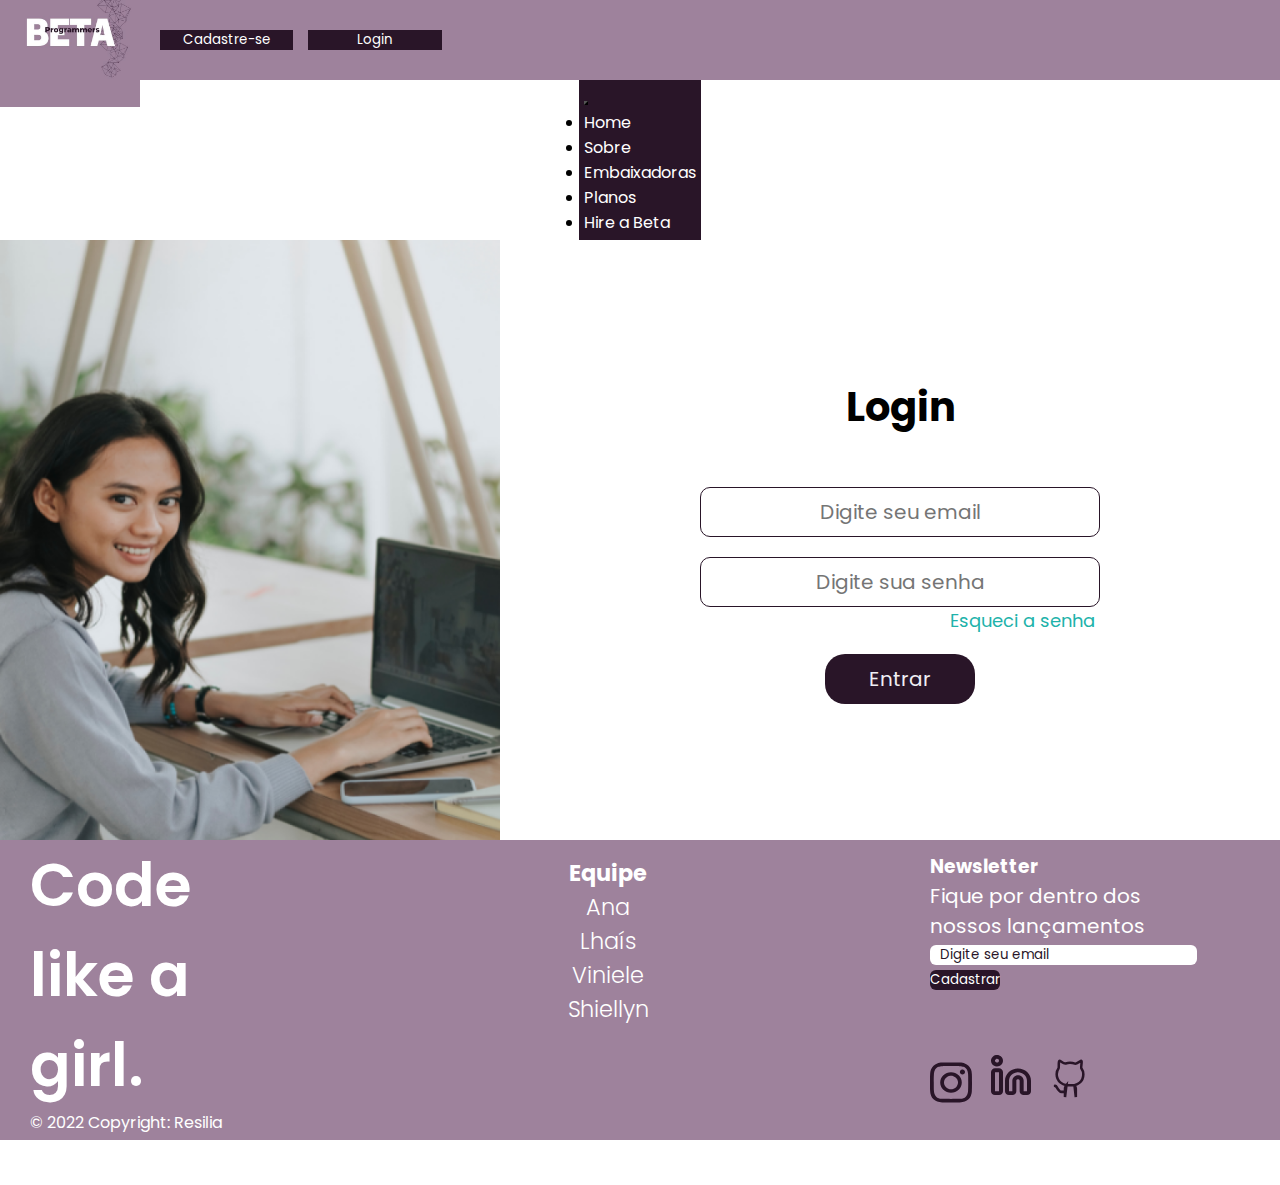
<file: src/views/pages/login.html>
<!DOCTYPE html>
<html lang="en">
  <head>
    <meta charset="UTF-8" />
    <meta http-equiv="X-UA-Compatible" content="IE=edge" />
    <meta name="viewport" content="width=device-width, initial-scale=1.0" />
    <link rel="icon" type="image/png" sizes="16x16"  href="../pages/assets/favicon-beta.png">
    <link
      href="https://cdn.jsdelivr.net/npm/bootstrap@5.2.0-beta1/dist/css/bootstrap.min.css"
      rel="stylesheet"
      integrity="sha384-0evHe/X+R7YkIZDRvuzKMRqM+OrBnVFBL6DOitfPri4tjfHxaWutUpFmBp4vmVor"
      crossorigin="anonymous"
    />
    <script
      src="https://cdn.jsdelivr.net/npm/bootstrap@5.2.0-beta1/dist/js/bootstrap.bundle.min.js"
      defer
      integrity="sha384-pprn3073KE6tl6bjs2QrFaJGz5/SUsLqktiwsUTF55Jfv3qYSDhgCecCxMW52nD2"
      crossorigin="anonymous"
    ></script>
    <link rel="stylesheet" href="css/login.css" />
    <title>Login</title>
  </head>
  <body>
    <header class="header">
      <div class="container-fluid">
        <a class="header-brand" href="#"> <img class="logo-header" src="./assets/logo-header.jpg" alt=""> </a>
      </div>
      <div class="button-container">
        <button type="button" class="btn btn-primary btn-a">
          <a href="https://lhaiscosta99.github.io/ProjetoFinalModulo2/src/views/pages/cadastro.html">Cadastre-se</a>
        </button>
        <button type="button" class="btn btn-primary btn-a">
          <a href="https://lhaiscosta99.github.io/ProjetoFinalModulo2/src/views/pages/login.html">Login</a>
        </button>
      </div>
    </header>
    <nav class="navbar navbar-expand-sm p-0">
      <div class="container-fluid nav-bg justify-content-center">
        <button
          class="navbar-toggler"
          type="button"
          data-bs-toggle="collapse"
          data-bs-target="#navbarSupportedContent"
          aria-controls="navbarSupportedContent"
          aria-expanded="false"
          aria-label="Toggle navigation"
        >
          <span class="navbar-toggler-icon"></span>
        </button>
        <div class="collapse navbar-collapse" id="navbarSupportedContent">
          <ul class="navbar-nav mb-2 mb-lg-0">
            <li class="nav-item">
              <a class="nav-link" aria-current="page"href="https://lhaiscosta99.github.io/ProjetoFinalModulo2/">Home</a>
            </li>
            <li class="nav-item">
              <a class="nav-link" aria-current="page" href="https://lhaiscosta99.github.io/ProjetoFinalModulo2/src/views/pages/sobre.html">Sobre</a>
            </li>
            <li class="nav-item">
              <a class="nav-link" aria-current="page" href="https://lhaiscosta99.github.io/ProjetoFinalModulo2/src/views/pages/embaixadoras.html">Embaixadoras</a>
            </li>
            <li class="nav-item">
              <a class="nav-link" aria-current="page" href="https://lhaiscosta99.github.io/ProjetoFinalModulo2/src/views/pages/planos.html">Planos</a>
            </li>
            <li class="nav-item">
              <a class="nav-link" aria-current="page" href="https://lhaiscosta99.github.io/ProjetoFinalModulo2/src/views/pages/hireBeta.html"> Hire a Beta</a>
            </li>
          </ul>
        </div>
      </div>
    </nav>
    <main class="main-login">
      <section class="container-login">
        <div class="login-img">
          <img src="assets/menina-login.png" alt="" />
        </div>
        <div class="container-input-login">
          <div class="login-h2">
            <h2>Login</h2>
          </div>
          <div class="login-input">
            <input
              id="email"
              class="input"
              type="email"
              placeholder="Digite seu email"
            />
            <input
              id="senha"
              class="input"
              type="password"
              placeholder="Digite sua senha"
            />
            <div class="container-esqueci">
              <a class="esqueci-senha" href="recuperacaoDeSenha.html">Esqueci a senha</a>
            </div>
          </div>

          <div class="login-btn">
            <button>Entrar</button>
          </div>
        </div>
      </section>
    </main>

    <footer class="footer">
      <div class="left">
        <div class="phrase-container">
          <h1 class="phrase">Code like a girl.</h1>
        </div>
        <p class="copyright">
          © 2022 Copyright: Resilia Educação
          <span class="squad">Squad 1 | Módulo 2</span>
        </p>
      </div>

      <div class="center">
        <div class="team-list">
          <ul class="team">
            <li class="team-name">Equipe</li>
            <li class="team-name">
              <a class="team-link" href="https://github.com/anacrln">Ana</a>
            </li>
            <li class="team-name">
              <a class="team-link" href="https://github.com/LhaisCosta99">Lhaís</a>
            </li>
            <li class="team-name">
              <a class="team-link" href="https://github.com/vinielelopes">Viniele</a>
            </li>
            <li class="team-name">
              <a class="team-link" href="https://github.com/ShiellynFerr">Shiellyn</a>
            </li>
          </ul>
        </div>
      </div>
      <div class="right">
        <div class="newsletter">
          <h3>Newsletter</h3>
          <p class="news-text">Fique por dentro dos nossos lançamentos</p>
          <form class="form-news" action="#">
            <input
              class="input-email"
              type="email"
              name="email"
              id="email"
              placeholder="Digite seu email"
            />
            <button class="btn-subs" type="submit">Cadastrar</button>
          </form>
        </div>
        <div class="socials">
          <a href="#" class="social-link">
            <svg
              width="42"
              height=""
              viewBox="0 0 67 64"
              fill="none"
              xmlns="http://www.w3.org/2000/svg"
            >
              <path
                fill-rule="evenodd"
                clip-rule="evenodd"
                d="M19.6889 0.192C23.2612 0.034909 24.4002 0 33.5 0C42.5998 0 43.7388 0.0378181 47.3081 0.192C50.8774 0.346182 53.3137 0.890182 55.4455 1.67855C57.6779 2.48436 59.7031 3.744 61.3781 5.37309C63.0835 6.97018 64.3992 8.90182 65.2397 11.0371C66.0681 13.0735 66.6345 15.4007 66.799 18.8044C66.9635 22.2225 67 23.3105 67 32C67 40.6924 66.9604 41.7804 66.799 45.1927C66.6376 48.5964 66.0681 50.9236 65.2397 52.96C64.3992 55.0955 63.0813 57.0304 61.3781 58.6298C59.7031 60.2589 57.6779 61.5156 55.4455 62.3186C53.3137 63.1098 50.8774 63.6509 47.3142 63.808C43.7388 63.9651 42.5998 64 33.5 64C24.4002 64 23.2612 63.9622 19.6889 63.808C16.1257 63.6538 13.6893 63.1098 11.5575 62.3186C9.32189 61.5155 7.29636 60.2567 5.62191 58.6298C3.91761 57.0318 2.59873 55.0979 1.75723 52.9629C0.931909 50.9265 0.365454 48.5993 0.201 45.1956C0.0365454 41.7775 0 40.6895 0 32C0 23.3076 0.0395909 22.2196 0.201 18.8102C0.362409 15.4007 0.931909 13.0735 1.75723 11.0371C2.59997 8.90206 3.91986 6.96818 5.62495 5.37018C7.29703 3.74255 9.32053 2.48274 11.5545 1.67855C13.6863 0.890182 16.1226 0.349091 19.6858 0.192H19.6889ZM47.037 5.952C43.5043 5.79782 42.4445 5.76582 33.5 5.76582C24.5555 5.76582 23.4957 5.79782 19.963 5.952C16.6952 6.09455 14.9227 6.61527 13.7411 7.05455C12.1788 7.63636 11.0611 8.32582 9.88859 9.44582C8.77714 10.4787 7.92178 11.7361 7.38523 13.1258C6.92536 14.2545 6.38023 15.9476 6.231 19.0691C6.06959 22.4436 6.03609 23.456 6.03609 32C6.03609 40.544 6.06959 41.5564 6.231 44.9309C6.38023 48.0524 6.92536 49.7455 7.38523 50.8742C7.92123 52.2618 8.777 53.5215 9.88859 54.5542C10.9697 55.616 12.2884 56.4335 13.7411 56.9455C14.9227 57.3847 16.6952 57.9055 19.963 58.048C23.4957 58.2022 24.5525 58.2342 33.5 58.2342C42.4475 58.2342 43.5043 58.2022 47.037 58.048C50.3048 57.9055 52.0773 57.3847 53.2589 56.9455C54.8212 56.3636 55.9389 55.6742 57.1114 54.5542C58.223 53.5215 59.0788 52.2618 59.6148 50.8742C60.0746 49.7455 60.6198 48.0524 60.769 44.9309C60.9304 41.5564 60.9639 40.544 60.9639 32C60.9639 23.456 60.9304 22.4436 60.769 19.0691C60.6198 15.9476 60.0746 14.2545 59.6148 13.1258C59.0057 11.6335 58.2839 10.5658 57.1114 9.44582C56.03 8.38421 54.7137 7.56716 53.2589 7.05455C52.0773 6.61527 50.3048 6.09455 47.037 5.952ZM29.2211 41.8647C31.6108 42.8149 34.2717 42.9432 36.7493 42.2276C39.2269 41.5119 41.3676 39.9968 42.8057 37.9411C44.2438 35.8853 44.8902 33.4164 44.6343 30.9559C44.3785 28.4955 43.2363 26.1963 41.403 24.4509C40.2342 23.3352 38.8211 22.4809 37.2652 21.9495C35.7093 21.4181 34.0495 21.2229 32.4051 21.3778C30.7608 21.5327 29.1729 22.034 27.7557 22.8455C26.3385 23.657 25.1273 24.7585 24.2092 26.0708C23.2912 27.3832 22.6892 28.8736 22.4466 30.4348C22.2039 31.996 22.3267 33.5892 22.806 35.0997C23.2853 36.6102 24.1093 38.0003 25.2186 39.1701C26.3278 40.3399 27.6948 41.2602 29.2211 41.8647ZM21.3243 20.3695C22.9232 18.8421 24.8214 17.6306 26.9105 16.804C28.9997 15.9774 31.2388 15.5519 33.5 15.5519C35.7612 15.5519 38.0003 15.9774 40.0895 16.804C42.1786 17.6306 44.0768 18.8421 45.6757 20.3695C47.2747 21.8968 48.543 23.71 49.4084 25.7056C50.2737 27.7012 50.7191 29.84 50.7191 32C50.7191 34.16 50.2737 36.2988 49.4084 38.2944C48.543 40.29 47.2747 42.1032 45.6757 43.6305C42.4465 46.7152 38.0668 48.4481 33.5 48.4481C28.9332 48.4481 24.5535 46.7152 21.3243 43.6305C18.0951 40.5459 16.2809 36.3623 16.2809 32C16.2809 27.6377 18.0951 23.4541 21.3243 20.3695ZM54.538 18.0015C54.9342 17.6444 55.2514 17.2151 55.4708 16.7388C55.6902 16.2626 55.8074 15.7491 55.8153 15.2289C55.8233 14.7086 55.7218 14.1921 55.5171 13.71C55.3123 13.2278 55.0083 12.7898 54.6232 12.4219C54.238 12.054 53.7795 11.7637 53.2747 11.5681C52.77 11.3724 52.2293 11.2756 51.6846 11.2832C51.14 11.2907 50.6025 11.4026 50.1039 11.6122C49.6053 11.8218 49.1559 12.1248 48.7821 12.5033C48.0552 13.2394 47.6572 14.2171 47.6726 15.2289C47.6881 16.2407 48.1157 17.2069 48.8648 17.9225C49.6139 18.638 50.6254 19.0465 51.6846 19.0612C52.7439 19.076 53.7674 18.6958 54.538 18.0015Z"
                fill="#291528"
              />
            </svg>
          </a>
          <a href="#" class="social-link">
            <svg
              width="40"
              height="40"
              viewBox="0 0 64 64"
              fill="none"
              xmlns="http://www.w3.org/2000/svg"
            >
              <path
                d="M57.6 64H52.256C50.5586 64 48.9308 63.3578 47.7305 62.2147C46.5303 61.0717 45.856 59.5213 45.856 57.9048V41.539C45.8846 40.8972 45.6809 40.2655 45.279 39.7495C44.877 39.2336 44.3013 38.8648 43.648 38.7048C43.2679 38.6496 42.8799 38.6728 42.51 38.7727C42.1402 38.8726 41.7971 39.0469 41.504 39.2838C41.2023 39.5276 40.9601 39.8312 40.7943 40.1733C40.6285 40.5155 40.5431 40.8879 40.544 41.2648V57.9048C40.544 59.5213 39.8697 61.0717 38.6695 62.2147C37.4692 63.3578 35.8414 64 34.144 64H28.8C27.1026 64 25.4748 63.3578 24.2745 62.2147C23.0743 61.0717 22.4 59.5213 22.4 57.9048V41.2648C22.4 36.0109 24.5914 30.9723 28.4922 27.2573C32.3929 23.5423 37.6835 21.4552 43.2 21.4552C48.7165 21.4552 54.0071 23.5423 57.9078 27.2573C61.8086 30.9723 64 36.0109 64 41.2648V57.9048C64 59.5213 63.3257 61.0717 62.1255 62.2147C60.9253 63.3578 59.2974 64 57.6 64ZM43.2 32.579C43.7008 32.5489 44.2032 32.5489 44.704 32.579C46.8524 32.9726 48.7867 34.0741 50.1676 35.6901C51.5485 37.3062 52.2879 39.3338 52.256 41.4171V57.9048H57.6V41.2648C57.6 37.6275 56.0829 34.1392 53.3823 31.5673C50.6818 28.9954 47.0191 27.5505 43.2 27.5505C39.3809 27.5505 35.7182 28.9954 33.0177 31.5673C30.3171 34.1392 28.8 37.6275 28.8 41.2648V57.9048H34.144V41.2648C34.1439 38.9717 35.096 36.7716 36.7925 35.1445C38.489 33.5173 40.7923 32.5951 43.2 32.579ZM12.8 64H6.4C4.70262 64 3.07475 63.3578 1.87452 62.2147C0.674288 61.0717 4.41575e-06 59.5213 4.41575e-06 57.9048V27.4286C4.41575e-06 25.812 0.674288 24.2617 1.87452 23.1186C3.07475 21.9755 4.70262 21.3333 6.4 21.3333H12.8C14.4974 21.3333 16.1253 21.9755 17.3255 23.1186C18.5257 24.2617 19.2 25.812 19.2 27.4286V57.9048C19.2 59.5213 18.5257 61.0717 17.3255 62.2147C16.1253 63.3578 14.4974 64 12.8 64ZM6.4 27.4286V57.9048H12.8V27.4286H6.4ZM9.6 18.2857C7.7013 18.2857 5.84524 17.7495 4.26653 16.7449C2.68782 15.7402 1.45736 14.3123 0.730761 12.6417C0.00415955 10.971 -0.185952 9.13272 0.184466 7.35918C0.554884 5.58564 1.4692 3.95654 2.81178 2.67788C4.15436 1.39923 5.86492 0.528461 7.72714 0.175682C9.58935 -0.177098 11.5196 0.00396147 13.2738 0.695963C15.0279 1.38796 16.5273 2.55983 17.5821 4.06336C18.637 5.5669 19.2 7.33457 19.2 9.14286C19.2 11.5677 18.1886 13.8932 16.3882 15.6078C14.5879 17.3225 12.1461 18.2857 9.6 18.2857ZM9.6 6.09524C8.9671 6.09524 8.34842 6.27398 7.82218 6.60886C7.29594 6.94374 6.88579 7.41971 6.64359 7.97659C6.40139 8.53347 6.33802 9.14624 6.46149 9.73742C6.58496 10.3286 6.88974 10.8716 7.33726 11.2979C7.78479 11.7241 8.35498 12.0143 8.97571 12.1319C9.59645 12.2495 10.2399 12.1892 10.8246 11.9585C11.4093 11.7278 11.9091 11.3372 12.2607 10.836C12.6123 10.3348 12.8 9.74562 12.8 9.14286C12.8 8.33458 12.4629 7.55941 11.8627 6.98787C11.2626 6.41633 10.4487 6.09524 9.6 6.09524Z"
                fill="#291528"
              />
            </svg>
          </a>
          <a href="#" class="social-link">
            <svg
              width="40"
              height="48"
              viewBox="0 0 63 72"
              fill="none"
              xmlns="http://www.w3.org/2000/svg"
            >
              <path
                d="M7.875 46.8239C9.05494 46.9889 9.93038 47.6085 10.5 48.684C11.3558 50.295 14.5346 56.277 18.1453 56.277H23.6276M38.514 45.7154C41.6692 44.9654 44.5318 43.6665 46.7565 41.7585C50.5575 38.502 52.5 33.471 52.5 28.5C52.5 25.0125 51.3437 21.7575 49.3408 19.0005C48.2252 17.4645 51.4881 5.99995 48.5888 7.54345C45.6881 9.08845 41.4356 12.5055 39.2083 11.751C36.7047 10.9134 34.1086 10.4921 31.5 10.5C29.1375 10.5 26.8643 10.8345 24.7446 11.4525C21.6628 12.348 18.7149 8.99995 15.75 7.54345C12.7838 6.08845 14.4034 17.9445 13.5227 19.1925C11.6025 21.9075 10.5 25.0935 10.5 28.5C10.5 33.471 12.8494 38.502 16.6504 41.76C19.1835 43.929 22.3571 45.312 25.9087 45.993L38.514 45.7154ZM25.9087 45.993C24.3889 47.9055 23.6276 49.7219 23.6276 51.4424V64.5165L25.9087 45.993ZM38.514 45.7154C39.9551 47.8754 40.6757 49.8164 40.6757 51.5354V64.5165L38.514 45.7154Z"
                stroke="#291528"
                stroke-width="4"
                stroke-linecap="round"
              />
            </svg>
          </a>
        </div>
      </div>
    </footer>
  </body>
</html>
</file>
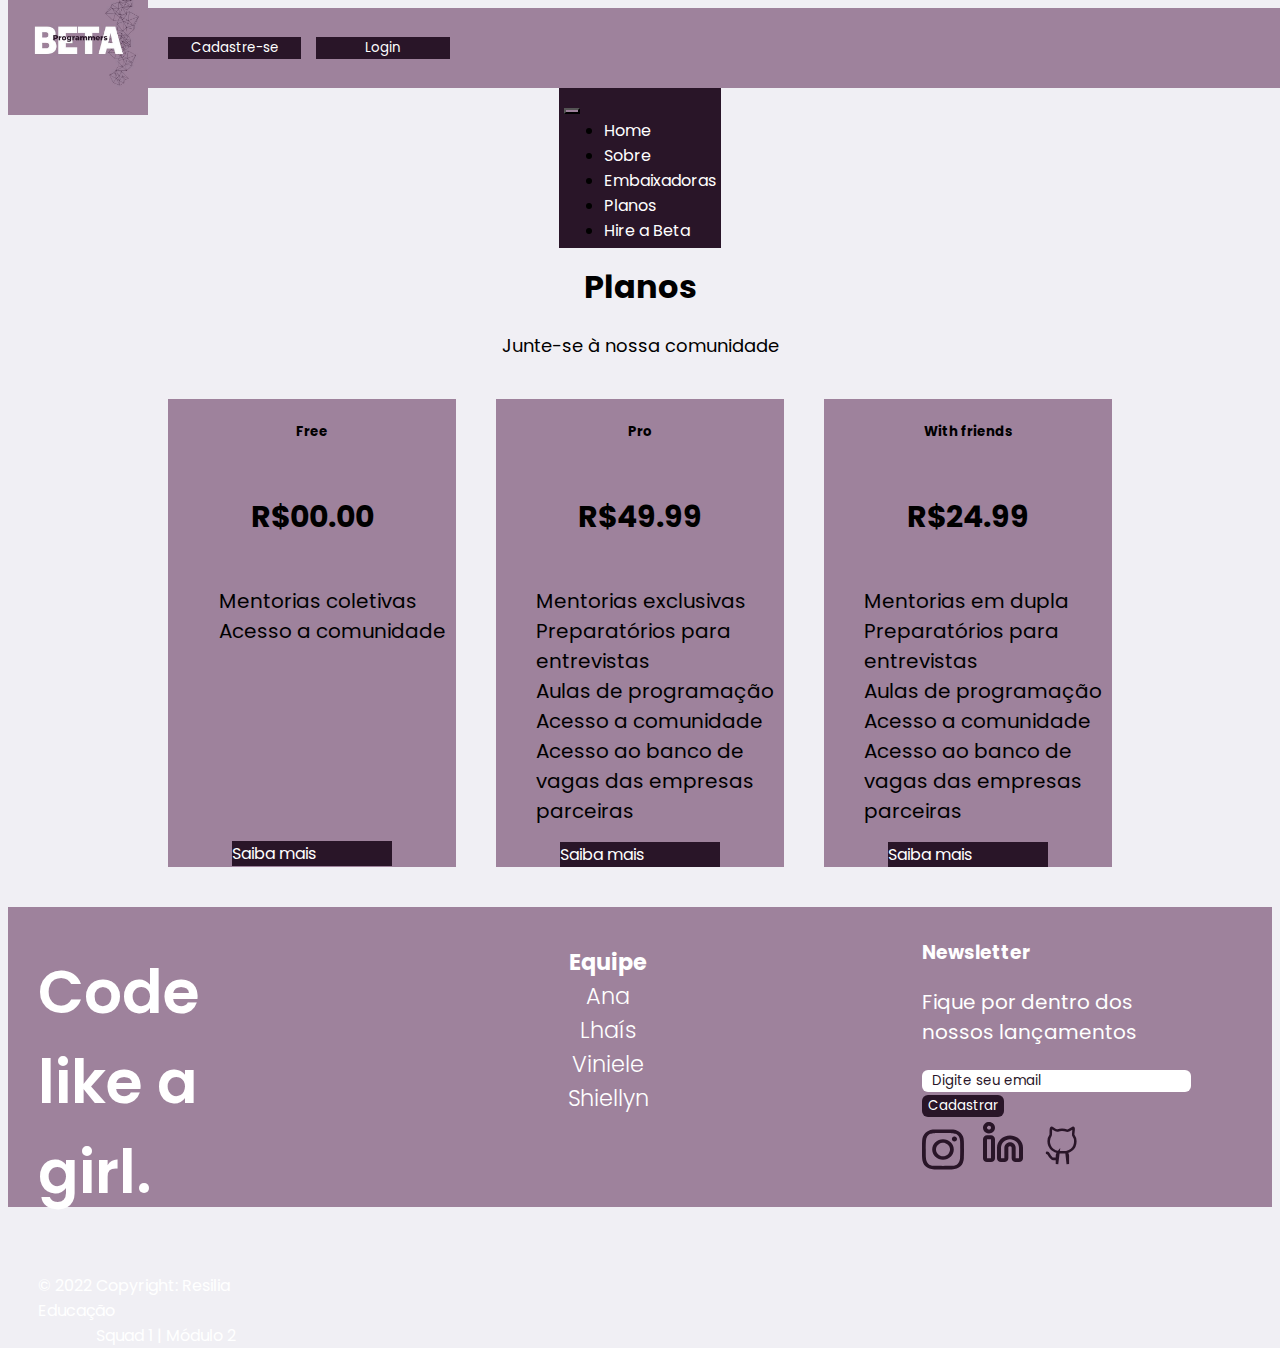
<file: src/views/pages/planos.html>
<!DOCTYPE html>
<html lang="en">

<head>
  <meta charset="UTF-8">
  <meta http-equiv="X-UA-Compatible" content="IE=edge">
  <meta name="viewport" content="width=device-width, initial-scale=1.0">
  <link rel="icon" type="image/png" sizes="16x16"  href="../pages/assets/favicon-beta.png">
  <link href="https://cdn.jsdelivr.net/npm/bootstrap@5.2.0-beta1/dist/css/bootstrap.min.css" rel="stylesheet"
    integrity="sha384-0evHe/X+R7YkIZDRvuzKMRqM+OrBnVFBL6DOitfPri4tjfHxaWutUpFmBp4vmVor" crossorigin="anonymous">
  <script src="https://cdn.jsdelivr.net/npm/bootstrap@5.2.0-beta1/dist/js/bootstrap.bundle.min.js"
    integrity="sha384-pprn3073KE6tl6bjs2QrFaJGz5/SUsLqktiwsUTF55Jfv3qYSDhgCecCxMW52nD2"
    crossorigin="anonymous"></script>
    <link rel="stylesheet" href="../pages/elements/css/header.css">
  <link rel="stylesheet" href="../pages/elements/css/footer.css">
  <link rel="stylesheet" href="../pages/elements/css/planos.css">
  <title>Planos</title>
</head>
<body>
  <!-- Header -->
  <header class="header">
    <div class="container-fluid">
      <a class="header-brand" href="#">
        <img class="logo-header" src="./assets/logo-header.jpg" alt="">
      </a>
    </div>
    <div class="button-container">
      <button type="button" class="btn btn-primary btn-a">
        <a href="https://lhaiscosta99.github.io/ProjetoFinalModulo2/src/views/pages/cadastro.html">Cadastre-se</a>
      </button>
      <button type="button" class="btn btn-primary btn-a">
        <a href="https://lhaiscosta99.github.io/ProjetoFinalModulo2/src/views/pages/login.html">Login</a>
      </button>
    </div>
  </header>
  <nav class="navbar navbar-expand-sm p-0">
    <div class="container-fluid nav-bg justify-content-center">
      <button class="navbar-toggler" type="button" data-bs-toggle="collapse" data-bs-target="#navbarSupportedContent"
        aria-controls="navbarSupportedContent" aria-expanded="false" aria-label="Toggle navigation">
        <span class="navbar-toggler-icon"></span>
      </button>
      <div class="collapse navbar-collapse" id="navbarSupportedContent">
        <ul class="navbar-nav  mb-2 mb-lg-0 justify-content-center">
          <li class="nav-item">
            <a class="nav-link" aria-current="page" href="https://lhaiscosta99.github.io/ProjetoFinalModulo2/">Home</a>
          </li>
          <li class="nav-item">
            <a class="nav-link" aria-current="page" href="https://lhaiscosta99.github.io/ProjetoFinalModulo2/src/views/pages/sobre.html">Sobre</a>
          </li>
          <li class="nav-item">
            <a class="nav-link" aria-current="page" href="https://lhaiscosta99.github.io/ProjetoFinalModulo2/src/views/pages/embaixadoras.html">Embaixadoras</a>
          </li>
          <li class="nav-item">
            <a class="nav-link" aria-current="page" href="https://lhaiscosta99.github.io/ProjetoFinalModulo2/src/views/pages/planos.html">Planos</a>
          </li>
          <li class="nav-item">
            <a class="nav-link" aria-current="page" href="https://lhaiscosta99.github.io/ProjetoFinalModulo2/src/views/pages/hireBeta.html">Hire a Beta</a>
          </li>
        </ul>
      </div>
    </div>
  </nav>
  <!-- Planos -->
  <h1 class="planos-title">Planos</h1>
  <p class="planos-text">Junte-se à nossa comunidade</p>
  <div class="card-container">
  <div class="card">
    <div class="card-body">
      <h5 class="card-title">Free</h5>
      <p class="card-text">R$00.00</p>
      <ul class="list-plans">
        <li class="items-plans">Mentorias coletivas</li>
        <li class="items-plans">Acesso a comunidade</li>
      </ul>
      <a href="#" class="btn btn-primary btn-plans free btn-a">Saiba mais</a>
    </div>
  </div>

    <div class="card">
      <div class="card-body">
        <h5 class="card-title">Pro</h5>
        <p class="card-text">R$49.99</p>
        <ul class="list-plans">
          <li class="items-plans">Mentorias exclusivas</li>
          <li class="items-plans">Preparatórios para entrevistas</li>
          <li class="items-plans">Aulas de programação</li>
          <li class="items-plans">Acesso a comunidade</li>
          <li class="items-plans">Acesso ao banco de vagas das empresas parceiras</li>
        </ul>
        <a href="#" class="btn btn-primary btn-plans btn-a">Saiba mais</a>
      </div>
    </div>

    <div class="card">
      <div class="card-body">
        <h5 class="card-title">With friends</h5>
        <p class="card-text">R$24.99</p>
        <ul class="list-plans">
          <li class="items-plans">Mentorias em dupla</li>
          <li class="items-plans">Preparatórios para entrevistas</li>
          <li class="items-plans">Aulas de programação</li>
          <li class="items-plans">Acesso a comunidade</li>
          <li class="items-plans">Acesso ao banco de vagas das empresas parceiras</li>
        </ul>
        <a href="#" class="btn btn-primary btn- btn-a">Saiba mais</a>
      </div>
    </div>
  </div>
  </div>
  <!-- Footer --> 
  <footer class="footer">
    <div class="left">
      <div class="phrase-container">
        <h1 class="phrase">
          Code like a girl.
        </h1>
      </div>
      <p class="copyright">© 2022 Copyright: Resilia Educação
        <span class="squad">Squad 1 | Módulo 2</span>
    </div>
    <div class="center">
      <div class="team-list">
        <ul class="team">
          <li class="team-name">Equipe</li>
          <li class="team-name">
            <a class="team-link" href="https://github.com/anacrln">Ana</a>
          </li>
          <li class="team-name">
            <a class="team-link" href="https://github.com/LhaisCosta99">Lhaís</a>
          </li>
          <li class="team-name">
            <a class="team-link" href="https://github.com/vinielelopes">Viniele</a>
          </li>
          <li class="team-name">
            <a class="team-link" href="https://github.com/ShiellynFerr">Shiellyn</a>
          </li>
        </ul>
      </div>
    </div>
    <div class="right">
      <div class="newsletter">
        <h3>Newsletter</h3>
        <p class="news-text">
          Fique por dentro dos nossos lançamentos
        </p>
        <form class="form-news" action="#">
          <input class="input-email" type="email" name="email" id="email" placeholder="Digite seu email">
          <button class="btn-subs" type="submit">Cadastrar</button>
        </form>
      </div>
      <div class="socials">
        <a href="#" class="social-link">
          <svg width="42" height="" viewBox="0 0 67 64" fill="none" xmlns="http://www.w3.org/2000/svg">
            <path fill-rule="evenodd" clip-rule="evenodd"
              d="M19.6889 0.192C23.2612 0.034909 24.4002 0 33.5 0C42.5998 0 43.7388 0.0378181 47.3081 0.192C50.8774 0.346182 53.3137 0.890182 55.4455 1.67855C57.6779 2.48436 59.7031 3.744 61.3781 5.37309C63.0835 6.97018 64.3992 8.90182 65.2397 11.0371C66.0681 13.0735 66.6345 15.4007 66.799 18.8044C66.9635 22.2225 67 23.3105 67 32C67 40.6924 66.9604 41.7804 66.799 45.1927C66.6376 48.5964 66.0681 50.9236 65.2397 52.96C64.3992 55.0955 63.0813 57.0304 61.3781 58.6298C59.7031 60.2589 57.6779 61.5156 55.4455 62.3186C53.3137 63.1098 50.8774 63.6509 47.3142 63.808C43.7388 63.9651 42.5998 64 33.5 64C24.4002 64 23.2612 63.9622 19.6889 63.808C16.1257 63.6538 13.6893 63.1098 11.5575 62.3186C9.32189 61.5155 7.29636 60.2567 5.62191 58.6298C3.91761 57.0318 2.59873 55.0979 1.75723 52.9629C0.931909 50.9265 0.365454 48.5993 0.201 45.1956C0.0365454 41.7775 0 40.6895 0 32C0 23.3076 0.0395909 22.2196 0.201 18.8102C0.362409 15.4007 0.931909 13.0735 1.75723 11.0371C2.59997 8.90206 3.91986 6.96818 5.62495 5.37018C7.29703 3.74255 9.32053 2.48274 11.5545 1.67855C13.6863 0.890182 16.1226 0.349091 19.6858 0.192H19.6889ZM47.037 5.952C43.5043 5.79782 42.4445 5.76582 33.5 5.76582C24.5555 5.76582 23.4957 5.79782 19.963 5.952C16.6952 6.09455 14.9227 6.61527 13.7411 7.05455C12.1788 7.63636 11.0611 8.32582 9.88859 9.44582C8.77714 10.4787 7.92178 11.7361 7.38523 13.1258C6.92536 14.2545 6.38023 15.9476 6.231 19.0691C6.06959 22.4436 6.03609 23.456 6.03609 32C6.03609 40.544 6.06959 41.5564 6.231 44.9309C6.38023 48.0524 6.92536 49.7455 7.38523 50.8742C7.92123 52.2618 8.777 53.5215 9.88859 54.5542C10.9697 55.616 12.2884 56.4335 13.7411 56.9455C14.9227 57.3847 16.6952 57.9055 19.963 58.048C23.4957 58.2022 24.5525 58.2342 33.5 58.2342C42.4475 58.2342 43.5043 58.2022 47.037 58.048C50.3048 57.9055 52.0773 57.3847 53.2589 56.9455C54.8212 56.3636 55.9389 55.6742 57.1114 54.5542C58.223 53.5215 59.0788 52.2618 59.6148 50.8742C60.0746 49.7455 60.6198 48.0524 60.769 44.9309C60.9304 41.5564 60.9639 40.544 60.9639 32C60.9639 23.456 60.9304 22.4436 60.769 19.0691C60.6198 15.9476 60.0746 14.2545 59.6148 13.1258C59.0057 11.6335 58.2839 10.5658 57.1114 9.44582C56.03 8.38421 54.7137 7.56716 53.2589 7.05455C52.0773 6.61527 50.3048 6.09455 47.037 5.952ZM29.2211 41.8647C31.6108 42.8149 34.2717 42.9432 36.7493 42.2276C39.2269 41.5119 41.3676 39.9968 42.8057 37.9411C44.2438 35.8853 44.8902 33.4164 44.6343 30.9559C44.3785 28.4955 43.2363 26.1963 41.403 24.4509C40.2342 23.3352 38.8211 22.4809 37.2652 21.9495C35.7093 21.4181 34.0495 21.2229 32.4051 21.3778C30.7608 21.5327 29.1729 22.034 27.7557 22.8455C26.3385 23.657 25.1273 24.7585 24.2092 26.0708C23.2912 27.3832 22.6892 28.8736 22.4466 30.4348C22.2039 31.996 22.3267 33.5892 22.806 35.0997C23.2853 36.6102 24.1093 38.0003 25.2186 39.1701C26.3278 40.3399 27.6948 41.2602 29.2211 41.8647ZM21.3243 20.3695C22.9232 18.8421 24.8214 17.6306 26.9105 16.804C28.9997 15.9774 31.2388 15.5519 33.5 15.5519C35.7612 15.5519 38.0003 15.9774 40.0895 16.804C42.1786 17.6306 44.0768 18.8421 45.6757 20.3695C47.2747 21.8968 48.543 23.71 49.4084 25.7056C50.2737 27.7012 50.7191 29.84 50.7191 32C50.7191 34.16 50.2737 36.2988 49.4084 38.2944C48.543 40.29 47.2747 42.1032 45.6757 43.6305C42.4465 46.7152 38.0668 48.4481 33.5 48.4481C28.9332 48.4481 24.5535 46.7152 21.3243 43.6305C18.0951 40.5459 16.2809 36.3623 16.2809 32C16.2809 27.6377 18.0951 23.4541 21.3243 20.3695ZM54.538 18.0015C54.9342 17.6444 55.2514 17.2151 55.4708 16.7388C55.6902 16.2626 55.8074 15.7491 55.8153 15.2289C55.8233 14.7086 55.7218 14.1921 55.5171 13.71C55.3123 13.2278 55.0083 12.7898 54.6232 12.4219C54.238 12.054 53.7795 11.7637 53.2747 11.5681C52.77 11.3724 52.2293 11.2756 51.6846 11.2832C51.14 11.2907 50.6025 11.4026 50.1039 11.6122C49.6053 11.8218 49.1559 12.1248 48.7821 12.5033C48.0552 13.2394 47.6572 14.2171 47.6726 15.2289C47.6881 16.2407 48.1157 17.2069 48.8648 17.9225C49.6139 18.638 50.6254 19.0465 51.6846 19.0612C52.7439 19.076 53.7674 18.6958 54.538 18.0015Z"
              fill="#291528" />
          </svg>
        </a>
        <a href="#" class="social-link">
          <svg width="40" height="40" viewBox="0 0 64 64" fill="none" xmlns="http://www.w3.org/2000/svg">
            <path
              d="M57.6 64H52.256C50.5586 64 48.9308 63.3578 47.7305 62.2147C46.5303 61.0717 45.856 59.5213 45.856 57.9048V41.539C45.8846 40.8972 45.6809 40.2655 45.279 39.7495C44.877 39.2336 44.3013 38.8648 43.648 38.7048C43.2679 38.6496 42.8799 38.6728 42.51 38.7727C42.1402 38.8726 41.7971 39.0469 41.504 39.2838C41.2023 39.5276 40.9601 39.8312 40.7943 40.1733C40.6285 40.5155 40.5431 40.8879 40.544 41.2648V57.9048C40.544 59.5213 39.8697 61.0717 38.6695 62.2147C37.4692 63.3578 35.8414 64 34.144 64H28.8C27.1026 64 25.4748 63.3578 24.2745 62.2147C23.0743 61.0717 22.4 59.5213 22.4 57.9048V41.2648C22.4 36.0109 24.5914 30.9723 28.4922 27.2573C32.3929 23.5423 37.6835 21.4552 43.2 21.4552C48.7165 21.4552 54.0071 23.5423 57.9078 27.2573C61.8086 30.9723 64 36.0109 64 41.2648V57.9048C64 59.5213 63.3257 61.0717 62.1255 62.2147C60.9253 63.3578 59.2974 64 57.6 64ZM43.2 32.579C43.7008 32.5489 44.2032 32.5489 44.704 32.579C46.8524 32.9726 48.7867 34.0741 50.1676 35.6901C51.5485 37.3062 52.2879 39.3338 52.256 41.4171V57.9048H57.6V41.2648C57.6 37.6275 56.0829 34.1392 53.3823 31.5673C50.6818 28.9954 47.0191 27.5505 43.2 27.5505C39.3809 27.5505 35.7182 28.9954 33.0177 31.5673C30.3171 34.1392 28.8 37.6275 28.8 41.2648V57.9048H34.144V41.2648C34.1439 38.9717 35.096 36.7716 36.7925 35.1445C38.489 33.5173 40.7923 32.5951 43.2 32.579ZM12.8 64H6.4C4.70262 64 3.07475 63.3578 1.87452 62.2147C0.674288 61.0717 4.41575e-06 59.5213 4.41575e-06 57.9048V27.4286C4.41575e-06 25.812 0.674288 24.2617 1.87452 23.1186C3.07475 21.9755 4.70262 21.3333 6.4 21.3333H12.8C14.4974 21.3333 16.1253 21.9755 17.3255 23.1186C18.5257 24.2617 19.2 25.812 19.2 27.4286V57.9048C19.2 59.5213 18.5257 61.0717 17.3255 62.2147C16.1253 63.3578 14.4974 64 12.8 64ZM6.4 27.4286V57.9048H12.8V27.4286H6.4ZM9.6 18.2857C7.7013 18.2857 5.84524 17.7495 4.26653 16.7449C2.68782 15.7402 1.45736 14.3123 0.730761 12.6417C0.00415955 10.971 -0.185952 9.13272 0.184466 7.35918C0.554884 5.58564 1.4692 3.95654 2.81178 2.67788C4.15436 1.39923 5.86492 0.528461 7.72714 0.175682C9.58935 -0.177098 11.5196 0.00396147 13.2738 0.695963C15.0279 1.38796 16.5273 2.55983 17.5821 4.06336C18.637 5.5669 19.2 7.33457 19.2 9.14286C19.2 11.5677 18.1886 13.8932 16.3882 15.6078C14.5879 17.3225 12.1461 18.2857 9.6 18.2857ZM9.6 6.09524C8.9671 6.09524 8.34842 6.27398 7.82218 6.60886C7.29594 6.94374 6.88579 7.41971 6.64359 7.97659C6.40139 8.53347 6.33802 9.14624 6.46149 9.73742C6.58496 10.3286 6.88974 10.8716 7.33726 11.2979C7.78479 11.7241 8.35498 12.0143 8.97571 12.1319C9.59645 12.2495 10.2399 12.1892 10.8246 11.9585C11.4093 11.7278 11.9091 11.3372 12.2607 10.836C12.6123 10.3348 12.8 9.74562 12.8 9.14286C12.8 8.33458 12.4629 7.55941 11.8627 6.98787C11.2626 6.41633 10.4487 6.09524 9.6 6.09524Z"
              fill="#291528" />
          </svg>
        </a>
        <a href="#" class="social-link">
          <svg width="40" height="48" viewBox="0 0 63 72" fill="none" xmlns="http://www.w3.org/2000/svg">
            <path
              d="M7.875 46.8239C9.05494 46.9889 9.93038 47.6085 10.5 48.684C11.3558 50.295 14.5346 56.277 18.1453 56.277H23.6276M38.514 45.7154C41.6692 44.9654 44.5318 43.6665 46.7565 41.7585C50.5575 38.502 52.5 33.471 52.5 28.5C52.5 25.0125 51.3437 21.7575 49.3408 19.0005C48.2252 17.4645 51.4881 5.99995 48.5888 7.54345C45.6881 9.08845 41.4356 12.5055 39.2083 11.751C36.7047 10.9134 34.1086 10.4921 31.5 10.5C29.1375 10.5 26.8643 10.8345 24.7446 11.4525C21.6628 12.348 18.7149 8.99995 15.75 7.54345C12.7838 6.08845 14.4034 17.9445 13.5227 19.1925C11.6025 21.9075 10.5 25.0935 10.5 28.5C10.5 33.471 12.8494 38.502 16.6504 41.76C19.1835 43.929 22.3571 45.312 25.9087 45.993L38.514 45.7154ZM25.9087 45.993C24.3889 47.9055 23.6276 49.7219 23.6276 51.4424V64.5165L25.9087 45.993ZM38.514 45.7154C39.9551 47.8754 40.6757 49.8164 40.6757 51.5354V64.5165L38.514 45.7154Z"
              stroke="#291528" stroke-width="4" stroke-linecap="round" />
          </svg>
        </a>
      </div>
    </div>
  </footer>
</body>
</html>
</file>
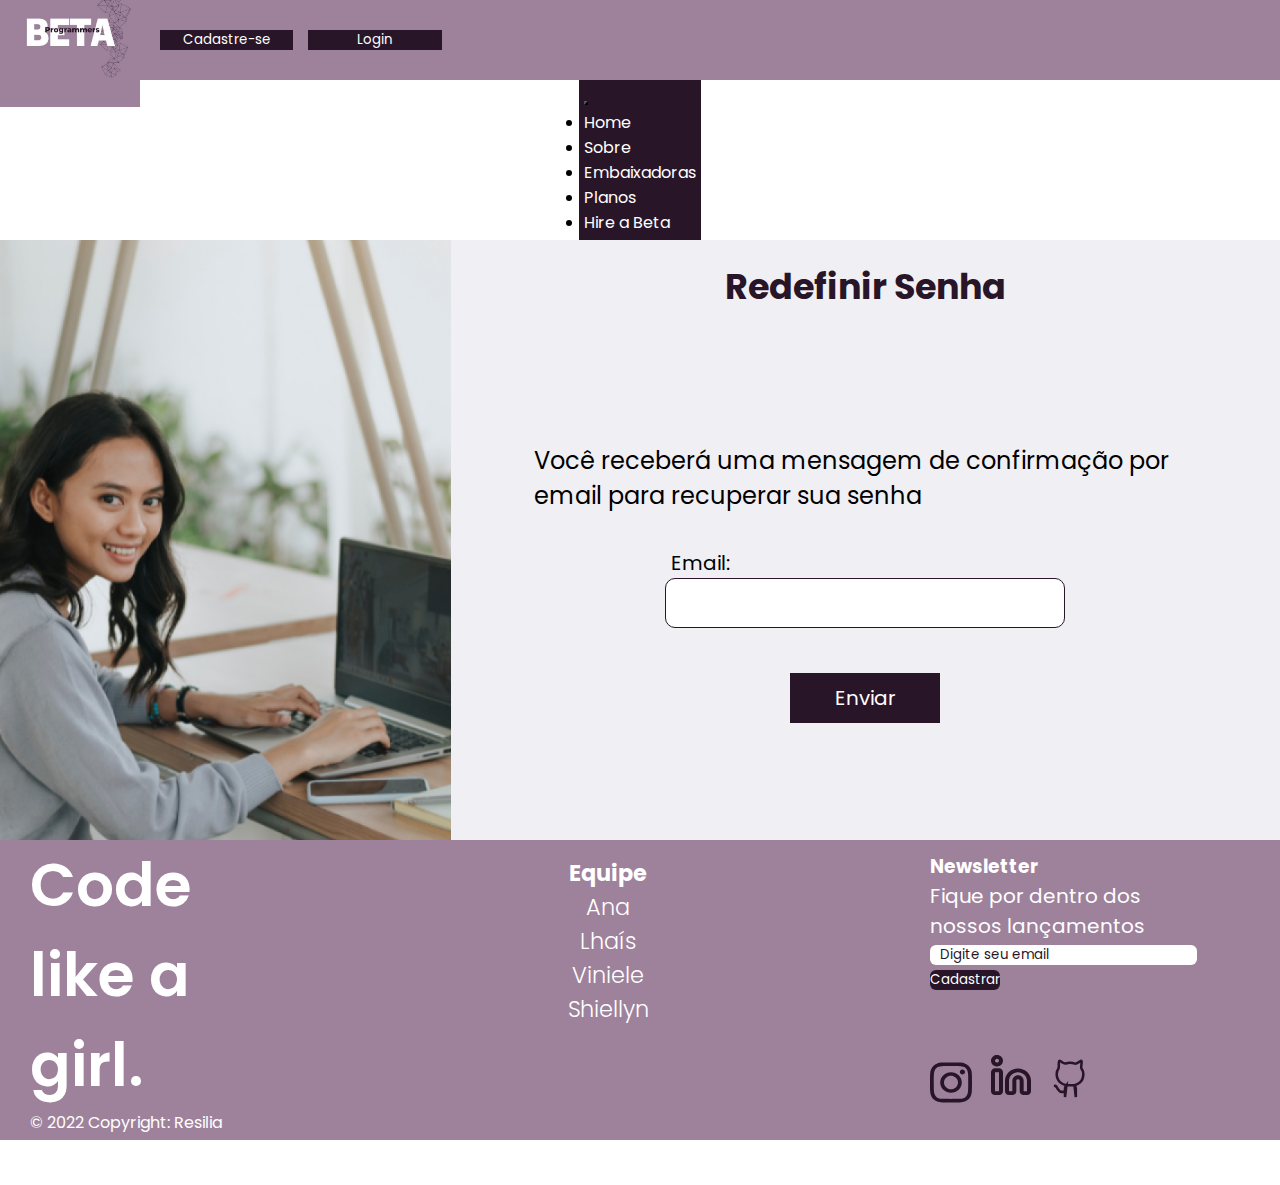
<file: src/views/pages/recuperacaoDeSenha.html>
<!DOCTYPE html>
<html lang="pt-br">

<head>
    <meta charset="UTF-8">
    <meta http-equiv="X-UA-Compatible" content="IE=edge">
    <meta name="viewport" content="width=device-width, initial-scale=1.0">
    <link rel="icon" type="image/png" sizes="16x16"  href="../pages/assets/favicon-beta.png">
    <link href="https://cdn.jsdelivr.net/npm/bootstrap@5.2.0-beta1/dist/css/bootstrap.min.css" rel="stylesheet"
        integrity="sha384-0evHe/X+R7YkIZDRvuzKMRqM+OrBnVFBL6DOitfPri4tjfHxaWutUpFmBp4vmVor" crossorigin="anonymous">
    <script src="https://cdn.jsdelivr.net/npm/bootstrap@5.2.0-beta1/dist/js/bootstrap.bundle.min.js" defer
        integrity="sha384-pprn3073KE6tl6bjs2QrFaJGz5/SUsLqktiwsUTF55Jfv3qYSDhgCecCxMW52nD2"
        crossorigin="anonymous"></script>
    <script src="https://code.jquery.com/jquery-3.6.0.min.js" defer></script>
    <script src="../../models/model.js" defer></script>
    <script src="../../models/validacao.js" defer></script>
    <script src="./js/recuperacaoDeSenha.js" defer></script>
    <script src="../../controllers/recuperacaoDeSenha.js" defer></script>
    <link rel="stylesheet" href="elements/css/footer.css">
    <link rel="stylesheet" href="elements/css/header.css">
    <link rel="stylesheet" href="../pages/css/recuperacaoDeSenha.css">
    <title>Recuperação de Senha</title>
</head>
<body>
    <header class="header">
        <div class="container-fluid">
            <a class="header-brand" href="#">
                <img class="logo-header" src="./assets/logo-header.jpg" alt="">
            </a>
        </div>
        <div class="button-container">
            <button type="button" class="btn btn-primary btn-a">
                <a href="https://lhaiscosta99.github.io/ProjetoFinalModulo2/src/views/pages/cadastro.html">Cadastre-se</a>
            </button>
            <button type="button" class="btn btn-primary btn-a">
                <a href="https://lhaiscosta99.github.io/ProjetoFinalModulo2/src/views/pages/login.html">Login</a>
            </button>
        </div>
    </header>
    <nav class="navbar navbar-expand-sm p-0">
        <div class="container-fluid nav-bg justify-content-center">
            <button class="navbar-toggler" type="button" data-bs-toggle="collapse"
                data-bs-target="#navbarSupportedContent" aria-controls="navbarSupportedContent" aria-expanded="false"
                aria-label="Toggle navigation">
                <span class="navbar-toggler-icon"></span>
            </button>
            <div class="collapse navbar-collapse" id="navbarSupportedContent">
                <ul class="navbar-nav  mb-2 mb-lg-0">
                    <li class="nav-item">
                        <a class="nav-link" aria-current="page" href="https://lhaiscosta99.github.io/ProjetoFinalModulo2/">Home</a>
                    </li>
                    <li class="nav-item">
                        <a class="nav-link" aria-current="page" href="https://lhaiscosta99.github.io/ProjetoFinalModulo2/src/views/pages/sobre.html">Sobre</a>
                    </li>
                    <li class="nav-item">
                        <a class="nav-link" aria-current="page" href="https://lhaiscosta99.github.io/ProjetoFinalModulo2/src/views/pages/embaixadoras.html">Embaixadoras</a>
                    </li>
                    <li class="nav-item">

                        <a class="nav-link" aria-current="page" href="https://lhaiscosta99.github.io/ProjetoFinalModulo2/src/views/pages/planos.html">Planos</a>
                    </li>
                    <li class="nav-item">
                        <a class="nav-link" aria-current="page" href="https://lhaiscosta99.github.io/ProjetoFinalModulo2/src/views/pages/hireBeta.html">Hire a Beta</a>
                    </li>
                </ul>
            </div>
        </div>
    </nav>

<section class="container-login">
    <div class="container-img">
      <img src="assets/menina-login.png" alt="">
    </div>

    <div class="container-form-login">
        <div class="title-form">
        <h2>Redefinir Senha</h2>
        <span></span>
        </div>
        <div class="container-form">
             <form action="" class="form">
            <p>Você receberá uma mensagem de confirmação por email
                para recuperar sua senha</p>
            <div class="recuperacao">
                <label for="email">Email:</label>
                <input id="email" type="text">
            </div>
            <div class="btn-div">
                <button class="btn btn-primary btn-form" id="botao">Enviar</button>
            </div>
        </form>
        </div>
    </div>
</section>
   
        <footer class="footer">
            <div class="left">
                <div class="phrase-container">
                    <h1 class="phrase">
                        Code like a girl.
                    </h1>
                </div>
                <p class="copyright">© 2022 Copyright: Resilia Educação
                    <span class="squad">Squad 1 | Módulo 2</span>
            </div>
            <div class="center">
                <div class="team-list">
                    <ul class="team">
                        <li class="team-name">Equipe</li>
                        <li class="team-name">
                            <a class="team-link" href="https://github.com/anacrln">Ana</a>
                        </li>
                        <li class="team-name">
                            <a class="team-link" href="https://github.com/LhaisCosta99">Lhaís</a>
                        </li>
                        <li class="team-name">
                            <a class="team-link" href="https://github.com/vinielelopes">Viniele</a>
                        </li>
                        <li class="team-name">
                            <a class="team-link" href="https://github.com/ShiellynFerr">Shiellyn</a>
                        </li>
                    </ul>
                </div>
            </div>
            <div class="right">
                <div class="newsletter">
                    <h3>Newsletter</h3>
                    <p class="news-text">
                        Fique por dentro dos nossos lançamentos
                    </p>
                    <form class="form-news" action="#">
                        <input class="input-email" type="email" name="email" id="email" placeholder="Digite seu email">
                        <button class="btn-subs" type="submit">Cadastrar</button>
                    </form>
                </div>
                <div class="socials">
                    <a href="#" class="social-link">
                        <svg width="42" height="" viewBox="0 0 67 64" fill="none" xmlns="http://www.w3.org/2000/svg">
                            <path fill-rule="evenodd" clip-rule="evenodd"
                                d="M19.6889 0.192C23.2612 0.034909 24.4002 0 33.5 0C42.5998 0 43.7388 0.0378181 47.3081 0.192C50.8774 0.346182 53.3137 0.890182 55.4455 1.67855C57.6779 2.48436 59.7031 3.744 61.3781 5.37309C63.0835 6.97018 64.3992 8.90182 65.2397 11.0371C66.0681 13.0735 66.6345 15.4007 66.799 18.8044C66.9635 22.2225 67 23.3105 67 32C67 40.6924 66.9604 41.7804 66.799 45.1927C66.6376 48.5964 66.0681 50.9236 65.2397 52.96C64.3992 55.0955 63.0813 57.0304 61.3781 58.6298C59.7031 60.2589 57.6779 61.5156 55.4455 62.3186C53.3137 63.1098 50.8774 63.6509 47.3142 63.808C43.7388 63.9651 42.5998 64 33.5 64C24.4002 64 23.2612 63.9622 19.6889 63.808C16.1257 63.6538 13.6893 63.1098 11.5575 62.3186C9.32189 61.5155 7.29636 60.2567 5.62191 58.6298C3.91761 57.0318 2.59873 55.0979 1.75723 52.9629C0.931909 50.9265 0.365454 48.5993 0.201 45.1956C0.0365454 41.7775 0 40.6895 0 32C0 23.3076 0.0395909 22.2196 0.201 18.8102C0.362409 15.4007 0.931909 13.0735 1.75723 11.0371C2.59997 8.90206 3.91986 6.96818 5.62495 5.37018C7.29703 3.74255 9.32053 2.48274 11.5545 1.67855C13.6863 0.890182 16.1226 0.349091 19.6858 0.192H19.6889ZM47.037 5.952C43.5043 5.79782 42.4445 5.76582 33.5 5.76582C24.5555 5.76582 23.4957 5.79782 19.963 5.952C16.6952 6.09455 14.9227 6.61527 13.7411 7.05455C12.1788 7.63636 11.0611 8.32582 9.88859 9.44582C8.77714 10.4787 7.92178 11.7361 7.38523 13.1258C6.92536 14.2545 6.38023 15.9476 6.231 19.0691C6.06959 22.4436 6.03609 23.456 6.03609 32C6.03609 40.544 6.06959 41.5564 6.231 44.9309C6.38023 48.0524 6.92536 49.7455 7.38523 50.8742C7.92123 52.2618 8.777 53.5215 9.88859 54.5542C10.9697 55.616 12.2884 56.4335 13.7411 56.9455C14.9227 57.3847 16.6952 57.9055 19.963 58.048C23.4957 58.2022 24.5525 58.2342 33.5 58.2342C42.4475 58.2342 43.5043 58.2022 47.037 58.048C50.3048 57.9055 52.0773 57.3847 53.2589 56.9455C54.8212 56.3636 55.9389 55.6742 57.1114 54.5542C58.223 53.5215 59.0788 52.2618 59.6148 50.8742C60.0746 49.7455 60.6198 48.0524 60.769 44.9309C60.9304 41.5564 60.9639 40.544 60.9639 32C60.9639 23.456 60.9304 22.4436 60.769 19.0691C60.6198 15.9476 60.0746 14.2545 59.6148 13.1258C59.0057 11.6335 58.2839 10.5658 57.1114 9.44582C56.03 8.38421 54.7137 7.56716 53.2589 7.05455C52.0773 6.61527 50.3048 6.09455 47.037 5.952ZM29.2211 41.8647C31.6108 42.8149 34.2717 42.9432 36.7493 42.2276C39.2269 41.5119 41.3676 39.9968 42.8057 37.9411C44.2438 35.8853 44.8902 33.4164 44.6343 30.9559C44.3785 28.4955 43.2363 26.1963 41.403 24.4509C40.2342 23.3352 38.8211 22.4809 37.2652 21.9495C35.7093 21.4181 34.0495 21.2229 32.4051 21.3778C30.7608 21.5327 29.1729 22.034 27.7557 22.8455C26.3385 23.657 25.1273 24.7585 24.2092 26.0708C23.2912 27.3832 22.6892 28.8736 22.4466 30.4348C22.2039 31.996 22.3267 33.5892 22.806 35.0997C23.2853 36.6102 24.1093 38.0003 25.2186 39.1701C26.3278 40.3399 27.6948 41.2602 29.2211 41.8647ZM21.3243 20.3695C22.9232 18.8421 24.8214 17.6306 26.9105 16.804C28.9997 15.9774 31.2388 15.5519 33.5 15.5519C35.7612 15.5519 38.0003 15.9774 40.0895 16.804C42.1786 17.6306 44.0768 18.8421 45.6757 20.3695C47.2747 21.8968 48.543 23.71 49.4084 25.7056C50.2737 27.7012 50.7191 29.84 50.7191 32C50.7191 34.16 50.2737 36.2988 49.4084 38.2944C48.543 40.29 47.2747 42.1032 45.6757 43.6305C42.4465 46.7152 38.0668 48.4481 33.5 48.4481C28.9332 48.4481 24.5535 46.7152 21.3243 43.6305C18.0951 40.5459 16.2809 36.3623 16.2809 32C16.2809 27.6377 18.0951 23.4541 21.3243 20.3695ZM54.538 18.0015C54.9342 17.6444 55.2514 17.2151 55.4708 16.7388C55.6902 16.2626 55.8074 15.7491 55.8153 15.2289C55.8233 14.7086 55.7218 14.1921 55.5171 13.71C55.3123 13.2278 55.0083 12.7898 54.6232 12.4219C54.238 12.054 53.7795 11.7637 53.2747 11.5681C52.77 11.3724 52.2293 11.2756 51.6846 11.2832C51.14 11.2907 50.6025 11.4026 50.1039 11.6122C49.6053 11.8218 49.1559 12.1248 48.7821 12.5033C48.0552 13.2394 47.6572 14.2171 47.6726 15.2289C47.6881 16.2407 48.1157 17.2069 48.8648 17.9225C49.6139 18.638 50.6254 19.0465 51.6846 19.0612C52.7439 19.076 53.7674 18.6958 54.538 18.0015Z"
                                fill="#291528" />
                        </svg>
                    </a>
                    <a href="#" class="social-link">
                        <svg width="40" height="40" viewBox="0 0 64 64" fill="none" xmlns="http://www.w3.org/2000/svg">
                            <path
                                d="M57.6 64H52.256C50.5586 64 48.9308 63.3578 47.7305 62.2147C46.5303 61.0717 45.856 59.5213 45.856 57.9048V41.539C45.8846 40.8972 45.6809 40.2655 45.279 39.7495C44.877 39.2336 44.3013 38.8648 43.648 38.7048C43.2679 38.6496 42.8799 38.6728 42.51 38.7727C42.1402 38.8726 41.7971 39.0469 41.504 39.2838C41.2023 39.5276 40.9601 39.8312 40.7943 40.1733C40.6285 40.5155 40.5431 40.8879 40.544 41.2648V57.9048C40.544 59.5213 39.8697 61.0717 38.6695 62.2147C37.4692 63.3578 35.8414 64 34.144 64H28.8C27.1026 64 25.4748 63.3578 24.2745 62.2147C23.0743 61.0717 22.4 59.5213 22.4 57.9048V41.2648C22.4 36.0109 24.5914 30.9723 28.4922 27.2573C32.3929 23.5423 37.6835 21.4552 43.2 21.4552C48.7165 21.4552 54.0071 23.5423 57.9078 27.2573C61.8086 30.9723 64 36.0109 64 41.2648V57.9048C64 59.5213 63.3257 61.0717 62.1255 62.2147C60.9253 63.3578 59.2974 64 57.6 64ZM43.2 32.579C43.7008 32.5489 44.2032 32.5489 44.704 32.579C46.8524 32.9726 48.7867 34.0741 50.1676 35.6901C51.5485 37.3062 52.2879 39.3338 52.256 41.4171V57.9048H57.6V41.2648C57.6 37.6275 56.0829 34.1392 53.3823 31.5673C50.6818 28.9954 47.0191 27.5505 43.2 27.5505C39.3809 27.5505 35.7182 28.9954 33.0177 31.5673C30.3171 34.1392 28.8 37.6275 28.8 41.2648V57.9048H34.144V41.2648C34.1439 38.9717 35.096 36.7716 36.7925 35.1445C38.489 33.5173 40.7923 32.5951 43.2 32.579ZM12.8 64H6.4C4.70262 64 3.07475 63.3578 1.87452 62.2147C0.674288 61.0717 4.41575e-06 59.5213 4.41575e-06 57.9048V27.4286C4.41575e-06 25.812 0.674288 24.2617 1.87452 23.1186C3.07475 21.9755 4.70262 21.3333 6.4 21.3333H12.8C14.4974 21.3333 16.1253 21.9755 17.3255 23.1186C18.5257 24.2617 19.2 25.812 19.2 27.4286V57.9048C19.2 59.5213 18.5257 61.0717 17.3255 62.2147C16.1253 63.3578 14.4974 64 12.8 64ZM6.4 27.4286V57.9048H12.8V27.4286H6.4ZM9.6 18.2857C7.7013 18.2857 5.84524 17.7495 4.26653 16.7449C2.68782 15.7402 1.45736 14.3123 0.730761 12.6417C0.00415955 10.971 -0.185952 9.13272 0.184466 7.35918C0.554884 5.58564 1.4692 3.95654 2.81178 2.67788C4.15436 1.39923 5.86492 0.528461 7.72714 0.175682C9.58935 -0.177098 11.5196 0.00396147 13.2738 0.695963C15.0279 1.38796 16.5273 2.55983 17.5821 4.06336C18.637 5.5669 19.2 7.33457 19.2 9.14286C19.2 11.5677 18.1886 13.8932 16.3882 15.6078C14.5879 17.3225 12.1461 18.2857 9.6 18.2857ZM9.6 6.09524C8.9671 6.09524 8.34842 6.27398 7.82218 6.60886C7.29594 6.94374 6.88579 7.41971 6.64359 7.97659C6.40139 8.53347 6.33802 9.14624 6.46149 9.73742C6.58496 10.3286 6.88974 10.8716 7.33726 11.2979C7.78479 11.7241 8.35498 12.0143 8.97571 12.1319C9.59645 12.2495 10.2399 12.1892 10.8246 11.9585C11.4093 11.7278 11.9091 11.3372 12.2607 10.836C12.6123 10.3348 12.8 9.74562 12.8 9.14286C12.8 8.33458 12.4629 7.55941 11.8627 6.98787C11.2626 6.41633 10.4487 6.09524 9.6 6.09524Z"
                                fill="#291528" />
                        </svg>
                    </a>
                    <a href="#" class="social-link">
                        <svg width="40" height="48" viewBox="0 0 63 72" fill="none" xmlns="http://www.w3.org/2000/svg">
                            <path
                                d="M7.875 46.8239C9.05494 46.9889 9.93038 47.6085 10.5 48.684C11.3558 50.295 14.5346 56.277 18.1453 56.277H23.6276M38.514 45.7154C41.6692 44.9654 44.5318 43.6665 46.7565 41.7585C50.5575 38.502 52.5 33.471 52.5 28.5C52.5 25.0125 51.3437 21.7575 49.3408 19.0005C48.2252 17.4645 51.4881 5.99995 48.5888 7.54345C45.6881 9.08845 41.4356 12.5055 39.2083 11.751C36.7047 10.9134 34.1086 10.4921 31.5 10.5C29.1375 10.5 26.8643 10.8345 24.7446 11.4525C21.6628 12.348 18.7149 8.99995 15.75 7.54345C12.7838 6.08845 14.4034 17.9445 13.5227 19.1925C11.6025 21.9075 10.5 25.0935 10.5 28.5C10.5 33.471 12.8494 38.502 16.6504 41.76C19.1835 43.929 22.3571 45.312 25.9087 45.993L38.514 45.7154ZM25.9087 45.993C24.3889 47.9055 23.6276 49.7219 23.6276 51.4424V64.5165L25.9087 45.993ZM38.514 45.7154C39.9551 47.8754 40.6757 49.8164 40.6757 51.5354V64.5165L38.514 45.7154Z"
                                stroke="#291528" stroke-width="4" stroke-linecap="round" />
                        </svg>
                    </a>
                </div>
            </div>
        </footer>
</body>
</file>
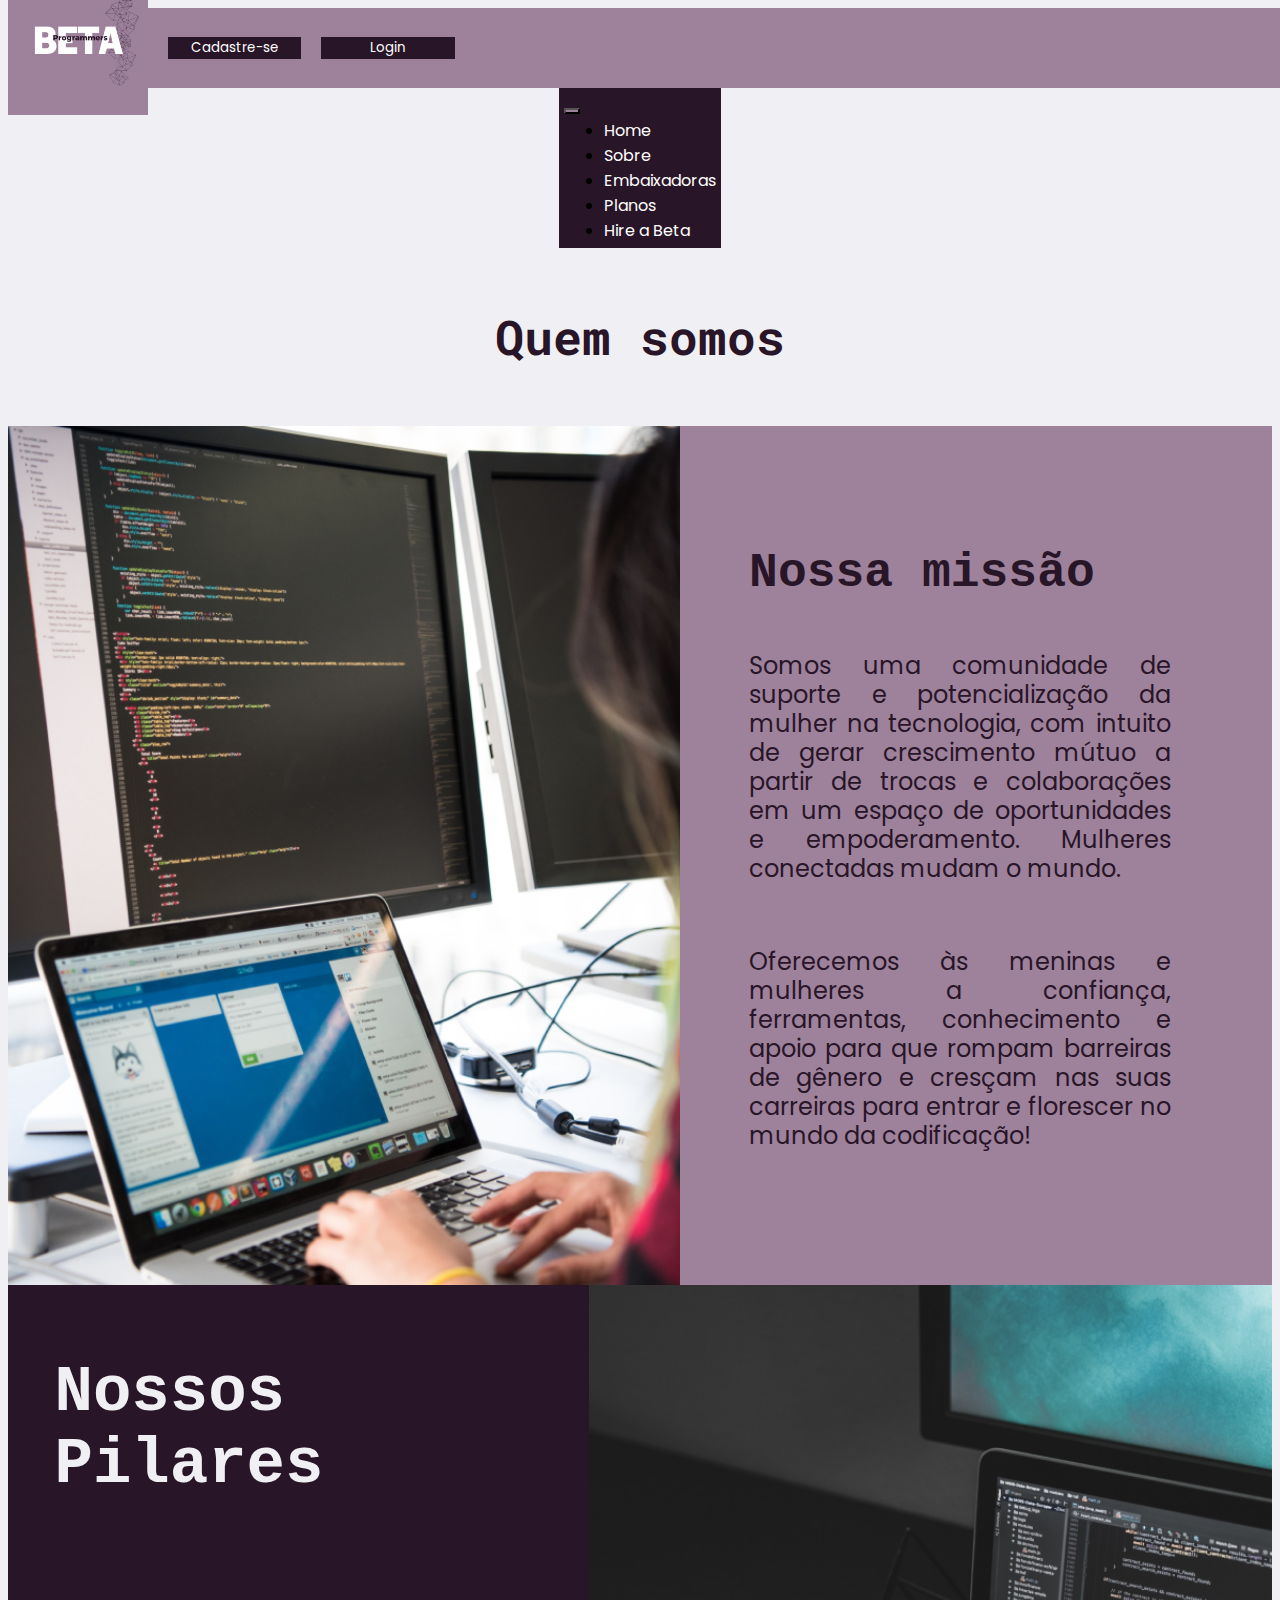
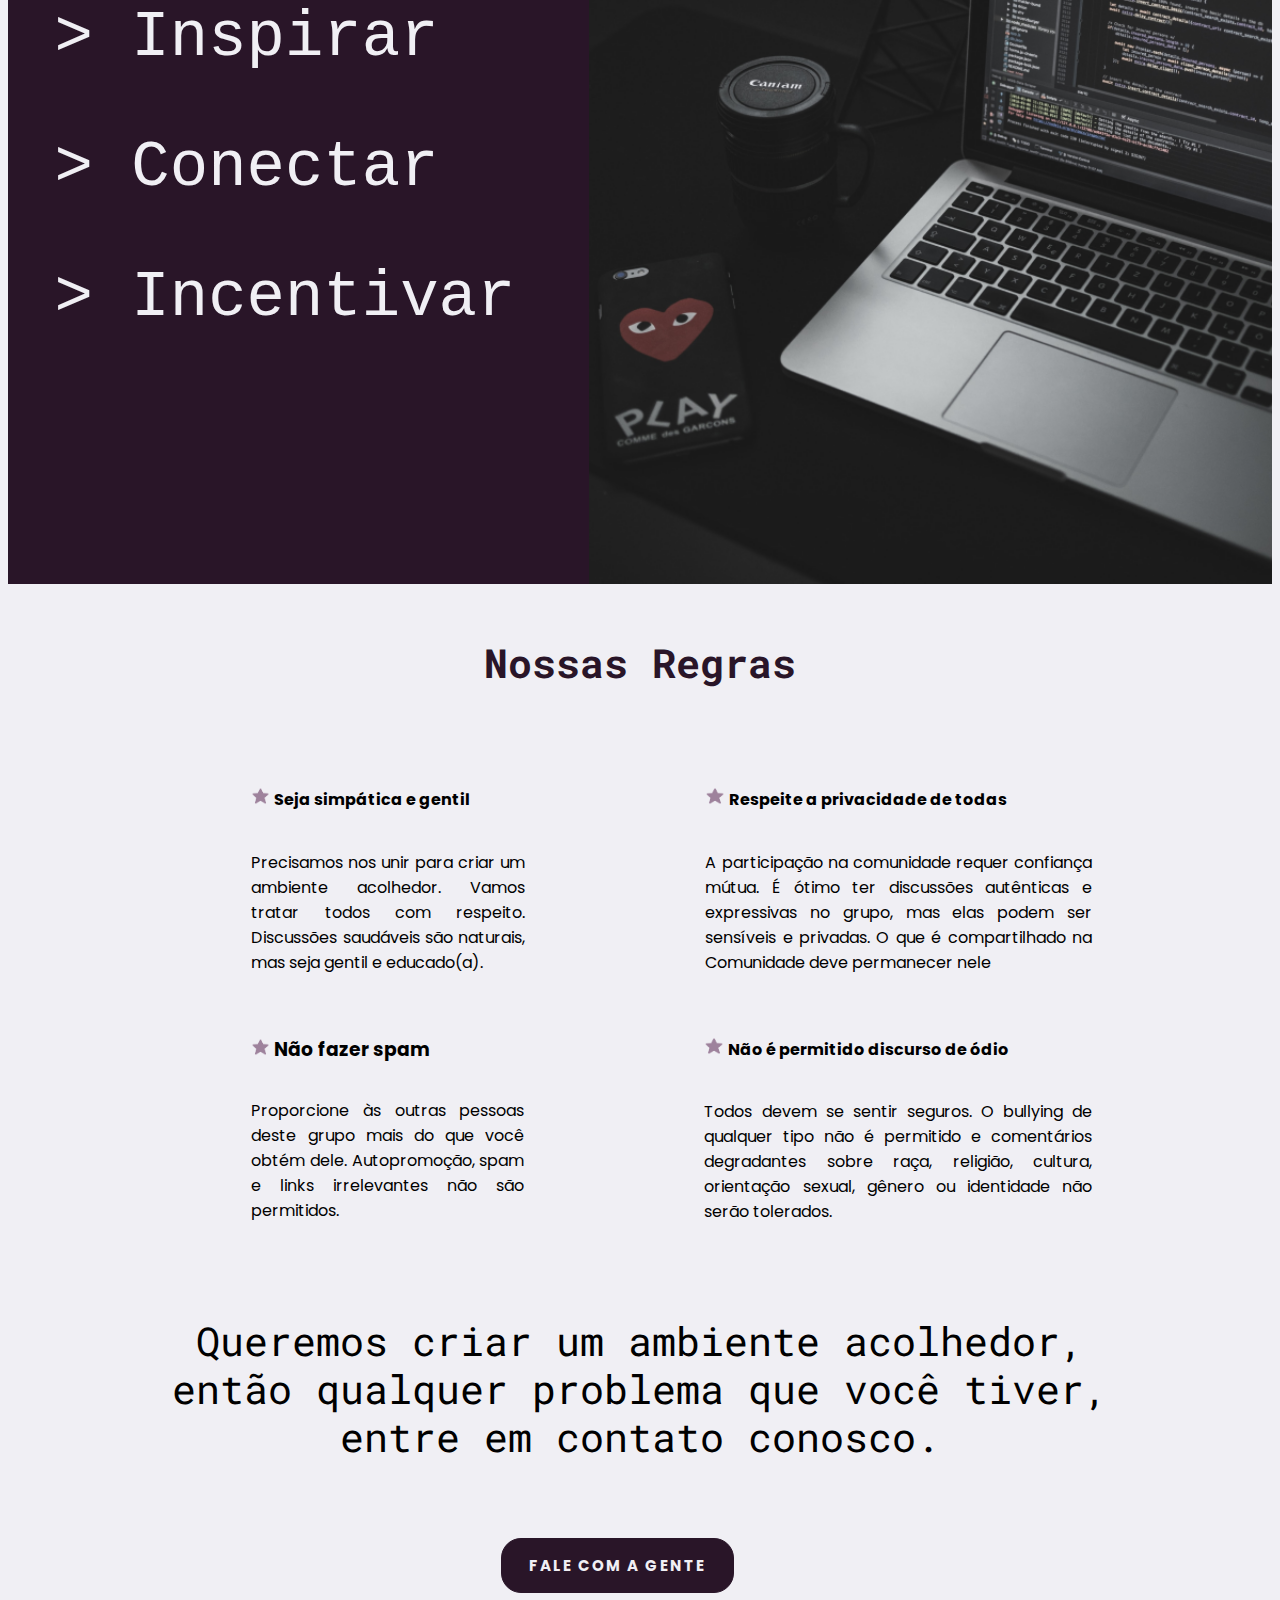
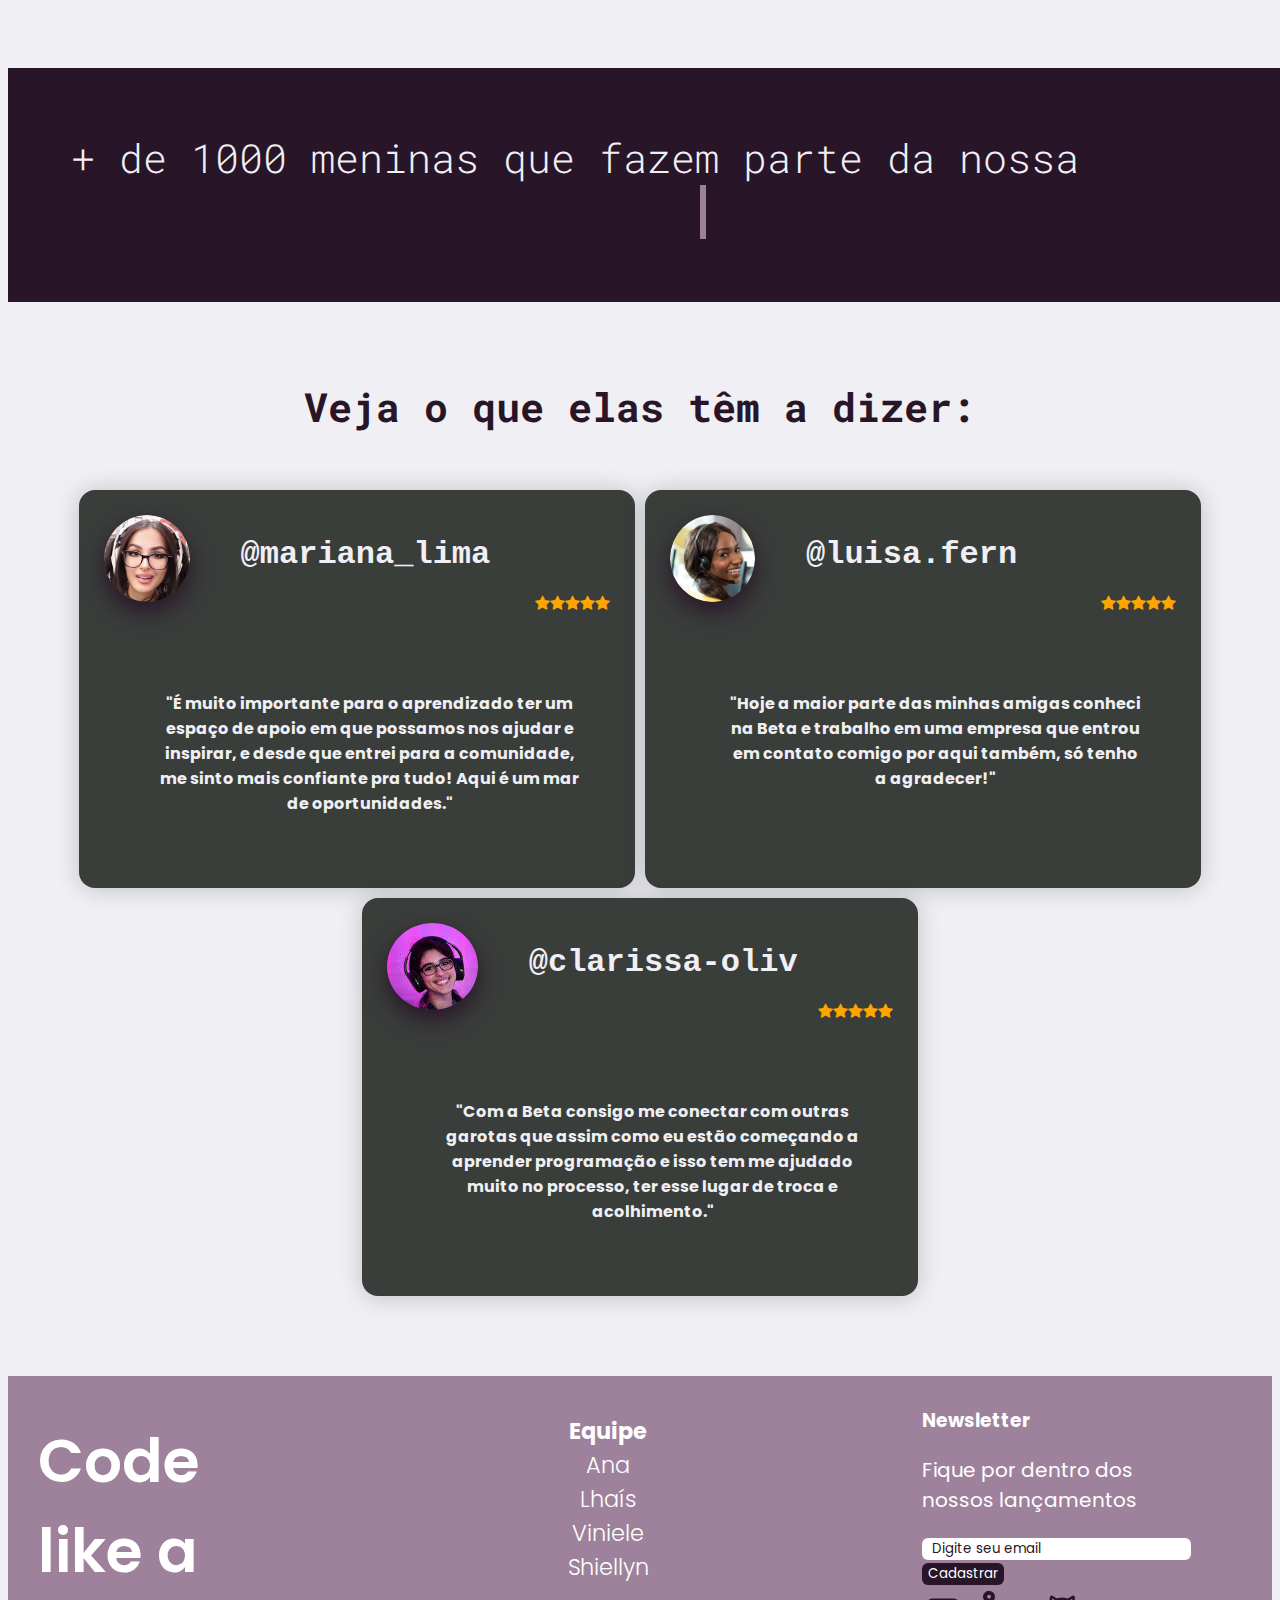
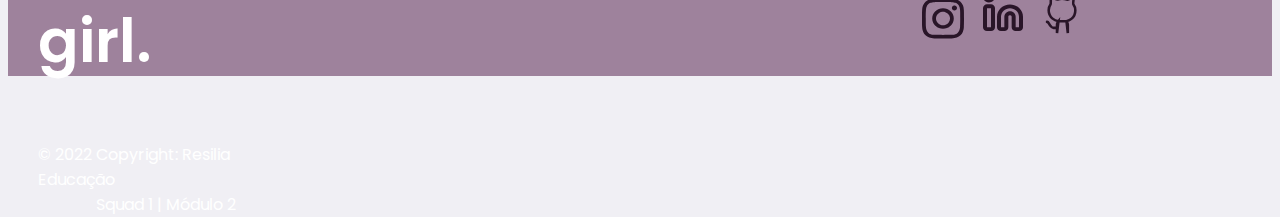
<file: src/views/pages/sobre.html>
<!DOCTYPE html>
<html lang="en">
<head>
    <meta charset="UTF-8">
    <meta http-equiv="X-UA-Compatible" content="IE=edge">
    <meta name="viewport" content="width=device-width, initial-scale=1.0">
    <link rel="icon" type="image/png" sizes="16x16"  href="../pages/assets/favicon-beta.png">
    <link rel="stylesheet" href="../pages/css/sobre.css">
    <link rel="stylesheet" href="https://cdnjs.cloudflare.com/ajax/libs/font-awesome/4.7.0/css/font-awesome.min.css">
    <link rel="preconnect" href="https://fonts.googleapis.com">
    <link rel="preconnect" href="https://fonts.gstatic.com" crossorigin>
    <link href="https://cdn.jsdelivr.net/npm/bootstrap@5.2.0-beta1/dist/css/bootstrap.min.css" rel="stylesheet"
    integrity="sha384-0evHe/X+R7YkIZDRvuzKMRqM+OrBnVFBL6DOitfPri4tjfHxaWutUpFmBp4vmVor" crossorigin="anonymous">
    <script src="https://cdn.jsdelivr.net/npm/bootstrap@5.2.0-beta1/dist/js/bootstrap.bundle.min.js"
    integrity="sha384-pprn3073KE6tl6bjs2QrFaJGz5/SUsLqktiwsUTF55Jfv3qYSDhgCecCxMW52nD2"
    crossorigin="anonymous"></script>
    <link rel="stylesheet" href="../pages/elements/css/header.css">
    <link href="https://fonts.googleapis.com/css2?family=DM+Serif+Display:ital@1&family=Roboto+Mono:wght@300&family=Roboto:wght@100;300&display=swap" rel="stylesheet">

    <title>SOBRE</title>
</head>
<body>
    <header class="header">
        <div class="container-fluid">
            <a class="header-brand" href="#">
            <img class="logo-header" src="./assets/logo-header.jpg" alt="">
            </a>
        </div>
        <button type="button" class="btn btn-primary btn-a">
            <a href="https://lhaiscosta99.github.io/ProjetoFinalModulo2/src/views/pages/cadastro.html">Cadastre-se</a>
        </button>
        <button type="button" class="btn btn-primary btn-a">
            <a href="https://lhaiscosta99.github.io/ProjetoFinalModulo2/src/views/pages/login.html">Login</a>
        </button>
      </header> 
      <nav class="navbar navbar-expand-sm p-0">
        <div class="container-fluid nav-bg justify-content-center">
            <button class="navbar-toggler" type="button" data-bs-toggle="collapse" data-bs-target="#navbarSupportedContent"
            aria-controls="navbarSupportedContent" aria-expanded="false" aria-label="Toggle navigation">
            <span class="navbar-toggler-icon"></span>
            </button>
            <div class="collapse navbar-collapse" id="navbarSupportedContent">
                <ul class="navbar-nav  mb-2 mb-lg-0 justify-content-center">
                    <li class="nav-item">
                        <a class="nav-link" aria-current="page" href="https://lhaiscosta99.github.io/ProjetoFinalModulo2/">Home</a>
                    </li>
                    <li class="nav-item">
                        <a class="nav-link" aria-current="page" href="https://lhaiscosta99.github.io/ProjetoFinalModulo2/src/views/pages/sobre.html">Sobre</a>
                    </li>
                    <li class="nav-item">
                        <a class="nav-link" aria-current="page" href="https://lhaiscosta99.github.io/ProjetoFinalModulo2/src/views/pages/embaixadoras.html">Embaixadoras</a>
                    </li>
                    <li class="nav-item">
                        <a class="nav-link" aria-current="page" href="https://lhaiscosta99.github.io/ProjetoFinalModulo2/src/views/pages/planos.html">Planos</a>
                    </li>
                    <li class="nav-item">
                        <a class="nav-link" aria-current="page" href="https://lhaiscosta99.github.io/ProjetoFinalModulo2/src/views/pages/hireBeta.html"> Hire a Beta</a>
                    </li>
                </ul>
            </div>
        </div>
    </nav>
    <h1 class="titlePage"> Quem somos</h1>
    <div class="mission">
         <div class="missionKid">
             <img class="firstPhoto" src="../pages/assets/unsplash_5UHFPbvBBzY.png">
        </div>
        <div class="missionKid2">
             <h1>Nossa missão</h1>
             <p>Somos uma comunidade de suporte e potencialização da mulher na tecnologia, com intuito de gerar crescimento mútuo a partir de trocas e colaborações em um espaço de oportunidades e empoderamento. Mulheres conectadas mudam o mundo.</p>
            <p>
             Oferecemos às meninas e mulheres a confiança, ferramentas, conhecimento e apoio para que rompam barreiras de gênero e cresçam nas suas carreiras para entrar e florescer no mundo da codificação!
             </p>
        </div>
    </div>
    <div class="values">
        <div class="valuesKid">
            <h1 class="titleValues">Nossos Pilares</h2>
            <a  class="titlesValues"> > Inspirar</a>
            <div class="valuesHover"> 
               <h4>
                    A PARCERIA, O SONHO E O FUTURO TECNOLÓGICO FEMININO.
                </h4>
            </div>
            <a class="titlesValues"> > Conectar</a>
            <div class="valuesHover">
                <h4>
                    POSSIBILITANDO A TROCA DE CONHECIMENTOS E EXPERIÊNCIAS ENTRE AS MULHERES,<br>
                    PARA QUE JUNTAS CHEGUEMOS MAIS LONGE.
                </h4>
            </div>
            <a class="titlesValues"> > Incentivar</a>
            <div class="valuesHover">
                <h4>
                    O CRESCIMENTO CONTÍNUO DE APRENDIZADO ENTRE <br>
                    AS MULHERES DENTRO DA TECNOLOGIA.
                </h4>
            </div>
        </div>
        <div class="valuesKid2">
            <img class="secPhoto" src="../pages/assets/unsplash_P2SkP_PXhlU.png">
       </div>

    </div>
    <div class="rules">
        <h1 class="rulesTitle">Nossas Regras</h1>
        <div class="rules1">
            <div class="rules-item1">
                <img class="star" src="../pages/assets/bxs_star.png">
                <h4 class="titleRules">Seja simpática e gentil</h4>
                <p>
                    Precisamos nos unir para criar um ambiente acolhedor. Vamos tratar todos com respeito. Discussões saudáveis são naturais, mas seja gentil e educado(a).
                </p>
            </div>
            <div class="rules-item2">
                <img class="star1" src="../pages/assets/bxs_star.png">
                <h4 class="titleRules">Respeite a privacidade de todas</h4>
                <p>
                    A participação na comunidade requer confiança mútua. É ótimo ter discussões autênticas e expressivas no grupo, mas elas podem ser sensíveis e privadas. O que é compartilhado na Comunidade deve permanecer nele
                </p>
            </div>

        </div>
        <div class="rules2">
            <div class="rules-item3">
                <img class="star" src="../pages/assets/bxs_star.png">
                <h3 class="titleRules">Não fazer spam</h3>
                <p>
                    Proporcione às outras pessoas deste grupo mais do que você obtém dele. Autopromoção, spam e links irrelevantes não são permitidos.
                </p>
            </div>
            <div class="rules-item4">
                <img class="star1" src="../pages/assets/bxs_star.png">
                <h4 class="titleRules">Não é permitido discurso de ódio</h4>
                <p>
                    Todos devem se sentir seguros. O bullying de qualquer tipo não é permitido e comentários degradantes sobre raça, religião, cultura, orientação sexual, gênero ou identidade não serão tolerados.
                </p>
            </div>

        </div>
        <br><br>
        <h1 class="finalTextRules">Queremos criar um ambiente acolhedor,
            <br>
            então qualquer problema que você tiver,<br>
            entre em contato conosco.<br>
        </h1>
        <br>
        <br>
        <a href="mailto:beta@programmers.com">
            <button class="talkToUs">
                <span></span>
                <span></span>
                <span></span>
                <span></span>
                Fale com a gente
            </button>
        </a>
        <br>
        <br>
        <br>
    </div>
    <div class="indication">
        <div class="indicationText"> + de 1000 meninas que fazem parte da nossa</div>
        <div class="indicationText2">comunidade, apoiam e indicam.</div>
    </div>
    <br><br>
    <h1 class="titleAvaliation">
        Veja o que elas têm a dizer:
    </h1>
    <div class="avaliation">
        <div class="avaliationCard">
            <img class= "avaliationPhoto" src="../pages/assets/YouTube-SSSniperWolf-.png">
            <h1 class="avaliationName"> 
                @mariana_lima
            </h1>
            <br>
            <span class="fa fa-star checked"></span>
            <span class="fa fa-star checked"></span>
            <span class="fa fa-star checked"></span>
            <span class="fa fa-star checked"></span>
            <span class="fa fa-star checked"></span>
            <br><br>
            <h3 class="description">
                "É muito importante para o aprendizado ter um espaço de apoio em que possamos nos ajudar e inspirar, e desde que entrei para a comunidade, me sinto mais confiante pra tudo! Aqui é um mar de oportunidades."
            </h3>
        </div>
        <div class="avaliationCard">
            <img class= "avaliationPhoto" src="../pages/assets/depositphotos_115241714-stock-photo-young-woman-working-on-computer.png">
            <h1 class="avaliationName"> 
                @luisa.fern
            </h1>
            <br>
            <span class="fa fa-star checked"></span>
            <span class="fa fa-star checked"></span>
            <span class="fa fa-star checked"></span>
            <span class="fa fa-star checked"></span>
            <span class="fa fa-star checked"></span>
            <br><br>
            <h3 class="description">
                "Hoje a maior parte das minhas amigas conheci na Beta e trabalho em uma empresa que entrou em contato comigo por aqui também, só tenho a agradecer!"
            </h3>
        </div>
        <div class="avaliationCard">
            <img class= "avaliationPhoto" src="../pages/assets/images.png">
            <h1 class="avaliationName"> 
                @clarissa-oliv
            </h1>
            <br>
            <span class="fa fa-star checked"></span>
            <span class="fa fa-star checked"></span>
            <span class="fa fa-star checked"></span>
            <span class="fa fa-star checked"></span>
            <span class="fa fa-star checked"></span>
            <br><br>
            <h3 class="description">
                "Com a Beta consigo me conectar com outras garotas que assim como eu estão começando a aprender programação e isso tem me ajudado muito no processo, ter esse lugar de troca e acolhimento."
            </h3>
            
        </div>
    </div>
    <br><br><br>
    <footer class="footer">
        <div class="left">
          <div class="phrase-container">
            <h1 class="phrase">
              Code like a girl.
            </h1>
          </div>
          <p class="copyright">© 2022 Copyright: Resilia Educação
          <span class="squad">Squad 1 | Módulo 2</span>
        </div>
        <div class="center">
          <div class="team-list">
            <ul class="team">
              <li class="team-name">Equipe</li>
            <li class="team-name">
                <a class="team-link" href="https://github.com/anacrln">Ana</a>
            </li>
            <li class="team-name">
                <a class="team-link" href="https://github.com/LhaisCosta99">Lhaís</a>
            </li>
            <li class="team-name">
                <a class="team-link" href="https://github.com/vinielelopes">Viniele</a>
            </li>
            <li class="team-name">
                <a class="team-link" href="https://github.com/ShiellynFerr">Shiellyn</a>
            </li>
            </ul>
          </div>
        </div>
          <div class="right">
            <div class="newsletter">
              <h3>Newsletter</h3>
              <p class="news-text">
                Fique por dentro dos nossos lançamentos
              </p>
              <form class="form-news" action="#">
                <input class="input-email" type="email" name="email" id="email" placeholder="Digite seu email">
                <button class="btn-subs" type="submit">Cadastrar</button>
              </form>
            </div>
            <div class="socials">
              <a href="#" class="social-link">
                <svg width="42" height="" viewBox="0 0 67 64" fill="none" xmlns="http://www.w3.org/2000/svg">
                <path fill-rule="evenodd" clip-rule="evenodd"
                  d="M19.6889 0.192C23.2612 0.034909 24.4002 0 33.5 0C42.5998 0 43.7388 0.0378181 47.3081 0.192C50.8774 0.346182 53.3137 0.890182 55.4455 1.67855C57.6779 2.48436 59.7031 3.744 61.3781 5.37309C63.0835 6.97018 64.3992 8.90182 65.2397 11.0371C66.0681 13.0735 66.6345 15.4007 66.799 18.8044C66.9635 22.2225 67 23.3105 67 32C67 40.6924 66.9604 41.7804 66.799 45.1927C66.6376 48.5964 66.0681 50.9236 65.2397 52.96C64.3992 55.0955 63.0813 57.0304 61.3781 58.6298C59.7031 60.2589 57.6779 61.5156 55.4455 62.3186C53.3137 63.1098 50.8774 63.6509 47.3142 63.808C43.7388 63.9651 42.5998 64 33.5 64C24.4002 64 23.2612 63.9622 19.6889 63.808C16.1257 63.6538 13.6893 63.1098 11.5575 62.3186C9.32189 61.5155 7.29636 60.2567 5.62191 58.6298C3.91761 57.0318 2.59873 55.0979 1.75723 52.9629C0.931909 50.9265 0.365454 48.5993 0.201 45.1956C0.0365454 41.7775 0 40.6895 0 32C0 23.3076 0.0395909 22.2196 0.201 18.8102C0.362409 15.4007 0.931909 13.0735 1.75723 11.0371C2.59997 8.90206 3.91986 6.96818 5.62495 5.37018C7.29703 3.74255 9.32053 2.48274 11.5545 1.67855C13.6863 0.890182 16.1226 0.349091 19.6858 0.192H19.6889ZM47.037 5.952C43.5043 5.79782 42.4445 5.76582 33.5 5.76582C24.5555 5.76582 23.4957 5.79782 19.963 5.952C16.6952 6.09455 14.9227 6.61527 13.7411 7.05455C12.1788 7.63636 11.0611 8.32582 9.88859 9.44582C8.77714 10.4787 7.92178 11.7361 7.38523 13.1258C6.92536 14.2545 6.38023 15.9476 6.231 19.0691C6.06959 22.4436 6.03609 23.456 6.03609 32C6.03609 40.544 6.06959 41.5564 6.231 44.9309C6.38023 48.0524 6.92536 49.7455 7.38523 50.8742C7.92123 52.2618 8.777 53.5215 9.88859 54.5542C10.9697 55.616 12.2884 56.4335 13.7411 56.9455C14.9227 57.3847 16.6952 57.9055 19.963 58.048C23.4957 58.2022 24.5525 58.2342 33.5 58.2342C42.4475 58.2342 43.5043 58.2022 47.037 58.048C50.3048 57.9055 52.0773 57.3847 53.2589 56.9455C54.8212 56.3636 55.9389 55.6742 57.1114 54.5542C58.223 53.5215 59.0788 52.2618 59.6148 50.8742C60.0746 49.7455 60.6198 48.0524 60.769 44.9309C60.9304 41.5564 60.9639 40.544 60.9639 32C60.9639 23.456 60.9304 22.4436 60.769 19.0691C60.6198 15.9476 60.0746 14.2545 59.6148 13.1258C59.0057 11.6335 58.2839 10.5658 57.1114 9.44582C56.03 8.38421 54.7137 7.56716 53.2589 7.05455C52.0773 6.61527 50.3048 6.09455 47.037 5.952ZM29.2211 41.8647C31.6108 42.8149 34.2717 42.9432 36.7493 42.2276C39.2269 41.5119 41.3676 39.9968 42.8057 37.9411C44.2438 35.8853 44.8902 33.4164 44.6343 30.9559C44.3785 28.4955 43.2363 26.1963 41.403 24.4509C40.2342 23.3352 38.8211 22.4809 37.2652 21.9495C35.7093 21.4181 34.0495 21.2229 32.4051 21.3778C30.7608 21.5327 29.1729 22.034 27.7557 22.8455C26.3385 23.657 25.1273 24.7585 24.2092 26.0708C23.2912 27.3832 22.6892 28.8736 22.4466 30.4348C22.2039 31.996 22.3267 33.5892 22.806 35.0997C23.2853 36.6102 24.1093 38.0003 25.2186 39.1701C26.3278 40.3399 27.6948 41.2602 29.2211 41.8647ZM21.3243 20.3695C22.9232 18.8421 24.8214 17.6306 26.9105 16.804C28.9997 15.9774 31.2388 15.5519 33.5 15.5519C35.7612 15.5519 38.0003 15.9774 40.0895 16.804C42.1786 17.6306 44.0768 18.8421 45.6757 20.3695C47.2747 21.8968 48.543 23.71 49.4084 25.7056C50.2737 27.7012 50.7191 29.84 50.7191 32C50.7191 34.16 50.2737 36.2988 49.4084 38.2944C48.543 40.29 47.2747 42.1032 45.6757 43.6305C42.4465 46.7152 38.0668 48.4481 33.5 48.4481C28.9332 48.4481 24.5535 46.7152 21.3243 43.6305C18.0951 40.5459 16.2809 36.3623 16.2809 32C16.2809 27.6377 18.0951 23.4541 21.3243 20.3695ZM54.538 18.0015C54.9342 17.6444 55.2514 17.2151 55.4708 16.7388C55.6902 16.2626 55.8074 15.7491 55.8153 15.2289C55.8233 14.7086 55.7218 14.1921 55.5171 13.71C55.3123 13.2278 55.0083 12.7898 54.6232 12.4219C54.238 12.054 53.7795 11.7637 53.2747 11.5681C52.77 11.3724 52.2293 11.2756 51.6846 11.2832C51.14 11.2907 50.6025 11.4026 50.1039 11.6122C49.6053 11.8218 49.1559 12.1248 48.7821 12.5033C48.0552 13.2394 47.6572 14.2171 47.6726 15.2289C47.6881 16.2407 48.1157 17.2069 48.8648 17.9225C49.6139 18.638 50.6254 19.0465 51.6846 19.0612C52.7439 19.076 53.7674 18.6958 54.538 18.0015Z"
                  fill="#291528" />
              </svg>
              </a>
              <a href="#" class="social-link">
                <svg width="40" height="40" viewBox="0 0 64 64" fill="none" xmlns="http://www.w3.org/2000/svg">
                <path
                  d="M57.6 64H52.256C50.5586 64 48.9308 63.3578 47.7305 62.2147C46.5303 61.0717 45.856 59.5213 45.856 57.9048V41.539C45.8846 40.8972 45.6809 40.2655 45.279 39.7495C44.877 39.2336 44.3013 38.8648 43.648 38.7048C43.2679 38.6496 42.8799 38.6728 42.51 38.7727C42.1402 38.8726 41.7971 39.0469 41.504 39.2838C41.2023 39.5276 40.9601 39.8312 40.7943 40.1733C40.6285 40.5155 40.5431 40.8879 40.544 41.2648V57.9048C40.544 59.5213 39.8697 61.0717 38.6695 62.2147C37.4692 63.3578 35.8414 64 34.144 64H28.8C27.1026 64 25.4748 63.3578 24.2745 62.2147C23.0743 61.0717 22.4 59.5213 22.4 57.9048V41.2648C22.4 36.0109 24.5914 30.9723 28.4922 27.2573C32.3929 23.5423 37.6835 21.4552 43.2 21.4552C48.7165 21.4552 54.0071 23.5423 57.9078 27.2573C61.8086 30.9723 64 36.0109 64 41.2648V57.9048C64 59.5213 63.3257 61.0717 62.1255 62.2147C60.9253 63.3578 59.2974 64 57.6 64ZM43.2 32.579C43.7008 32.5489 44.2032 32.5489 44.704 32.579C46.8524 32.9726 48.7867 34.0741 50.1676 35.6901C51.5485 37.3062 52.2879 39.3338 52.256 41.4171V57.9048H57.6V41.2648C57.6 37.6275 56.0829 34.1392 53.3823 31.5673C50.6818 28.9954 47.0191 27.5505 43.2 27.5505C39.3809 27.5505 35.7182 28.9954 33.0177 31.5673C30.3171 34.1392 28.8 37.6275 28.8 41.2648V57.9048H34.144V41.2648C34.1439 38.9717 35.096 36.7716 36.7925 35.1445C38.489 33.5173 40.7923 32.5951 43.2 32.579ZM12.8 64H6.4C4.70262 64 3.07475 63.3578 1.87452 62.2147C0.674288 61.0717 4.41575e-06 59.5213 4.41575e-06 57.9048V27.4286C4.41575e-06 25.812 0.674288 24.2617 1.87452 23.1186C3.07475 21.9755 4.70262 21.3333 6.4 21.3333H12.8C14.4974 21.3333 16.1253 21.9755 17.3255 23.1186C18.5257 24.2617 19.2 25.812 19.2 27.4286V57.9048C19.2 59.5213 18.5257 61.0717 17.3255 62.2147C16.1253 63.3578 14.4974 64 12.8 64ZM6.4 27.4286V57.9048H12.8V27.4286H6.4ZM9.6 18.2857C7.7013 18.2857 5.84524 17.7495 4.26653 16.7449C2.68782 15.7402 1.45736 14.3123 0.730761 12.6417C0.00415955 10.971 -0.185952 9.13272 0.184466 7.35918C0.554884 5.58564 1.4692 3.95654 2.81178 2.67788C4.15436 1.39923 5.86492 0.528461 7.72714 0.175682C9.58935 -0.177098 11.5196 0.00396147 13.2738 0.695963C15.0279 1.38796 16.5273 2.55983 17.5821 4.06336C18.637 5.5669 19.2 7.33457 19.2 9.14286C19.2 11.5677 18.1886 13.8932 16.3882 15.6078C14.5879 17.3225 12.1461 18.2857 9.6 18.2857ZM9.6 6.09524C8.9671 6.09524 8.34842 6.27398 7.82218 6.60886C7.29594 6.94374 6.88579 7.41971 6.64359 7.97659C6.40139 8.53347 6.33802 9.14624 6.46149 9.73742C6.58496 10.3286 6.88974 10.8716 7.33726 11.2979C7.78479 11.7241 8.35498 12.0143 8.97571 12.1319C9.59645 12.2495 10.2399 12.1892 10.8246 11.9585C11.4093 11.7278 11.9091 11.3372 12.2607 10.836C12.6123 10.3348 12.8 9.74562 12.8 9.14286C12.8 8.33458 12.4629 7.55941 11.8627 6.98787C11.2626 6.41633 10.4487 6.09524 9.6 6.09524Z"
                  fill="#291528" />
              </svg>
              </a>
              <a href="#" class="social-link">
                 <svg width="40" height="48" viewBox="0 0 63 72" fill="none" xmlns="http://www.w3.org/2000/svg">
                <path
                  d="M7.875 46.8239C9.05494 46.9889 9.93038 47.6085 10.5 48.684C11.3558 50.295 14.5346 56.277 18.1453 56.277H23.6276M38.514 45.7154C41.6692 44.9654 44.5318 43.6665 46.7565 41.7585C50.5575 38.502 52.5 33.471 52.5 28.5C52.5 25.0125 51.3437 21.7575 49.3408 19.0005C48.2252 17.4645 51.4881 5.99995 48.5888 7.54345C45.6881 9.08845 41.4356 12.5055 39.2083 11.751C36.7047 10.9134 34.1086 10.4921 31.5 10.5C29.1375 10.5 26.8643 10.8345 24.7446 11.4525C21.6628 12.348 18.7149 8.99995 15.75 7.54345C12.7838 6.08845 14.4034 17.9445 13.5227 19.1925C11.6025 21.9075 10.5 25.0935 10.5 28.5C10.5 33.471 12.8494 38.502 16.6504 41.76C19.1835 43.929 22.3571 45.312 25.9087 45.993L38.514 45.7154ZM25.9087 45.993C24.3889 47.9055 23.6276 49.7219 23.6276 51.4424V64.5165L25.9087 45.993ZM38.514 45.7154C39.9551 47.8754 40.6757 49.8164 40.6757 51.5354V64.5165L38.514 45.7154Z"
                  stroke="#291528" stroke-width="4" stroke-linecap="round" />
              </svg>
              </a>
            </div>
          </div>
      </footer>
   
    
</body>
</html>
</file>
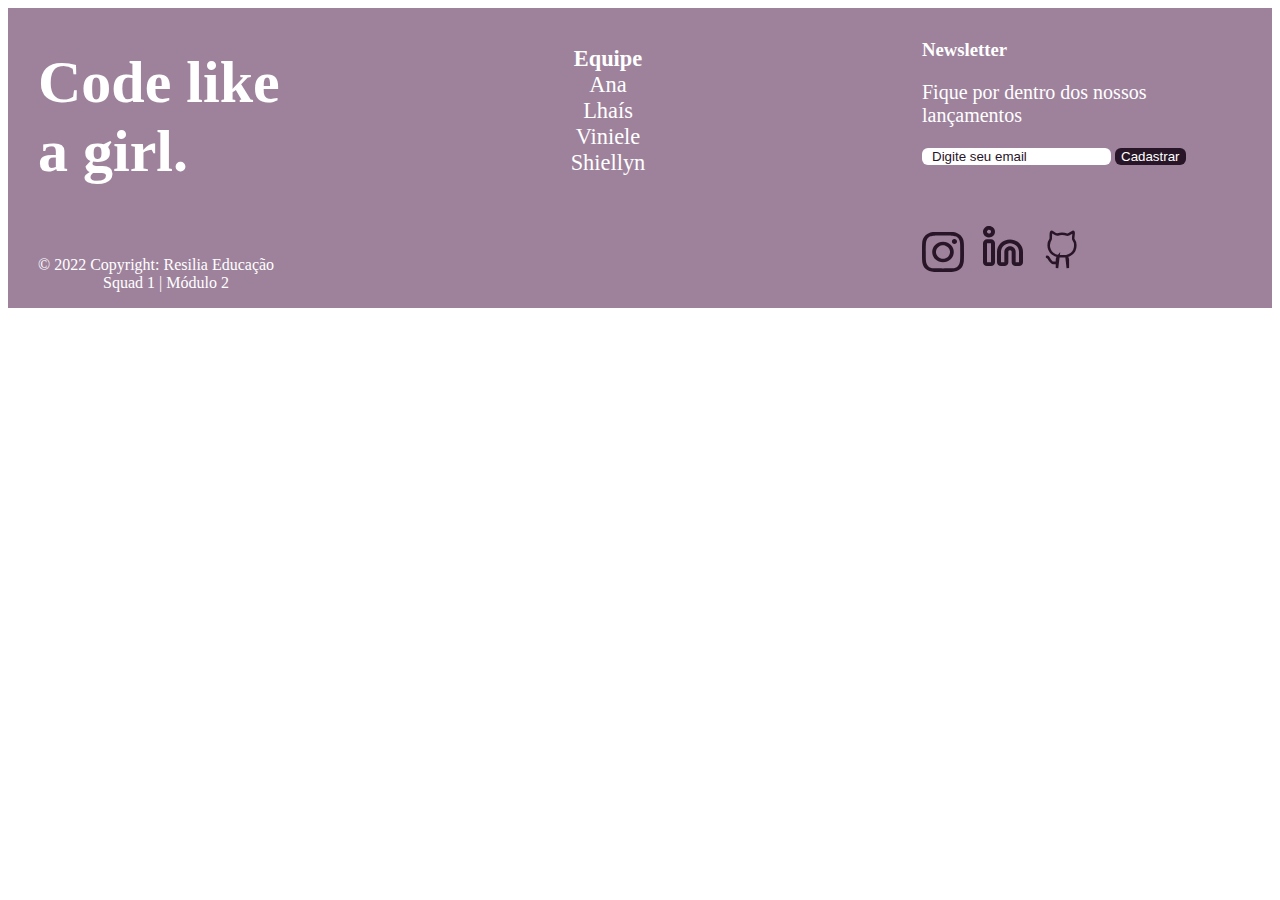
<file: src/views/pages/elements/footer.html>
<!DOCTYPE html>
<html lang="en">
<head>
  <meta charset="UTF-8">
  <meta http-equiv="X-UA-Compatible" content="IE=edge">
  <meta name="viewport" content="width=device-width, initial-scale=1.0">
  <link href="https://cdn.jsdelivr.net/npm/bootstrap@5.2.0-beta1/dist/css/bootstrap.min.css" rel="stylesheet"
    integrity="sha384-0evHe/X+R7YkIZDRvuzKMRqM+OrBnVFBL6DOitfPri4tjfHxaWutUpFmBp4vmVor" crossorigin="anonymous">
  <script src="https://cdn.jsdelivr.net/npm/bootstrap@5.2.0-beta1/dist/js/bootstrap.bundle.min.js"
    integrity="sha384-pprn3073KE6tl6bjs2QrFaJGz5/SUsLqktiwsUTF55Jfv3qYSDhgCecCxMW52nD2" crossorigin="anonymous"></script>
    <link rel="stylesheet" href="../elements/css/footer.css">
  <title>Document</title>
</head>
<body>
  <footer class="footer">
    <div class="left">
      <div class="phrase-container">
        <h1 class="phrase">
          Code like a girl.
        </h1>
      </div>
      <p class="copyright">© 2022 Copyright: Resilia Educação
      <span class="squad">Squad 1 | Módulo 2</span>
    </div>
    <div class="center">
      <div class="team-list">
        <ul class="team">
          <li class="team-name">Equipe</li>
          <li class="team-name">
           <a class="team-link" href="#">Ana</a>
          </li>
          <li class="team-name">
           <a class="team-link" href="#">Lhaís</a>
          </li>
          <li class="team-name">
           <a class="team-link" href="#">Viniele</a>
          </li>
          <li class="team-name">
           <a class="team-link" href="#">Shiellyn</a>
          </li>
        </ul>
      </div>
    </div>
      <div class="right">
        <div class="newsletter">
          <h3>Newsletter</h3>
          <p class="news-text">
            Fique por dentro dos nossos lançamentos
          </p>
          <form class="form-news" action="#">
            <input class="input-email" type="email" name="email" id="email" placeholder="Digite seu email">
            <button class="btn-subs" type="submit">Cadastrar</button>
          </form>
        </div>
        <div class="socials">
          <a href="#" class="social-link">
            <svg width="42" height="" viewBox="0 0 67 64" fill="none" xmlns="http://www.w3.org/2000/svg">
            <path fill-rule="evenodd" clip-rule="evenodd"
              d="M19.6889 0.192C23.2612 0.034909 24.4002 0 33.5 0C42.5998 0 43.7388 0.0378181 47.3081 0.192C50.8774 0.346182 53.3137 0.890182 55.4455 1.67855C57.6779 2.48436 59.7031 3.744 61.3781 5.37309C63.0835 6.97018 64.3992 8.90182 65.2397 11.0371C66.0681 13.0735 66.6345 15.4007 66.799 18.8044C66.9635 22.2225 67 23.3105 67 32C67 40.6924 66.9604 41.7804 66.799 45.1927C66.6376 48.5964 66.0681 50.9236 65.2397 52.96C64.3992 55.0955 63.0813 57.0304 61.3781 58.6298C59.7031 60.2589 57.6779 61.5156 55.4455 62.3186C53.3137 63.1098 50.8774 63.6509 47.3142 63.808C43.7388 63.9651 42.5998 64 33.5 64C24.4002 64 23.2612 63.9622 19.6889 63.808C16.1257 63.6538 13.6893 63.1098 11.5575 62.3186C9.32189 61.5155 7.29636 60.2567 5.62191 58.6298C3.91761 57.0318 2.59873 55.0979 1.75723 52.9629C0.931909 50.9265 0.365454 48.5993 0.201 45.1956C0.0365454 41.7775 0 40.6895 0 32C0 23.3076 0.0395909 22.2196 0.201 18.8102C0.362409 15.4007 0.931909 13.0735 1.75723 11.0371C2.59997 8.90206 3.91986 6.96818 5.62495 5.37018C7.29703 3.74255 9.32053 2.48274 11.5545 1.67855C13.6863 0.890182 16.1226 0.349091 19.6858 0.192H19.6889ZM47.037 5.952C43.5043 5.79782 42.4445 5.76582 33.5 5.76582C24.5555 5.76582 23.4957 5.79782 19.963 5.952C16.6952 6.09455 14.9227 6.61527 13.7411 7.05455C12.1788 7.63636 11.0611 8.32582 9.88859 9.44582C8.77714 10.4787 7.92178 11.7361 7.38523 13.1258C6.92536 14.2545 6.38023 15.9476 6.231 19.0691C6.06959 22.4436 6.03609 23.456 6.03609 32C6.03609 40.544 6.06959 41.5564 6.231 44.9309C6.38023 48.0524 6.92536 49.7455 7.38523 50.8742C7.92123 52.2618 8.777 53.5215 9.88859 54.5542C10.9697 55.616 12.2884 56.4335 13.7411 56.9455C14.9227 57.3847 16.6952 57.9055 19.963 58.048C23.4957 58.2022 24.5525 58.2342 33.5 58.2342C42.4475 58.2342 43.5043 58.2022 47.037 58.048C50.3048 57.9055 52.0773 57.3847 53.2589 56.9455C54.8212 56.3636 55.9389 55.6742 57.1114 54.5542C58.223 53.5215 59.0788 52.2618 59.6148 50.8742C60.0746 49.7455 60.6198 48.0524 60.769 44.9309C60.9304 41.5564 60.9639 40.544 60.9639 32C60.9639 23.456 60.9304 22.4436 60.769 19.0691C60.6198 15.9476 60.0746 14.2545 59.6148 13.1258C59.0057 11.6335 58.2839 10.5658 57.1114 9.44582C56.03 8.38421 54.7137 7.56716 53.2589 7.05455C52.0773 6.61527 50.3048 6.09455 47.037 5.952ZM29.2211 41.8647C31.6108 42.8149 34.2717 42.9432 36.7493 42.2276C39.2269 41.5119 41.3676 39.9968 42.8057 37.9411C44.2438 35.8853 44.8902 33.4164 44.6343 30.9559C44.3785 28.4955 43.2363 26.1963 41.403 24.4509C40.2342 23.3352 38.8211 22.4809 37.2652 21.9495C35.7093 21.4181 34.0495 21.2229 32.4051 21.3778C30.7608 21.5327 29.1729 22.034 27.7557 22.8455C26.3385 23.657 25.1273 24.7585 24.2092 26.0708C23.2912 27.3832 22.6892 28.8736 22.4466 30.4348C22.2039 31.996 22.3267 33.5892 22.806 35.0997C23.2853 36.6102 24.1093 38.0003 25.2186 39.1701C26.3278 40.3399 27.6948 41.2602 29.2211 41.8647ZM21.3243 20.3695C22.9232 18.8421 24.8214 17.6306 26.9105 16.804C28.9997 15.9774 31.2388 15.5519 33.5 15.5519C35.7612 15.5519 38.0003 15.9774 40.0895 16.804C42.1786 17.6306 44.0768 18.8421 45.6757 20.3695C47.2747 21.8968 48.543 23.71 49.4084 25.7056C50.2737 27.7012 50.7191 29.84 50.7191 32C50.7191 34.16 50.2737 36.2988 49.4084 38.2944C48.543 40.29 47.2747 42.1032 45.6757 43.6305C42.4465 46.7152 38.0668 48.4481 33.5 48.4481C28.9332 48.4481 24.5535 46.7152 21.3243 43.6305C18.0951 40.5459 16.2809 36.3623 16.2809 32C16.2809 27.6377 18.0951 23.4541 21.3243 20.3695ZM54.538 18.0015C54.9342 17.6444 55.2514 17.2151 55.4708 16.7388C55.6902 16.2626 55.8074 15.7491 55.8153 15.2289C55.8233 14.7086 55.7218 14.1921 55.5171 13.71C55.3123 13.2278 55.0083 12.7898 54.6232 12.4219C54.238 12.054 53.7795 11.7637 53.2747 11.5681C52.77 11.3724 52.2293 11.2756 51.6846 11.2832C51.14 11.2907 50.6025 11.4026 50.1039 11.6122C49.6053 11.8218 49.1559 12.1248 48.7821 12.5033C48.0552 13.2394 47.6572 14.2171 47.6726 15.2289C47.6881 16.2407 48.1157 17.2069 48.8648 17.9225C49.6139 18.638 50.6254 19.0465 51.6846 19.0612C52.7439 19.076 53.7674 18.6958 54.538 18.0015Z"
              fill="#291528" />
          </svg>
          </a>
          <a href="#" class="social-link">
            <svg width="40" height="40" viewBox="0 0 64 64" fill="none" xmlns="http://www.w3.org/2000/svg">
            <path
              d="M57.6 64H52.256C50.5586 64 48.9308 63.3578 47.7305 62.2147C46.5303 61.0717 45.856 59.5213 45.856 57.9048V41.539C45.8846 40.8972 45.6809 40.2655 45.279 39.7495C44.877 39.2336 44.3013 38.8648 43.648 38.7048C43.2679 38.6496 42.8799 38.6728 42.51 38.7727C42.1402 38.8726 41.7971 39.0469 41.504 39.2838C41.2023 39.5276 40.9601 39.8312 40.7943 40.1733C40.6285 40.5155 40.5431 40.8879 40.544 41.2648V57.9048C40.544 59.5213 39.8697 61.0717 38.6695 62.2147C37.4692 63.3578 35.8414 64 34.144 64H28.8C27.1026 64 25.4748 63.3578 24.2745 62.2147C23.0743 61.0717 22.4 59.5213 22.4 57.9048V41.2648C22.4 36.0109 24.5914 30.9723 28.4922 27.2573C32.3929 23.5423 37.6835 21.4552 43.2 21.4552C48.7165 21.4552 54.0071 23.5423 57.9078 27.2573C61.8086 30.9723 64 36.0109 64 41.2648V57.9048C64 59.5213 63.3257 61.0717 62.1255 62.2147C60.9253 63.3578 59.2974 64 57.6 64ZM43.2 32.579C43.7008 32.5489 44.2032 32.5489 44.704 32.579C46.8524 32.9726 48.7867 34.0741 50.1676 35.6901C51.5485 37.3062 52.2879 39.3338 52.256 41.4171V57.9048H57.6V41.2648C57.6 37.6275 56.0829 34.1392 53.3823 31.5673C50.6818 28.9954 47.0191 27.5505 43.2 27.5505C39.3809 27.5505 35.7182 28.9954 33.0177 31.5673C30.3171 34.1392 28.8 37.6275 28.8 41.2648V57.9048H34.144V41.2648C34.1439 38.9717 35.096 36.7716 36.7925 35.1445C38.489 33.5173 40.7923 32.5951 43.2 32.579ZM12.8 64H6.4C4.70262 64 3.07475 63.3578 1.87452 62.2147C0.674288 61.0717 4.41575e-06 59.5213 4.41575e-06 57.9048V27.4286C4.41575e-06 25.812 0.674288 24.2617 1.87452 23.1186C3.07475 21.9755 4.70262 21.3333 6.4 21.3333H12.8C14.4974 21.3333 16.1253 21.9755 17.3255 23.1186C18.5257 24.2617 19.2 25.812 19.2 27.4286V57.9048C19.2 59.5213 18.5257 61.0717 17.3255 62.2147C16.1253 63.3578 14.4974 64 12.8 64ZM6.4 27.4286V57.9048H12.8V27.4286H6.4ZM9.6 18.2857C7.7013 18.2857 5.84524 17.7495 4.26653 16.7449C2.68782 15.7402 1.45736 14.3123 0.730761 12.6417C0.00415955 10.971 -0.185952 9.13272 0.184466 7.35918C0.554884 5.58564 1.4692 3.95654 2.81178 2.67788C4.15436 1.39923 5.86492 0.528461 7.72714 0.175682C9.58935 -0.177098 11.5196 0.00396147 13.2738 0.695963C15.0279 1.38796 16.5273 2.55983 17.5821 4.06336C18.637 5.5669 19.2 7.33457 19.2 9.14286C19.2 11.5677 18.1886 13.8932 16.3882 15.6078C14.5879 17.3225 12.1461 18.2857 9.6 18.2857ZM9.6 6.09524C8.9671 6.09524 8.34842 6.27398 7.82218 6.60886C7.29594 6.94374 6.88579 7.41971 6.64359 7.97659C6.40139 8.53347 6.33802 9.14624 6.46149 9.73742C6.58496 10.3286 6.88974 10.8716 7.33726 11.2979C7.78479 11.7241 8.35498 12.0143 8.97571 12.1319C9.59645 12.2495 10.2399 12.1892 10.8246 11.9585C11.4093 11.7278 11.9091 11.3372 12.2607 10.836C12.6123 10.3348 12.8 9.74562 12.8 9.14286C12.8 8.33458 12.4629 7.55941 11.8627 6.98787C11.2626 6.41633 10.4487 6.09524 9.6 6.09524Z"
              fill="#291528" />
          </svg>
          </a>
          <a href="#" class="social-link">
             <svg width="40" height="48" viewBox="0 0 63 72" fill="none" xmlns="http://www.w3.org/2000/svg">
            <path
              d="M7.875 46.8239C9.05494 46.9889 9.93038 47.6085 10.5 48.684C11.3558 50.295 14.5346 56.277 18.1453 56.277H23.6276M38.514 45.7154C41.6692 44.9654 44.5318 43.6665 46.7565 41.7585C50.5575 38.502 52.5 33.471 52.5 28.5C52.5 25.0125 51.3437 21.7575 49.3408 19.0005C48.2252 17.4645 51.4881 5.99995 48.5888 7.54345C45.6881 9.08845 41.4356 12.5055 39.2083 11.751C36.7047 10.9134 34.1086 10.4921 31.5 10.5C29.1375 10.5 26.8643 10.8345 24.7446 11.4525C21.6628 12.348 18.7149 8.99995 15.75 7.54345C12.7838 6.08845 14.4034 17.9445 13.5227 19.1925C11.6025 21.9075 10.5 25.0935 10.5 28.5C10.5 33.471 12.8494 38.502 16.6504 41.76C19.1835 43.929 22.3571 45.312 25.9087 45.993L38.514 45.7154ZM25.9087 45.993C24.3889 47.9055 23.6276 49.7219 23.6276 51.4424V64.5165L25.9087 45.993ZM38.514 45.7154C39.9551 47.8754 40.6757 49.8164 40.6757 51.5354V64.5165L38.514 45.7154Z"
              stroke="#291528" stroke-width="4" stroke-linecap="round" />
          </svg>
          </a>
        </div>
      </div>
  </footer>
</body>
</html>
</file>
<file: src/views/pages/elements/css/header.css>
@import url("https://fonts.googleapis.com/css2?family=Capriola&family=Chakra+Petch:wght@300;400;500;600;700&family=Itim&family=Kalam:wght@300;400;700&family=Lateef&family=PT+Sans&family=Poppins:ital,wght@0,100;0,200;0,300;0,400;0,500;0,600;0,700;0,800;1,100&family=Share+Tech+Mono&display=swap");
/* Header */
* {
  font-family: "Poppins", sans-serif;
}
.header {
  width: 100%;
  display: flex;
  align-items: center;
  gap: 20px;
  height: 80px;
  background-color: #9e829c;
  padding-right: 20px;
}

.logo-header {
  width: 140px;
}

.header-brand {
  text-decoration: none;
  color: #ffffff;
}

.button-container {
  display: flex;
  gap: 15px;
}

.btn-primary {
  width: 10em;
  background-color: #291528;
  border: none;
  transition: all .3s ease-in-out;
  color: #ffffff;
}

a {
  color: white;
  text-decoration: none;
}

.btn-a {
  color: white;
  text-decoration: none;
}

.btn-primary:hover {
  background-color: #F0EFF4;
}

.btn-primary a:hover {
  color: #000000;
}

/* Nav */
.nav-bg {
  background-color: #291528;
  padding: 5px
}

.navbar {
  display: flex;
  justify-content: center;
}

.navbar-nav {
  margin: 0 auto;
}

.nav-link {
  color: #ffffff;
}

.nav-link:hover {
  color: #9E829C;
}

.nav-link:focus {
  color: #9E829C;
}

.navbar-toggler {
  background-color: #9E829C;
}

@media(max-width: 810px) {
  .btn-primary {
    width: 10rem;
    font-size: 14px;
  }
}

@media(max-width: 768px) {
  .btn-primary {
    width: 8rem;
    background-color: #291528;
    border: none;
    transition: all .3s ease-in-out;
    font-size: 12px;
  }
}

@media(max-width: 595px) {
  .btn-primary {
    width: 8rem;
    background-color: #291528;
    border: none;
    transition: all .3s ease-in-out;
    font-size: 10px;
  }
}
@media(max-width: 430px) {
  .button-container {
    display: flex;
    height: 70px;
    flex-direction: column;
  }
  .btn-primary {
    width: 10em;
    height: 40px;
    font-size: 10px;
  }

}
</file>
<file: src/views/pages/css/home.css>
@import 'media-home.css';
@import '../elements/css/header.css';
@import '../elements/css/footer.css';
@import url('https://fonts.googleapis.com/css2?family=Capriola&family=Chakra+Petch:wght@300;400;500;600;700&family=Itim&family=Kalam:wght@300;400;700&family=Lateef&family=PT+Sans&family=Share+Tech+Mono&display=swap');

* {
    margin: 0;
    padding: 0;
    box-sizing: border-box;
}

body {
    background-color: #F0EFF4;
    font-family: "Poppins", sans-serif;
}

.carousel-item img {
    width: 600px;
    height: 580px;
}

a {
    text-decoration: none;
}

.carousel-caption .h2-1 {
    text-transform: uppercase;
    font-family: 'Kalam', cursive;
    color: #F0EFF4;
    font-weight: bold;
    width: 30%;
    font-size: 60px;
}
.carousel-caption h2 {
    text-transform: uppercase;
    font-family: 'Kalam', cursive;
    color: #F0EFF4;
    font-weight: bold;
    font-size: 40px;
    color: #291528;
}

.comunity{
    display: flex;
    justify-content: center;
    align-items: center;
    flex-direction: column;
}

.comunity-title {
    display: flex;
    gap: 50px;
    align-items: center;
    padding: 80px 0px;
}

.comunity-title h1 {
    color: #291528;
}

.comunity-title img {
    width: 80px;
    height: 80px;
}
.comunity-reasons {
    display: flex;
    justify-content: center;
    align-items: center;
}

.comunity-reasons img {
    width: 90px;
    height: 90px;
}


.comunity-reasons-1 .comunity-card {
    display: flex;
    flex-direction: column;
    justify-content: center;
    align-items: center;
    padding: 20px 0px;
}
.comunity-reasons-1 .comunity-card p {
  width: 70%;
  margin-top: 20px;
  text-align: justify;
}

.comunity-reasons-1 .comunity-card h2 {
    padding: 20px 10px 0px 0px;
}

.comunity-reasons-down .comunity-card img {
    width: 90px;
    height: 90px;
}

.comunity-reasons-down {
    display: flex;
    justify-content: center;
    align-items: center;
}

.comunity-reasons-down .comunity-card h2 {
    width: 70%;
    padding: 20px 10px 0px 0px;
}

.comunity-reasons-down .comunity-card .h2-class {
    width: 80%;
}

.btn-planes {
    background: #291528;
    color: white;
    font-family: inherit;
    padding: 0.35em;
    padding-left: 1.2em;
    font-size: 17px;
    font-weight: 500;
    border-radius: 0.9em;
    border: none;
    letter-spacing: 0.05em;
    display: flex;
    align-items: center;
    overflow: hidden;
    position: relative;
    height: 2.8em;
    padding-right: 3.3em;
    margin-top: 25px;
}
   
.btn-planes .icon {
    background: white;
    margin-left: 1em;
    position: absolute;
    display: flex;
    align-items: center;
    justify-content: center;
    height: 2.2em;
    width: 2.2em;
    border-radius: 0.7em;
    right: 0.3em;
    transition: all 0.3s;
}
   
.btn-planes:hover .icon {
    width: calc(100% - 0.6em);
 }
   
.btn-planes .icon svg {
    width: 1.1em;
    transition: transform 0.3s;
    color: #7b52b9;
}
   
.btn-planes:hover .icon svg {
    transform: translateX(0.1em);
}
   
.btn-planes:active .icon {
    transform: scale(0.95);
}


.partner-companies {
    height: 90vh;
}

.partner-companies h2 {
    margin-left: 40px;
    font-size: 35px;
    padding: 50px 20px 0px 0px;
    color: #291528;
}

.container-companies {
    margin-top: 50px;
    margin-left: 40px;
    display: flex;
    flex-direction: column;
}

.companies {
    display: flex;
    gap: 10px;
}

.card-companies {
    width: 300px;
    height: 115px;
    margin-top: 10px;
    display: flex;
    flex-direction: row;
    justify-content: center;
    align-items: center;
    border: 1px solid #291528;
}

.card-companies img {
    height: 100px;
    width: 150px;
}

.txt {
    display: flex;
    gap: 200px;
    font-family: 'Kalam', cursive;
    font-weight: 700;
}

.txt h2 {
    color: #9E829C;
}

.txt .txt-companies {
    margin-top: 50px;
    display: none;
}
</file>
<file: src/views/pages/elements/css/footer.css>
.footer {
  width: 100%;
  display: flex;
  justify-content: space-between;
  height: 300px;
  background-color: #9E829C;
  box-sizing: border-box;
}

.left {
  display: flex;
  margin-left: 30px;
  flex-direction: column;
  justify-content: space-between;
  color: #ffffff;
}

.phrase-container {
  width:256px;
}

.phrase {
  font-size: 60px;
  font-weight: 600;
}

.copyright {
  width: 256px;
  font-size: 1em;
  font-weight: 400;
}

.squad {
  display: block;
  text-align: center;
}

.center {
  display: flex;
  margin-top: 1em;
  color: #ffffff;  
}

.team-list {
  width: 12em;
}

.team {
  padding: 0;
  list-style: none;
  font-size: 1.4em;
  text-align: center;
}

.team-name:first-child {
  font-weight: 700;
}

.team-link {
  font-weight: 300;
  text-decoration: none;
  color: white;
}

.team-link:hover {
  color: #291528;
}

.right {
  display: flex;
  flex-direction: column;
  justify-content: space-between;
  margin-right: 30px;
  width: 20em;
  color: #ffffff;
}

.newsletter {
  margin-top: 12px;
}

.news-text {
  font-size: 20px;
  width: 254px;
}

.input-email {
  border-radius: 6px;
  border: none;
  padding-left: 10px;
  margin: 0;
}

.input-email::placeholder {
  color: #291528;
}

.btn-subs {
  border: none;
  background-color: #291528;
  color: #ffffff;
  border-radius: 6px;
}

.btn-subs:hover {
  background-color: #291528ba;
}

.socials {
  display: flex;
  justify-content: space-between;
  margin-bottom: 30px;
  width: 160px;
}

@media(max-width:900px) {
  .input-email {
      border-radius: 6px;
      border: none;
      padding-left: 10px;
      margin: 0;
      width: 140px;
    }
}

@media(max-width:750px) {
  .footer {
    flex-direction: column;
    align-items: center;
    justify-content: center;
    height: auto;
  }

  .team-list {
    width: 256px;
  }
    .copyright {
      display: none;
    }

    .right {
      text-align: center;
      margin: 0 auto;
    }

    .news-text {
      margin: 0 auto;
    }

    .newsletter {
      width: 256px;
      margin: 0 auto;
    }

    .input-email {
      width: 180px;
      height: 40px;
      margin-top: 10px;
    }

  .btn-subs {
    margin: 1em;
    width: 80px;
    height: 40px;
  }

  .socials {
    margin: 0 auto;
    width: 256px;
  }
}
</file>
<file: src/views/pages/css/cadastro.css>
a {
    text-decoration: none;
    color: #fffffF;
}

.cadastro-container{
    background-color: #F0EFF4;
    display: flex;
    flex-direction: column;
    align-items: center;
    justify-content: center;
}

.cadastro-text {
  margin-top: 10px;
}

.input-container {
    display: flex;
    flex-direction: column;
}

.input-cad {
    width: 400px;
    height: 40px;
    border-radius: 6px;
    border: none;
    margin-bottom: 15px;
    padding-left: 10px;
    color: #291528;
}

.input-cad:focus {
    outline: none;
    border: 1px solid #291528;
}

.centralizar {
    display: flex;
    justify-content: center;
}

.btn-cad {
    margin-bottom: 20px; 
}

@media(max-width:385px) {
    .input-cad {
        width: 300px;
    }

    .btn-cad {
        margin: 20px 0;
        font-size: 20px;
    } 
}

@media(max-width:350px) {
    .cadastro-text {
        text-align: center;
    }
}
</file>
<file: src/views/pages/css/embaixadoras.css>
@import url("https://fonts.googleapis.com/css2?family=Capriola&family=Chakra+Petch:wght@300;400;500;600;700&family=Itim&family=Kalam:wght@300;400;700&family=Lateef&family=PT+Sans&family=Poppins:ital,wght@0,100;0,200;0,300;0,400;0,500;0,600;0,700;0,800;1,100&family=Share+Tech+Mono&display=swap");

* {
  margin: 0;
  padding: 0;
  box-sizing: border-box;
  font-family: "Poppins", sans-serif;
}

body {
  background-color: #f0eff4;
}

a {
  text-decoration: none;
  color: #fffffF;
}

.header-embaixadoras {
  display: flex;
  flex-direction: column;
  justify-content: center;
  align-items: center;
  margin-top: 20px;
  color: #291528;
}

.header-embaixadoras h1 {
  font-size: 50px;
}

.header-embaixadoras p {
  font-size: 20px;
  width: 70%;
  text-align: justify;
  padding: 20px 0px;
}
.meet-we {
  display: flex;
  justify-content: center;
  align-items: center;
  gap: 20px;
  color: #291528;
}

.container-embaixadoras {
  display: flex;
  align-items: center;
  justify-content: center;
  margin-top: 50px;
  gap: 20px;
  padding: 5px 0px;
  height: 70vh;
}

.container-embaixadoras-2 {
  display: flex;
  align-items: center;
  justify-content: center;
  gap: 20px;
}

.card {
  width: 300px;
  height: 390px;
  background: #f5f5f5;
  padding: 2rem 1.5rem;
  transition: box-shadow 0.3s ease, transform 0.2s ease;
}

.card-info {
  display: flex;
  flex-direction: column;
  justify-content: center;
  align-items: center;
  transition: transform 0.2s ease, opacity 0.2s ease;
}

/*Image*/
.card-avatar {
  --size: 200px;
  width: var(--size);
  height: var(--size);
  border-radius: 50%;
  transition: transform 0.2s ease;
  margin-bottom: 1rem;
}

/*Card footer*/
.card-social {
  transform: translateY(200%);
  display: flex;
  justify-content: space-around;
  width: 100%;
  opacity: 0;
  transition: transform 0.2s ease, opacity 0.2s ease;
}

.card-social__item {
  list-style: none;
}

/*Text*/
.card-title {
  color: #333;
  font-size: 1.5em;
  font-weight: 600;
  line-height: 2rem;
}

.card-subtitle {
  color: #859ba8;
  font-size: 0.8em;
}

/*Hover*/
.card:hover {
  box-shadow: 0 8px 50px #23232333;
}

.card:hover .card-info {
  transform: translateY(-5%);
}

.card-social img {
  cursor: pointer;
}

.card:hover .card-social {
  transform: translateY(100%);
  opacity: 1;
  cursor: pointer;
}

.card-social__item svg:hover {
  fill: #232323;
  transform: scale(1.1);
}

.card-avatar:hover {
  transform: scale(1.1);
}

/* Aplicando responsividade */

@media (max-width: 500px) {
  .header-embaixadoras {
    display: flex;
    flex-direction: column;
    justify-content: center;
    align-items: center;
    gap: 1em;
  }

  .card__body {
    color: #464853;
    line-height: 1.5em;
    font-size: 1em;
  }

  .card-enjoy-us > :not(span) {
    transition: 0.3s cubic-bezier(0.6, 0.4, 0, 1);
  }

  .card-enjoy-us > strong {
    display: block;
    font-size: 1.4rem;
    letter-spacing: -0.035em;
  }

  .card-enjoy-us span {
    position: absolute;
    inset: 0;
    width: 100%;
    height: 100%;
    margin-top: 20px;
    color: #291528;
  }

  .header-embaixadoras h1 {
    font-size: 30px;
  }

  .header-embaixadoras p {
    font-size: 20px;
    width: 70%;
    text-align: justify;
    padding: 20px 0px;
  }

  .meet-we {
    display: flex;
    justify-content: center;
    align-items: center;
    color: var(--hover-text);
    border-radius: 5px;
    font-weight: bold;
    top: 100%;
    transition: all 0.3s cubic-bezier(0.6, 0.4, 0, 1);
  }

  .card-enjoy-us:hover span {
    top: 0;
    font-size: 1.2em;
    gap: 10px;
    color: #291528;
  }
  .container-embaixadoras {
    display: flex;
    flex-direction: column;
    align-items: center;
    justify-content: center;
    margin-top: 20px;
    gap: 20px;
    padding: 5px 0px;
    height: 100%;
  }

  .card {
    width: 250px;
    height: 290px;
    background: #f5f5f5;
    padding: 2rem 1.5rem;
    transition: box-shadow 0.3s ease, transform 0.2s ease;
  }

  /*Image*/
  .card-avatar {
    --size: 100px;
    width: var(--size);
    height: var(--size);
    border-radius: 50%;
    transition: transform 0.2s ease;
    margin-bottom: 1rem;
  }
}

@media (max-width: 400px) {
  .header-embaixadoras h1 {
    font-size: 20px;
  }

  .meet-we {
    display: flex;
    justify-content: center;
    align-items: center;
    gap: 10px;
    color: #291528;
  }

  .meet-we h3 {
    font-size: 20px;
  }

  .meet-we img {
    width: 50px;
    height: 50px;
  }
}
</file>
<file: src/views/pages/css/hireBeta.css>
@import '../elements/css/header.css';
@import '../elements/css/footer.css';
@import url('https://fonts.googleapis.com/css2?family=Capriola&family=Chakra+Petch:wght@300;400;500;600;700&family=Itim&family=Kalam:wght@300;400;700&family=Lateef&family=PT+Sans&family=Poppins:ital,wght@0,100;0,200;0,300;0,400;0,500;0,600;0,700;0,800;1,100&family=Share+Tech+Mono&display=swap');

*{
    margin: 0;
    padding: 0;
    box-sizing: border-box;
    font-family: 'Poppins', sans-serif;
}

body {
    background-color: #F0EFF4;

}

a {
    text-decoration: none;
    color: #fffffF;
}

.container-hire {
    display: flex;
    align-items: center;
    justify-content: center;
    flex-direction: column;
    height: 700px;
}

.container-hire .container-1 {
    display: flex;
    align-items: center;
    justify-content: center;
    background-color: #F0EFF4;
    width: 100%;
    height: 400px;
    gap: 50px;
    padding: 0px 40px;
}

.container-hire .container-1 h2 {
    font-size: 80px;
    color: #9E829C;
    width: 60%;
}

.container-hire .container-1 p {
    font-size: 25px;
    color: #9E829C;
    width: 70%;
}

.container-hire .container-2 {
    height: 300px;
    width: 100%;
    display: flex;
    flex-wrap: wrap;
    flex-direction: column;
    justify-content: center; 
    align-items: center;
}

.container-hire .container-2 .row {
    display: flex;
    justify-content: center;
    align-items: center;
}

.container-hire .container-2 .number-hire {
    font-size: 100px;
    color: #291528;
    font-size: bold;
    font-family: Impact, Haettenschweiler, 'Arial Narrow Bold', sans-serif;
}

.container-hire .container-2 p {
    font-size: 18px;
}

.container-hire .container-2 .event-p {
    margin-left:700px;
}

.container-hire .container-2 .event-p p {
    font-size: 14px;
}

.container-hire-2 {
    height: 400px;
    display: flex;
    justify-content: center;
    align-items: center;
}
.container-hire-2 .hire-2-text {
    display: flex;
    flex-direction: column;
    align-items: center;
    justify-content: center;
}

.container-hire-2 .hire-2-text p {
    font-size: 22px;
    width: 90%;
    text-align: center;
}

.container-hire-2 .hire-2-text .p-lilac {
    color: #9E829C;
    font-weight: bold;
}

.container-hire-2 .hire-2-text .p-black {
    color: #000;
    font-weight: bold;
}

.container-hire-3 {
    height: 660px;
    /* background-color: lightpink;
    background-color: lightblue; 
    /* background-color: #F0EFF4; */
}

.container-hire-3 .why-woman {
    height: 780px;
    display: flex;
    gap: 10px;
    align-items: flex-start;
    justify-content: flex-start;
    padding: 20px 10px;
}

.container-hire-3 .why-woman .container-why-woman h2 {
    font-size: 35px;
    width: 70%;
    color: #291528;
    margin-bottom: 25px;
}

.container-hire-3 .why-woman .container-why-woman {
  height: 600px;
  width: 800px;
  padding: 10px;
}

.container-hire-3 .why-woman .container-why-woman p {
    width: 80%;
    font-size: 18px;
    text-align: justify;
}

.container-hire-3 .why-woman {
    height:650px;
    display: flex;
    justify-content: center;
}

.container-colum-hire {
    display: flex;
    flex-direction: column;
    align-items: center;
    justify-content: center;
    height: 300px;
}

.why-woman .card-body {
    background-color: #9E829C;
}

.be-part {
    display: flex;
    justify-content: center;
    align-items: center;
    height: 300px;
}
.be-part .be-part-center {
    display: flex;
    justify-content: center;
    align-items: center;
    gap: 300px;
    padding: 0px 50px;
}

.be-part div.phrase h3 {
    width: 90%;
    font-size: 40px;
    font-family: 'Kalam', cursive;
    font-weight: 500;
    color: #9E829C;
}

.be-part div.btn-be-part {
    display: flex;
    align-items: center;
    justify-content: center;
    gap: 50px;
}

.be-part div.btn-be-part img {
   width: 80px;
}

.be-part div.btn-be-part button {
    width: 300px;
    padding: 20px;
    font-size: 30px;
}

.be-part div.btn-be-part button {
    position: relative;
    display: inline-block;
    cursor: pointer;
    outline: none;
    border: 0;
    vertical-align: middle;
    text-decoration: none;
    font-family: inherit;
    font-size: 15px;
   }
   
.be-part div.btn-be-part  button.learn-more {
    font-weight: 600;
    color: #291528;
    text-transform: uppercase;
    padding: 1.25em 2em;
    background: #fff0f0;
    border: 2px solid #b18597;
    border-radius: 0.75em;
    -webkit-transform-style: preserve-3d;
    transform-style: preserve-3d;
    -webkit-transition: background 150ms cubic-bezier(0, 0, 0.58, 1), -webkit-transform 150ms cubic-bezier(0, 0, 0.58, 1);
    transition: transform 150ms cubic-bezier(0, 0, 0.58, 1), background 150ms cubic-bezier(0, 0, 0.58, 1), -webkit-transform 150ms cubic-bezier(0, 0, 0.58, 1);
   }
   
.be-part div.btn-be-part button.learn-more::before {
    position: absolute;
    content: '';
    width: 100%;
    height: 100%;
    top: 0;
    left: 0;
    right: 0;
    bottom: 0;
    background: #f9c4d2;
    border-radius: inherit;
    -webkit-box-shadow: 0 0 0 2px #b18597, 0 0.625em 0 0 #ffe3e2;
    box-shadow: 0 0 0 2px #b18597, 0 0.625em 0 0 #ffe3e2;
    -webkit-transform: translate3d(0, 0.75em, -1em);
    transform: translate3d(0, 0.75em, -1em);
    transition: transform 150ms cubic-bezier(0, 0, 0.58, 1), box-shadow 150ms cubic-bezier(0, 0, 0.58, 1), -webkit-transform 150ms cubic-bezier(0, 0, 0.58, 1), -webkit-box-shadow 150ms cubic-bezier(0, 0, 0.58, 1);
   }
   
.be-part div.btn-be-part button.learn-more:hover {
    background: #ffe9e9;
    -webkit-transform: translate(0, 0.25em);
    transform: translate(0, 0.25em);
   }
   
.be-part div.btn-be-part button.learn-more:hover::before {
    -webkit-box-shadow: 0 0 0 2px #b18597, 0 0.5em 0 0 #ffe3e2;
    box-shadow: 0 0 0 2px #b18597, 0 0.5em 0 0 #ffe3e2;
    -webkit-transform: translate3d(0, 0.5em, -1em);
    transform: translate3d(0, 0.5em, -1em);
   }
   
.be-part div.btn-be-part button.learn-more:active {
    background: #ffe9e9;
    -webkit-transform: translate(0em, 0.75em);
    transform: translate(0em, 0.75em);
   }
   
.be-part div.btn-be-part button.learn-more:active::before {
    -webkit-box-shadow: 0 0 0 2px #b18597, 0 0 #ffe3e2;
    box-shadow: 0 0 0 2px #b18597, 0 0 #ffe3e2;
    -webkit-transform: translate3d(0, 0, -1em);
    transform: translate3d(0, 0, -1em);
   }
</file>
<file: src/views/pages/css/media-hireBeta.css>
@media(max-width:500px) {
    .container-hire {
        display: flex;
        align-items: center;
        justify-content: center;
        flex-direction: column;
        height: 600px;
    }
    
    .container-hire .container-1 {
        display: flex;
        align-items: center;
        justify-content: center;
        background-color: #F0EFF4;
        width: 100%;
        height: 500px;
        gap: 50px;
        padding: 0px 40px;
    }
    .container-hire .container-1 h2 {
        font-size: 20px;
        color: #9E829C;
        width: 90%;
    }
    
    .container-hire .container-1 p {
        font-size: 14px;
        color: #9E829C;
        width: 100%;
    }
    .container-hire .container-2 {
        height: 300px;
        width: 100%;
        display: flex;
        justify-content: center; 
        align-items: center;
    }
    .container-hire .container-2 .number-hire {
        font-size: 20px;
        color: #291528;
        font-size: bold;
        font-family: Impact, Haettenschweiler, 'Arial Narrow Bold', sans-serif;
    }

    .container-hire .container-2 p {
        font-size: 14px;
        width: 100%;
    } 
    .container-hire .container-2 .row {
        display: flex;
        flex-direction: column;
        justify-content: center;
        align-items: center;
        width: 100%;
    }

    .container-hire .container-2 .event-p {
        margin-left:200px;
    }
    
    .container-hire .container-2 .event-p p {
        font-size: 12px;
    }

    .container-hire-2 {
        height: 300px;
        display: flex;
        justify-content: center;
        align-items: center;
    }
    .container-hire-2 .hire-2-text {
        display: flex;
        flex-direction: column;
        align-items: center;
        justify-content: center;
    }
    
    .container-hire-2 .hire-2-text p {
        font-size: 14px;
        width: 90%;
        text-align: justify;
    }

    .container-hire-3 {
        height: 920px;
    }
    
    .container-hire-3 .why-woman {
        height: 780px;
        display: flex;
        flex-direction: row;
        gap: 10px;
        align-items: flex-start;
        justify-content: flex-start;
        padding: 20px 10px;
    }
    
    .container-hire-3 .why-woman .container-why-woman h2 {
        font-size: 20px;
        width: 30%;
        color: #291528;
        margin-bottom: 25px;
    }
    
    .container-hire-3 .why-woman .container-why-woman {
      height: 600px;
      width: 800px;
      padding: 10px;
    }
    
    .container-hire-3 .why-woman .container-why-woman p {
        width: 40%;
        font-size: 12px;
        text-align: justify;
    }

    .container-hire-3 .why-woman {
        height: 780px;
        display: flex;
        flex-direction: column;
        gap: 10px;
        align-items: flex-start;
        justify-content: flex-start;
        padding: 20px 10px;
    }
    
     .cards-hire-3 {
         width: 200px;
         margin-bottom: 300px;
     }

     .cards-hire-3 .card-hire p {
         font-size: 8px;
         font-weight: bold;
     }

     .be-part {
        display: flex;
        justify-content: center;
        align-items: center;
        height: 300px;
    }

    .be-part {
        display: flex;
        justify-content: center;
        align-items: center;
    }
    .be-part .be-part-center {
        display: flex;
        gap: 50px;
        padding: 0px 50px;
    }

    .be-part div.phrase h3 {
        width:100%;
        font-size: 16px;
        font-family: 'Kalam', cursive;
        font-weight: 500;
        color: #9E829C;
    }

    .be-part div.btn-be-part {
        display: flex;
        align-items: center;
        justify-content: center;
    }

    .be-part div.btn-be-part img {
        width: 80px;
        display: none;
     }
     
     .be-part div.btn-be-part button {
         width: 250px;
         padding: 20px;
         font-size: 16px;
     }
}
</file>
<file: src/views/pages/css/login.css>
@import '../elements/css/header.css';
@import '../elements/css/footer.css';
@import url("https://fonts.googleapis.com/css2?family=Capriola&family=Chakra+Petch:wght@300;400;500;600;700&family=Itim&family=Kalam:wght@300;400;700&family=Lateef&family=PT+Sans&family=Poppins:ital,wght@0,100;0,200;0,300;0,400;0,500;0,600;0,700;0,800;1,100&family=Share+Tech+Mono&display=swap");



*{
    margin: 0;
    padding: 0;
    box-sizing: border-box;
    font-family: "Poppins", sans-serif;
}

a {
  text-decoration: none;
  color: #fffffF;
}

.main-login {
  height: 600px;
  display: flex;
  margin: 0 auto;
}

.container-login {
    width: 100%;
    display: flex;
    gap: 200px;
}

.container-login .login-h2 h2 {
    font-size: 40px;
    margin-bottom: 50px;
}

.container-login .login-h2::after {
    content: '';
    height: 2px;
    width: 100%;
    background-color: #291528;
}

.container-login img {
    height: 600px;
    width: 500px;
}

.container-input-login {
    display: flex;
    flex-direction: column;
    justify-content: center;
    align-items: center;
}

.container-input-login .login-input input{
  display: block;
  width: 400px;
  height: 50px;
  border-radius: 10px;
  outline: none;
  border: 1px solid #291528;
  font-size: 20px;
}

.container-input-login .login-input .input:nth-of-type(1) {
  margin-bottom: 20px;
}

.container-input-login .login-input .input::placeholder{
  text-align: center;
}

.container-input-login .login-input a {
  margin: 10px 0 0 250px;
  font-size: 18px;
  text-decoration: none;
  color: lightseagreen;
}

.container-input-login .login-btn button {
  width: 150px;
  height: 50px;
  padding: 5px;
  border-radius: 20px;
  margin-top: 20px;
  border: none;
  font-size: 20px;
  background-color: #291528;
  color: #F0EFF4;
}

@media(max-width:1024px) {
  .container-login {
    gap: 80px;
    }
}

@media(max-width:980px) {
   .container-login img {
        width: 380px
    }
}

@media(max-width:780px) {
    .container-login img {
      width: 380px
    }

   .container-input-login .login-input input {
     width: 300px;
    }

    .login-input {
      display: flex;
      flex-direction: column;
      align-items: center;
      justify-content: center;
    }
    
    .esqueci-senha {
      display: block;
      text-align: center;
      align-self: center;
      justify-self: center;
    } 

    .container-input-login .login-input a {
      margin:10px 0;
    }
}

@media(max-width:750px) {
    .container-login {
      justify-content: center;
      gap: 0;
    }

    .container-login img {
        display: none;
        }
}
</file>
<file: src/views/pages/elements/css/planos.css>
body {
  background-color: #F0EFF4;
  font-family: "Poppins", sans-serif;
}

.planos-title {
  text-align: center;
  font-weight: 700;
  margin-top:15px ;
}

.planos-text {
  text-align: center;
  font-size: 18px;
}

.card-container {
  display: flex;
  flex-wrap: wrap;
  justify-content: center;
  gap: 40px;
  margin: 40px 0;
}

.card {
  background-color: #9E829C;
  width: 18rem;
}

.card-body {
  display: flex;
  flex-direction: column;
  align-items: center;
}

.card-title {
  text-align: center;
}

.card-text {
  font-weight: 700;
  font-size: 30px;
  text-align: center;
}

.list-plans {
  list-style: none;
  text-align: left;
}

.items-plans {
  font-size: 20px;
}
 
.free {
  margin-top: 179px;
}

  color: white;
  text-decoration: none;
}


@media(max-width:768px) {
  .card-container {
    flex-direction: column;
    align-items: center;
  }

  .btn-plans {
    height: 40px;
    font-size: 18px;
  }
}
</file>
<file: src/views/pages/css/recuperacaoDeSenha.css>
@import '../elements/css/header.css';
@import '../elements/css/footer.css';
@import url("https://fonts.googleapis.com/css2?family=Capriola&family=Chakra+Petch:wght@300;400;500;600;700&family=Itim&family=Kalam:wght@300;400;700&family=Lateef&family=PT+Sans&family=Poppins:ital,wght@0,100;0,200;0,300;0,400;0,500;0,600;0,700;0,800;1,100&family=Share+Tech+Mono&display=swap");


*{
    margin: 0;
    padding: 0;
    box-sizing: border-box;
    font-family: "Poppins", sans-serif;
}

.container-login {
    background-color: #F0EFF4;
    height: 600px;
    display: flex;
}

a {
  text-decoration: none;
  color: #fffffF;
}

.container-img img {
  height: 600px;
}

.container-form-login {
    width: 100%;
    display: flex;
    flex-direction: column;
    align-items: center;
}

.container-form-login h2 {
    font-size: 35px;
    padding: 20px 10px;
    color: #291528;
}

.container-form-login span {
    content: '';
    height: 20px;
    width: 100%;
    background-color: #291528;
    color: #291528;
}

.container-form-login form {
    height: 500px;
    width: 100%;
    display: flex;
    flex-direction: column;
    justify-content: center;
    align-items: center;
}

.container-form-login .form p {
   font-size: 24px;
   width: 80%;
}

.container-form-login form .recuperacao {
    height: 150px;
    display: flex;
    flex-direction: column;
    justify-content: center;
    align-items: center;

}

.container-form-login form .recuperacao label {
    font-size: 20px;
    margin-right: 330px;
}

.container-form-login form .recuperacao input {
  display: block;
  width: 400px;
  height: 50px;
  border-radius: 10px;
  outline: none;
  border: 1px solid #291528;
  font-size: 20px;
}


.container-form-login .form .btn-form {
    width: 150px;
    height: 50px;
    margin-top: 10px;
    font-size: 20px;
}

@media(max-width:840px) {
  .container-img img {
    width: 300px;
    }
}

@media(max-width:700px) {
  .container-form-login form .recuperacao label {
    margin: 0;
  }
}

@media(max-width:750px) {
    .container-img img {
      display: none;
   }
}

@media(max-width:380px) {
  .container-form-login form .recuperacao input {
    width: 310px;
  }
    
}
</file>
<file: src/views/pages/css/sobre.css>
@import url("https://fonts.googleapis.com/css2?family=Capriola&family=Chakra+Petch:wght@300;400;500;600;700&family=Itim&family=Kalam:wght@300;400;700&family=Lateef&family=PT+Sans&family=Poppins:ital,wght@0,100;0,200;0,300;0,400;0,500;0,600;0,700;0,800;1,100&family=Share+Tech+Mono&display=swap");
@import "../elements/css/footer.css";

body{
    background-color: #F0EFF4;
    min-width: fit-content;
}

a {
    text-decoration: none;
    color: #fffffF;
}

.mission{
    display: flex;
    background-color: #9E829C;
}
.missionKid{
    display: flex;
    flex-direction: column;
}
.missionKid2{
    color: #291528;
    font-size: 24px;
    line-height: 29px;  
    text-align: justify;
    padding: 8%;
}
.missionKid2 p{
    margin-top: 15%;
    font-family: "Poppins", sans-serif;
}
.missionKid2 h1{
    font-family: "Courier New", monospace;
    font-weight: bold;
}
.values{
    display: flex;
}
.valuesKid{
    display: flex;
    flex-direction: column;
    width: 46%;
    background-color: #291528;
    color: #F0EFF4;
}

.valuesKid p {
    font-family: "Poppins", sans-serif;
}
.valuesHover h4 {
    font-family: "Poppins", sans-serif;
}
.titlePage{
    text-align: center;
    color: #291528;
    padding: 2%;
    font-size: 300%; 
    font-weight: 700;

}.firstPhoto{
    min-width: 105%;
    max-height: 100%;
}
.secPhoto{
    width: 100%;
    height: 100%;
}
.rulesTitle{
    text-align: center;
    color: #291528;
    padding: 2%;
    font-size: 250%; 
}
.finalTextRules{
    font-weight: 400;
    font-size: 40px;
    line-height: 48px;
    text-align: center;
}
.rules2{
    display: flex;
    text-align:start;
    margin-left: 5%;
    margin-top: 2%;
}
.rules1{
    display: flex;
    text-align: start;
    margin-left: 5%;
    margin-top: 2%;
}

.rules1 .rules2 h4 p{
    font-family: "Poppins", sans-serif;
}

.rules{
    display: flex;
    flex-direction: column;
}
.star{
    display: inline-block;
    max-width: 7%;
}
.titleRules{
    display: inline-block;
}
.rules-item2{
    margin-left: 15%;
    margin-right: 15%;
}
.rules-item4{
    margin-left: 15%;
    margin-right: 15%;
}
.star1{
    max-width: 5%;
}
.rules-item1{
    margin-left: 15%;
}
.rules-item3{
    margin-left: 15%;
}
.talkToUs {
    max-width: 20%;
    margin-left: 39%;
    background: #291528;
    color: #F0EFF4;
    position: relative;
    padding: 1em 1.8em;
    outline: none;
    border: 1px solid #291528;
    text-transform: uppercase;
    letter-spacing: 2px;
    font-size: 15px;
    overflow: hidden;
    transition: 0.2s;
    border-radius: 20px;
    cursor: pointer;
    font-weight: bold;
}   
.talkToUs:hover {
    box-shadow: 0 0 10px #291528, 0 0 25px #9E829C, 0 0 50px #291528;
    transition-delay: 0.6s;
} 
.talkToUs span {
    position: absolute;
}  
.talkToUs span:nth-child(1) {
    top: 0;
    left: -100%;
    width: 100%;
    height: 2px;
    background: linear-gradient(90deg, transparent, #9E829C);
}  
.talkToUs:hover span:nth-child(1) {
    left: 100%;
    transition: 0.7s;
}  
.talkToUs span:nth-child(3) {
    bottom: 0;
    right: -100%;
    width: 100%;
    height: 2px;
    background: linear-gradient(90deg, transparent, #9E829C);
}
.talkToUs:hover span:nth-child(3) {
    right: 100%;
    transition: 0.7s;
    transition-delay: 0.35s;
}
.talkToUs span:nth-child(2) {
    top: -100%;
    right: 0;
    width: 2px;
    height: 100%;
    background: linear-gradient(180deg, transparent, #9E829C);
}
.talkToUs:hover span:nth-child(2) {
    top: 100%;
    transition: 0.7s;
    transition-delay: 0.17s;
}
.talkToUs span:nth-child(4) {
    bottom: -100%;
    left: 0;
    width: 2px;
    height: 100%;
    background: linear-gradient(360deg, transparent, #9E829C);
}
.talkToUs:hover span:nth-child(4) {
    bottom: 100%;
    transition: 0.7s;
    transition-delay: 0.52s;
}
.talkToUs:active {
    background: #291528;
    background: linear-gradient(to top right, #291528, #9E829C);
    color: #F0EFF4;
    box-shadow: 0 0 8px #291528, 0 0 8px #3A3E3B, 0 0 8px #9E829C;
    transition: 0.1s;
}
.talkToUs:active span:nth-child(1) 
   span:nth-child(2) 
   span:nth-child(2) 
   span:nth-child(2) {
    transition: none;
    transition-delay: none;
}
.avaliationCard{
    background-color: #3A3E3B;
    color: #F0EFF4;
    display: inline-block;
    max-width: 40%;
    box-shadow: 0 1px 25px rgba(0,0,0,0.2);
    padding: 2%;
    border-radius: 16px;
    margin: 5px;
}

.avaliationCard h3 {
    font-family: "Poppins", sans-serif;
}

.avaliationName{
    display: inline-block;
    margin-left: 10%;
    font-size: xx-large;

}
.avaliationPhoto{
    border-radius: 50%;
    max-width: 91px;
    max-height: 87px;
    float: left;
    box-shadow: 0 10px 25px #291528;

}
.fa{
    float: right;
}
.description{
    text-align: center;
    font-size: medium;
    padding: 6%;
    margin-left: 5%;
}
.titleAvaliation{
    text-align: center;
    color:#291528;
    padding: 2%;
    font-size: 250%; 
}
.avaliation{
    display: flex;
    flex-direction: row;
    justify-content: center;
    flex-wrap: wrap;
}
.titleValues{
    font-size: 400%;
    text-align: justify;
    padding: 5%;
    margin-left: 3%;
    text-decoration: none;
    color: inherit;
    font-family: "Courier New", monospace;
}
.titlesValues{
    font-size: 400%;
    text-align: justify;
    padding: 5%;
    margin-left: 3%;
    text-decoration: none;
    color: inherit;
}
.titlesValues:active, .titlesValues:hover, .titlesValues:focus{
    color: #9E829C;
}
.indication{
    background-color: #291528;
    color: #F0EFF4;
    padding: 5%;
    font-weight: 300;
    font-size: 40px;
    line-height: 54px;
    display: inline-block;
    min-width: 100%;
    min-height: 100px;
}
.indicationText{ 
    width: 0 auto;
    white-space: nowrap;
    overflow: hidden; 
    border-right: .15em solid #9E829C; 
    margin: 0 auto; 
    font-size: 5 rem;
    animation: typing 4s steps(50, end) forwards;
}
.indicationText2{ 
    width: 0 ;
    white-space: nowrap;
    overflow: hidden; 
    border-right: .15em solid #9E829C; 
    margin: 0 auto; 
    font-size: 5 rem;
    animation: typing 3s steps(50, end) forwards;
      animation-delay: 3.5s;
}
@keyframes typing {
    from { width: 0 }
    to { width: 100% }
}  
@keyframes blink-caret {
    from, to { border-color: transparent }
    50% { border-color: #9E829C; }
}
.valuesHover {
    display: none;
    font-size: 100%;
    padding: 5%;
}
a:hover + .valuesHover {
    display: block;
}
.checked {
    color: orange;
}
.valuesKid2{
    display: flex;
    min-width: 54%;
}
.finalTextRules, .indicationText, .indicationText2, .rulesTitle, .titlePage, .valuesHover, .titleAvaliation{
    font-family: 'DM Serif Display', serif;
    font-family: 'Roboto', sans-serif;
    font-family: 'Roboto Mono', monospace;
}
.titlesValues, .avaliationName{
    font-family: "Courier New", monospace;
}
@media(max-width:800px){
    body{
        min-width: auto;
    }
    .firstPhoto{
        width: 400px;
        min-height: 717px;
        display:none;
    }
    .missionKid2{
        padding: 5%;
    }
    .missionKid2 h1{
        font-size: 50px;
    }
    .valuesKid2{
        min-width: 45%;
    }
    .valuesKid{
        width: 100%;
    }
    .values{
        font-size: 11px;
    }
    .indicationText{
        white-space: break-spaces;
    }
    .indication{
        max-width: 100%;
    }
}
@media(max-width: 1100px){
    body{
        min-width: auto;
    }
    .indicationText{
        white-space: break-spaces;
    }
    .firstPhoto{
        min-height: 800px;
        max-width: 450px;    
}

}
.rules p{
    text-align: justify;
}
@media(max-width:500px){
    body{
        max-width: 500px;
        min-width: auto;
    }
}
@media(max-width:650px){
    body{
        min-width: auto;
    }
}
</file>
